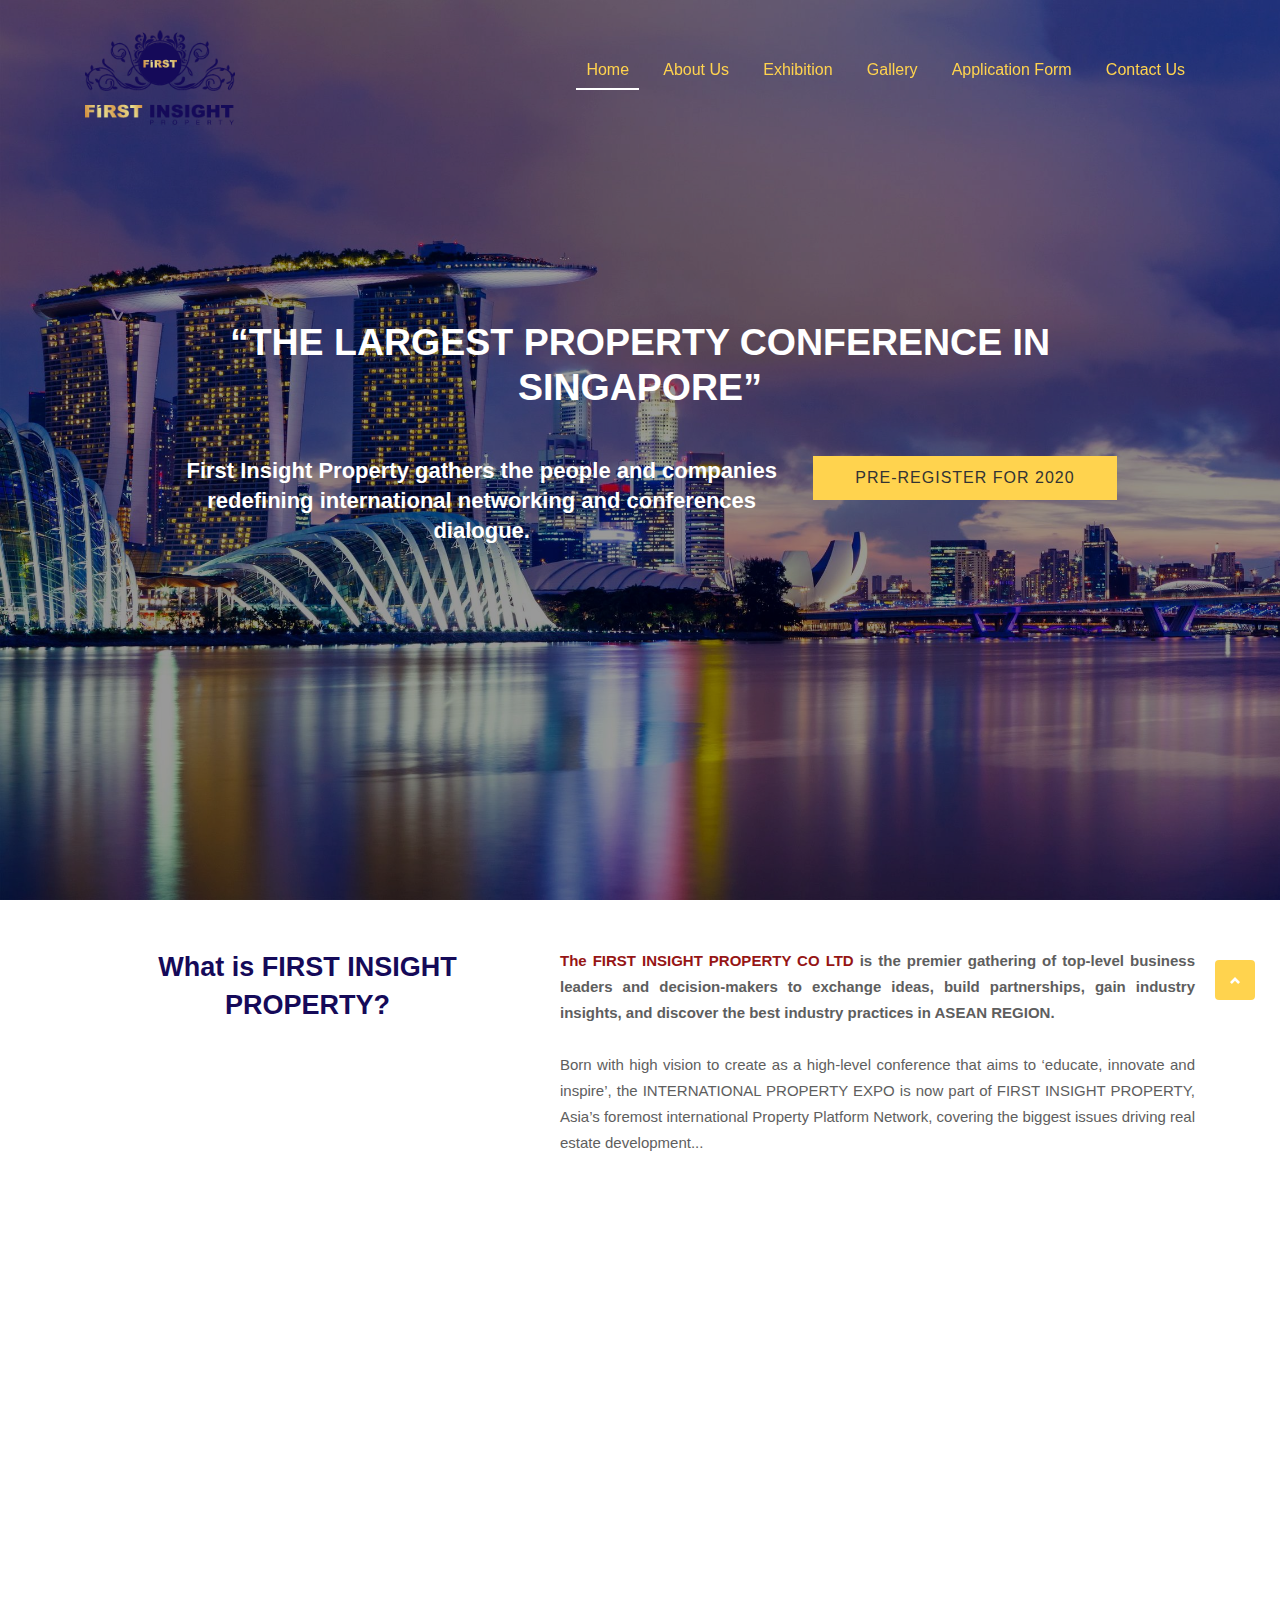
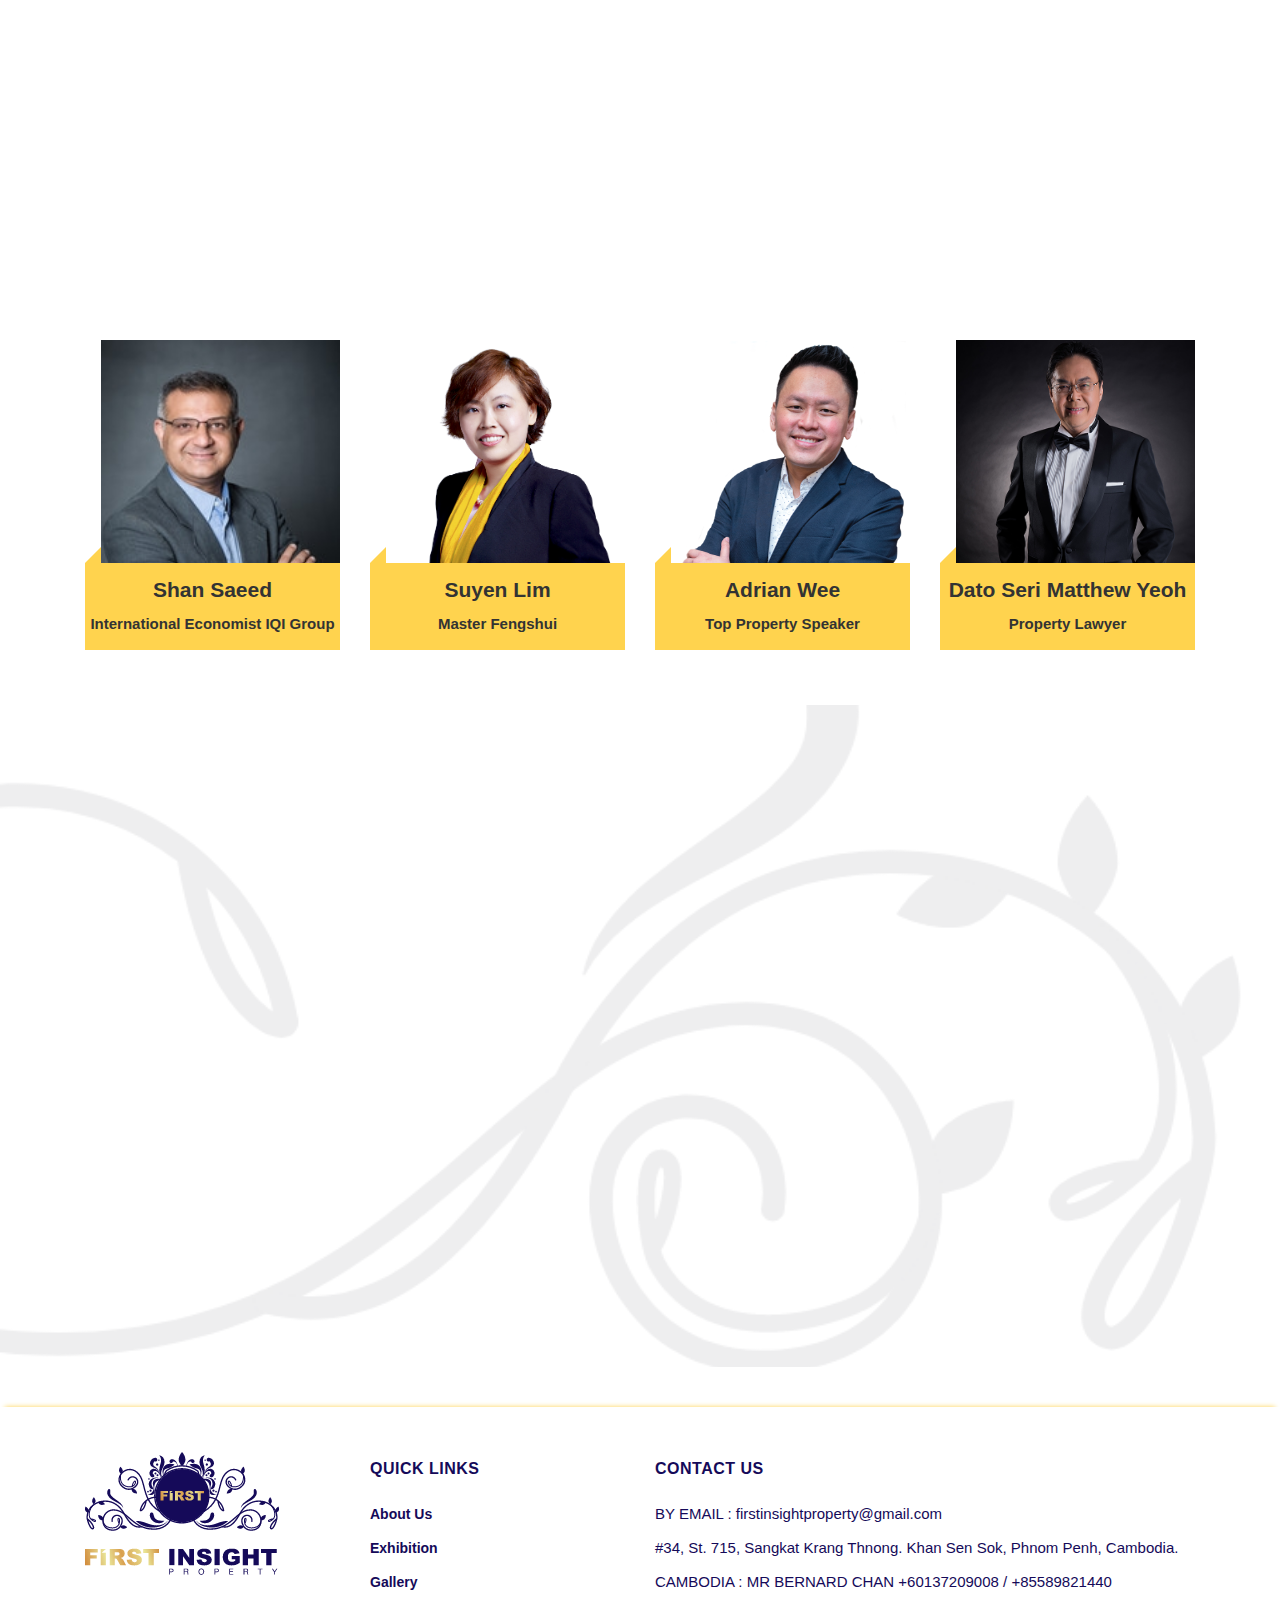
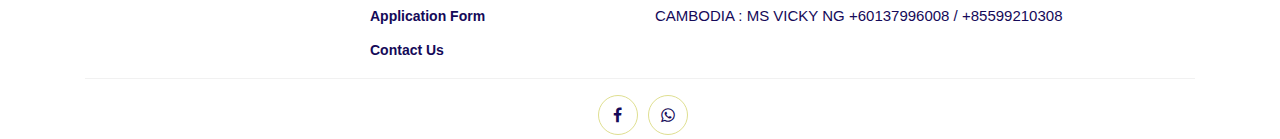
<file: index.html>
<!DOCTYPE html>
<html lang="en">

<!-- Basic -->
<meta charset="utf-8">
<meta http-equiv="X-UA-Compatible" content="IE=edge">

<!-- Mobile Metas -->
<meta name="viewport" content="width=device-width, initial-scale=1, shrink-to-fit=no">

<!-- Site Metas -->
<title>First Insight Property</title>
<meta name="keywords" content="">
<meta name="description" content="">
<meta name="author" content="">


<!-- Site Icons -->
<link rel="shortcut icon" href="assets/images/logo.png" type="image/x-icon" />
<link rel="apple-touch-icon" href="assets/images/apple-touch-icon.png">

<!-- Design fonts -->
<link href="https://fonts.googleapis.com/css?family=Droid+Sans:400,700" rel="stylesheet">

<!-- Bootstrap core CSS -->
<link href="assets/css/bootstrap.css" rel="stylesheet">

<!-- FontAwesome Icons core CSS -->
<link href="assets/css/font-awesome.min.css" rel="stylesheet">


<!-- Custom styles for this template -->
<link rel="stylesheet" href="assets/css/default_style.css">

<!-- Animation styles for this template -->
<link rel="stylesheet" href="assets/css/animate.css">


<!-- Responsive styles for this template -->
<link href="assets/css/responsive.css" rel="stylesheet">

<!-- Colors for this template -->
<link href="assets/css/colors.css" rel="stylesheet">

<!-- Version Garden CSS for this template -->
<link href="assets/css/style.css" rel="stylesheet">
<link href="assets/css/App-form.css" rel="stylesheet">
<link rel="stylesheet" href="assets/css/speakers.css">
<link rel="stylesheet" href="assets/css/header.css">

<!-- script for jQuery -->
<script src="https://ajax.googleapis.com/ajax/libs/jquery/3.4.1/jquery.min.js"></script>

<!-- Link to Owl carousel -->
<link type="text/css" rel="stylesheet" href="assets/Owl carousel/owl.carousel.css">
<link type="text/css" rel="stylesheet" href="assets/Owl carousel/owl.theme.default.min.css">

<!-- Link to Magnific-Popup -->
<link rel="stylesheet" href="assets/Magnific-Popup/magnific-popup.css">


</head>

<body>

    <header id="Header" style="box-shadow: none;">
        <nav class="main-navigation navbar-fixed-top">
            <div class="container clearfix">
                <div class="row">
                    <div class="col-md-12 col-sm-12">
                        <div class="site-logo-wrap animatable bounceInLeft">
                            <a class="logo" href="#"><img src="assets/images/logo.png" alt="First Insight Property"></a>
                        </div>
                        <a href="javascript:void(0)" class="menu-trigger home-page hidden-lg-up"><span>&nbsp;</span></a>
                        <div class="main-menu hidden-md-down">
                            <ul class="menu-list animatable bounceInRight">
                                <li><a class="nav-link active" href="index.html" data-target="">Home</a></li>
                                <li><a class="nav-link" href="about-us.html" data-target="">About Us</a></li>
                                <li><a class="nav-link" href="exhibition.html" data-target="">Exhibition</a></li>
                                <li><a class="nav-link" href="gallery.html" data-target="">Gallery</a></li>
                                <li><a class="nav-link" href="application_form.html" data-target="">Application Form</a></li>
                                <li><a class="nav-link" href="contact-us.html" data-target="">Contact Us</a></li>
                            </ul>
                        </div>
                    </div>
                </div>
            </div>
            <div class="mobile-menu hidden-lg-up">
                <ul class="mobile-menu-list">
                    <li><a class="nav-link active" href="index.html" data-target="">Home</a></li>
                    <li><a class="nav-link" href="about-us.html" data-target="">About Us</a></li>
                    <li><a class="nav-link" href="exhibition.html" data-target="">Exhibition</a></li>
                    <li><a class="nav-link" href="gallery.html" data-target="">Gallery</a></li>
                    <li><a class="nav-link" href="application_form.html" data-target="">Application Form</a></li>
                    <li><a class="nav-link" href="contact-us.html" data-target="">Contact Us</a></li>
                </ul>
            </div>
        </nav>
    </header>

    <section id="HeroBanner">
        <div class="container hero-content wow fadeInUp delay-05s">
            <div class="row">
                <div class="col-md-12 text-center">
                    <h1 style="font-size: 2.5em; font-family: 'Montserrat', sans-serif;">“The largest property conference in Singapore”</p>
                </div>
            </div>
            <div class="row mt-3">
                <div class="col-md-8 col-sm-12 text-center">
                    <h3 style="color: #fff;font-family: 'Montserrat', sans-serif;">First Insight Property gathers the people and companies redefining international networking and conferences dialogue.</h3>
                </div>
                <div class="col-md-4 col-sm-12">
                    <!-- <a href="application_form.html" class="hero-cta" style="width: 100%;">Pre-register for 2020</a> -->
                    <a href="application_form.html"><button type="submit" class="btn btn-submit-banner">Pre-register for 2020</button></a>
                </div>
            </div>
            <div class="row mt-3 text-left">
                <div class="col-md-4 col-sm-12">
                </div>
            </div>
        </div>
    </section>

        <!-- Starting map -->
        <section id="about-us" style="display: flex;align-items: center;">
            <div class="container">

                <div class="row mt-5">
                    <div class="col-md-5 text-center">
                        <h2 style="margin: 0 0 15px;color:#fff;">What is FIRST INSIGHT PROPERTY?</h2>
                    </div>
                    <div class="col-md-7 about-us-content" style="align-items: enter; color:#fff;">
                        <p style="text-align: justify;font-weight: bold;font-family: 'Montserrat', sans-serif;">
                            <span style="color: rgb(150, 21, 21);">The FIRST INSIGHT PROPERTY CO LTD</span> is the premier gathering of top-level business leaders and decision-makers to exchange ideas, build partnerships, gain industry insights, and discover the best industry practices in ASEAN REGION. 
                        </p>
                        <p style="text-align: justify">
                            Born with  high vision to create as a high-level conference that aims to ‘educate, innovate and inspire’, the INTERNATIONAL PROPERTY EXPO  is now part of FIRST INSIGHT PROPERTY, Asia’s foremost international Property Platform Network, covering the biggest issues driving real estate development...
                        </p>
                        <div class="see-more animatable bounceInLeft">
                            <a href="about-us.html" class="button btn-rounded btn-large">Read more</a>
                        </div>
                    </div>
                </div>
    
            </div>
        </section>
        
            <!-- Event Location -->
        <section>
            <div class="container-fluid">
                <div class="mt-5 animatable fadeIn">
                    <div class="latest">
                        <div class="lastest-content text-center">
                            <h2>EVENT LOCATION</h2>
                        </div>
                    </div>
                </div>
                <div class="row animatable moveUp">
                    <div class="col-12" style="padding-right: 0px !important; padding-left: 0px !important;">
                        <iframe style="width: 100%; padding: 0px !important; margin: 0px !important;" src="https://www.google.com/maps/embed?pb=!1m18!1m12!1m3!1d3988.81743338299!2d103.85856391493188!3d1.2834018621423975!2m3!1f0!2f0!3f0!3m2!1i1024!2i768!4f13.1!3m3!1m2!1s0x31da19042950679d%3A0x7e9eb96cc0e8d6f2!2sMarina%20Bay%20Sands%20Singapore!5e0!3m2!1skm!2skh!4v1576836313005!5m2!1skm!2skh" width="600" height="450" frameborder="0" style="border:0;" allowfullscreen=""></iframe>
                    </div>
                </div>
            </div>
        </section>


        <section class="media-gallery">
            <div class="">
                <div class="vdo">
                    <div class="latest animatable fadeInDown" style="padding-top: 50px;">
                        <div class="lastest-content text-center">
                            <h2>SPEAKERS</h2>
                        </div>
                    </div>
                    <div class="container pb-5">

                        <!-- Magnific Popup for Photo -->

                        <div class="row active-with-click">
                            <div class="col-md-3 col-sm-6 col-xs-12 mt-5">
                                <article class="material-card Red">
                                    <h2>
                                        <span>Shan Saeed</span>
                                        <span style="font-size: 15px;">International Economist IQI Group</span>
                                    </h2>
                                    <div class="mc-content">
                                        <div class="img-container bg-full-width" style="background-image: url('assets/images/speakers/shan saeed.jpg');">
                                        </div>
                                    </div>
                                </article>
                            </div>

                            <div class="col-md-3 col-sm-6 col-xs-12 mt-5">
                                <article class="material-card Red">
                                    <h2>
                                        <span>Suyen Lim</span>
                                        <span style="font-size: 15px;">Master Fengshui</span>
                                    </h2>
                                    <div class="mc-content">
                                        <div class="img-container bg-full-width" style="background-image: url('assets/images/speakers/suyen lim.png');">
                                        </div>
                                    </div>
                                </article>
                            </div>

                            <div class="col-md-3 col-sm-6 col-xs-12 mt-5">
                                <article class="material-card Red">
                                    <h2>
                                        <span>Adrian Wee</span>
                                        <span style="font-size: 15px;">Top Property Speaker</span>
                                    </h2>
                                    <div class="mc-content">
                                        <div class="img-container bg-full-width" style="background-image: url('assets/images/speakers/adrian wee.png');">
                                        </div>
                                    </div>
                                </article>
                            </div>

                            <div class="col-md-3 col-sm-6 col-xs-12 mt-5">
                                <article class="material-card Red">
                                    <h2>
                                        <span>Dato Seri Matthew Yeoh</span>
                                        <span style="font-size: 15px;">Property Lawyer</span>
                                    </h2>
                                    <div class="mc-content">
                                        <div class="img-container bg-full-width" style="background-image: url('assets/images/speakers/dato sri matthew yeoh.jpg');">
                                        </div>
                                    </div>
                                </article>
                            </div>
                        </div>
                    </div>
        </section>


        <section class="mt-5">
            <div class="partner" style="background-image: url('assets/images/Main-Partners/Partner-bg.png'); width: 100%;">
                <div class="container">
                    <div class="partner-content animatable bounceInLeft">
                        <h2>MAIN ORGANISER & PARTNERS</h2>
                    </div>

                    <div id="partner-cam-carousel" class="owl-carousel owl-theme animatable bounceInLeft">
                        <div class="item text-center" style="width: 232px; position: relative; margin: 0 auto;">
                            <div class="owlcarousel-bg-item">
                                <a href=""><img src="assets/images/Main-Partners/property-area.png" alt=""></a>
                            </div>
                        </div>
                        <div class="item" style="width: 232px;position: relative; margin: 0 auto;">
                            <div class="owlcarousel-bg-item">
                                <a href=""><img src="assets/images/Main-Partners/homii.png" alt=""></a>
                            </div>
                        </div>
                        <div class="item" style="width: 232px;position: relative; margin: 0 auto;">
                            <div class="owlcarousel-bg-item">
                                <a href=""><img src="assets/images/Main-Partners/theppp.png" alt=""></a>
                            </div>
                        </div>
                        <div class="item" style="width: 232px;position: relative; margin: 0 auto;">
                            <div class="owlcarousel-bg-item">
                                <a href=""><img src="assets/images/Main-Partners/Prince-Real-Estate.jpg" alt=""></a>
                            </div>
                        </div>
                        <div class="item" style="width: 232px;position: relative; margin: 0 auto;">
                            <div class="owlcarousel-bg-item">
                                <a href=""><img src="assets/images/Main-Partners/start bay.jpg" alt=""></a>
                            </div>
                        </div>
                        <div class="item" style="width: 232px;position: relative; margin: 0 auto;">
                            <div class="owlcarousel-bg-item">
                                <a href=""><img src="assets/images/Main-Partners/R&F.png" alt=""></a>
                            </div>
                        </div>
                        <div class="item" style="width: 232px;position: relative; margin: 0 auto;">
                            <div class="owlcarousel-bg-item">
                                <a href=""><img src="assets/images/Main-Partners/aglie.jpg" alt=""></a>
                            </div>
                        </div>
                        <div class="item" style="width: 232px;position: relative; margin: 0 auto;">
                            <div class="owlcarousel-bg-item">
                                <a href=""><img src="assets/images/Main-Partners/Yue tai.jpg" alt=""></a>
                            </div>
                        </div>
                        <div class="item" style="width: 232px;position: relative; margin: 0 auto;">
                            <div class="owlcarousel-bg-item">
                                <a href=""><img src="assets/images/Main-Partners/aming.jpg" alt=""></a>
                            </div>
                        </div>
                    </div>

                <div class="partner-content animatable bounceInRight">
                    <h2>OUR SINGAPORE PARTNER</h2>
                </div>
                <div id="partner-sing-carousel" class="owl-carousel owl-theme animatable bounceInRight">
                    <div class="item text-center" style="width: 232px; position: relative; margin: 0 auto;">
                        <div class="owlcarousel-bg-item">
                            <a href=""><img src="assets/images/Partner-Sing/OrangeTee.png" alt=""></a>
                        </div>
                    </div>
                    <div class="item" style="width: 232px;position: relative; margin: 0 auto;">
                        <div class="owlcarousel-bg-item">
                            <a href=""><img src="assets/images/Partner-Sing/knightfranklogo.svg" alt=""></a>
                        </div>
                    </div>
                    <div class="item" style="width: 232px;position: relative; margin: 0 auto;">
                        <div class="owlcarousel-bg-item">
                            <a href=""><img src="assets/images/Partner-Sing/Huttons.png" alt=""></a>
                        </div>
                    </div>
                    <div class="item" style="width: 232px;position: relative; margin: 0 auto;">
                        <div class="owlcarousel-bg-item">
                            <a href=""><img src="assets/images/Partner-Sing/DWG_Logo_Eng_2019_100px.png" alt=""></a>
                        </div>
                    </div>
                    <div class="item" style="width: 232px;position: relative; margin: 0 auto;">
                        <div class="owlcarousel-bg-item">
                            <a href=""><img src="assets/images/Partner-Sing/Propnex.jpg" alt=""></a>
                        </div>
                    </div>
                    <div class="item" style="width: 232px;position: relative; margin: 0 auto;">
                        <div class="owlcarousel-bg-item">
                            <a href=""><img src="assets/images/Partner-Sing/savills.svg" alt=""></a>
                        </div>
                    </div>
                </div>
            </div>
            </div>

        </section>
        <!-- Ending Partner -->

        <!-- Footer page -->
        <footer class="site-footer">
            <div class="container">
                <div class="row">
                    <div class="col-sm-12 col-md-3 col-sm-12 col-xs-12 logo-footer">
                        <a href=""><img src="assets/images/logo.png" alt=""></a>
                    </div>

                    <div class="col-xs-6 col-md-3 col-sm-12 col-xs-12 quick-link-footer">
                        <h6>Quick Links</h6>
                        <ul class="footer-links">
                            <li><a href="about-us.html">About Us</a></li>
                            <li><a href="exhibition.html">Exhibition</a></li>
                            <li><a href="gallery.html">Gallery</a></li>
                            <li><a href="application_form.html">Application Form</a></li>
                            <li><a href="contact-us.html">Contact Us</a></li>
                        </ul>
                    </div>

                    <div class="col-sm-12 col-md-6 col-sm-12 col-xs-12 contact-us-footer">
                        <h6>Contact Us</h6>
                        <div class="footer-ul">
                            <ul>
                                <li><a href="">BY EMAIL : firstinsightproperty@gmail.com</a></li>
                                <li><a href="">#34, St. 715, Sangkat Krang Thnong. Khan Sen Sok, Phnom Penh, Cambodia.</a></li>
                                <li><a href="">CAMBODIA	:	MR BERNARD CHAN	+60137209008 / +85589821440</a></li>
                                <li><a href="">CAMBODIA	:	MS  VICKY NG	+60137996008 / +85599210308</a></li>
                            </ul>
                        </div>
                    </div>
                </div>
                <hr>
            </div>
            <div class="container">
                <div class="row">
                    <div class="col-md-12 col-sm-12 col-xs-12">
                        <ul class="social-icons text-center">
                            <li><a class="facebook" href="https://web.facebook.com/FIRST-Insight-Property-109238730514876/" target="_blank"><i class="fa fa-facebook"></i></a></li>
                            <li><a class="dribbble" href="https://wa.me/60137209008" target="_blank"><i class="fa fa-whatsapp"></i></a></li>
                        </ul>
                    </div>
                </div>
            </div>
        </footer>

        <div class="dmtop">Scroll to Top</div>

    </!-->

    <script>
        // LightBox Gallery

        $(document).on("click", '[data-toggle="lightbox"]', function(event) {
            event.preventDefault();
            $(this).ekkoLightbox();
        });
    </script>

    <!-- Core JavaScript
    ================================================== -->
    <!-- Script for jQuery 3.4.1 -->
    <script src="assets/js/jquery-3.4.1.min.js"></script>
    <script src="assets/js/jquery.min.js"></script>
    <script src="assets/js/all-plugins.js"></script>
    <script src="assets/js/scroll_animate.js"></script>
    <script src="assets/js/header.js"></script>
    <script src="assets/js/tether.min.js"></script>
    <script src="assets/js/bootstrap.min.js"></script>
    <script src="assets/js/popper.min.js"></script>
    <script src="assets/js/custom.js"></script>
    <script src="assets/js/wow.js"></script>
    <script src="assets/js/function.js"></script>
    <script src="assets/js/App-form.js"></script>
    <script src="assets/js/Magnific_popup.js"></script>

    <!-- script for magnific popup -->
    <script src="assets/Magnific-Popup/jquery.magnific-popup.min.js"></script>

    <!-- script for ajax ------------------------------------------------------------------->
    <!-- <script src="https://cdnjs.cloudflare.com/ajax/libs/jquery/3.4.1/jquery.min.js"></script> -->

    <!-- script to Owl carousel ------------------------------------------------------------------->
    <script src="assets/js/owlCarousel.js"></script>
    <!-- <script src="Owl carousel/jquery.min.js"></script> -->
    <script src="assets/Owl carousel/owl.carousel.min.js"></script>

</body>

</html>
</file>
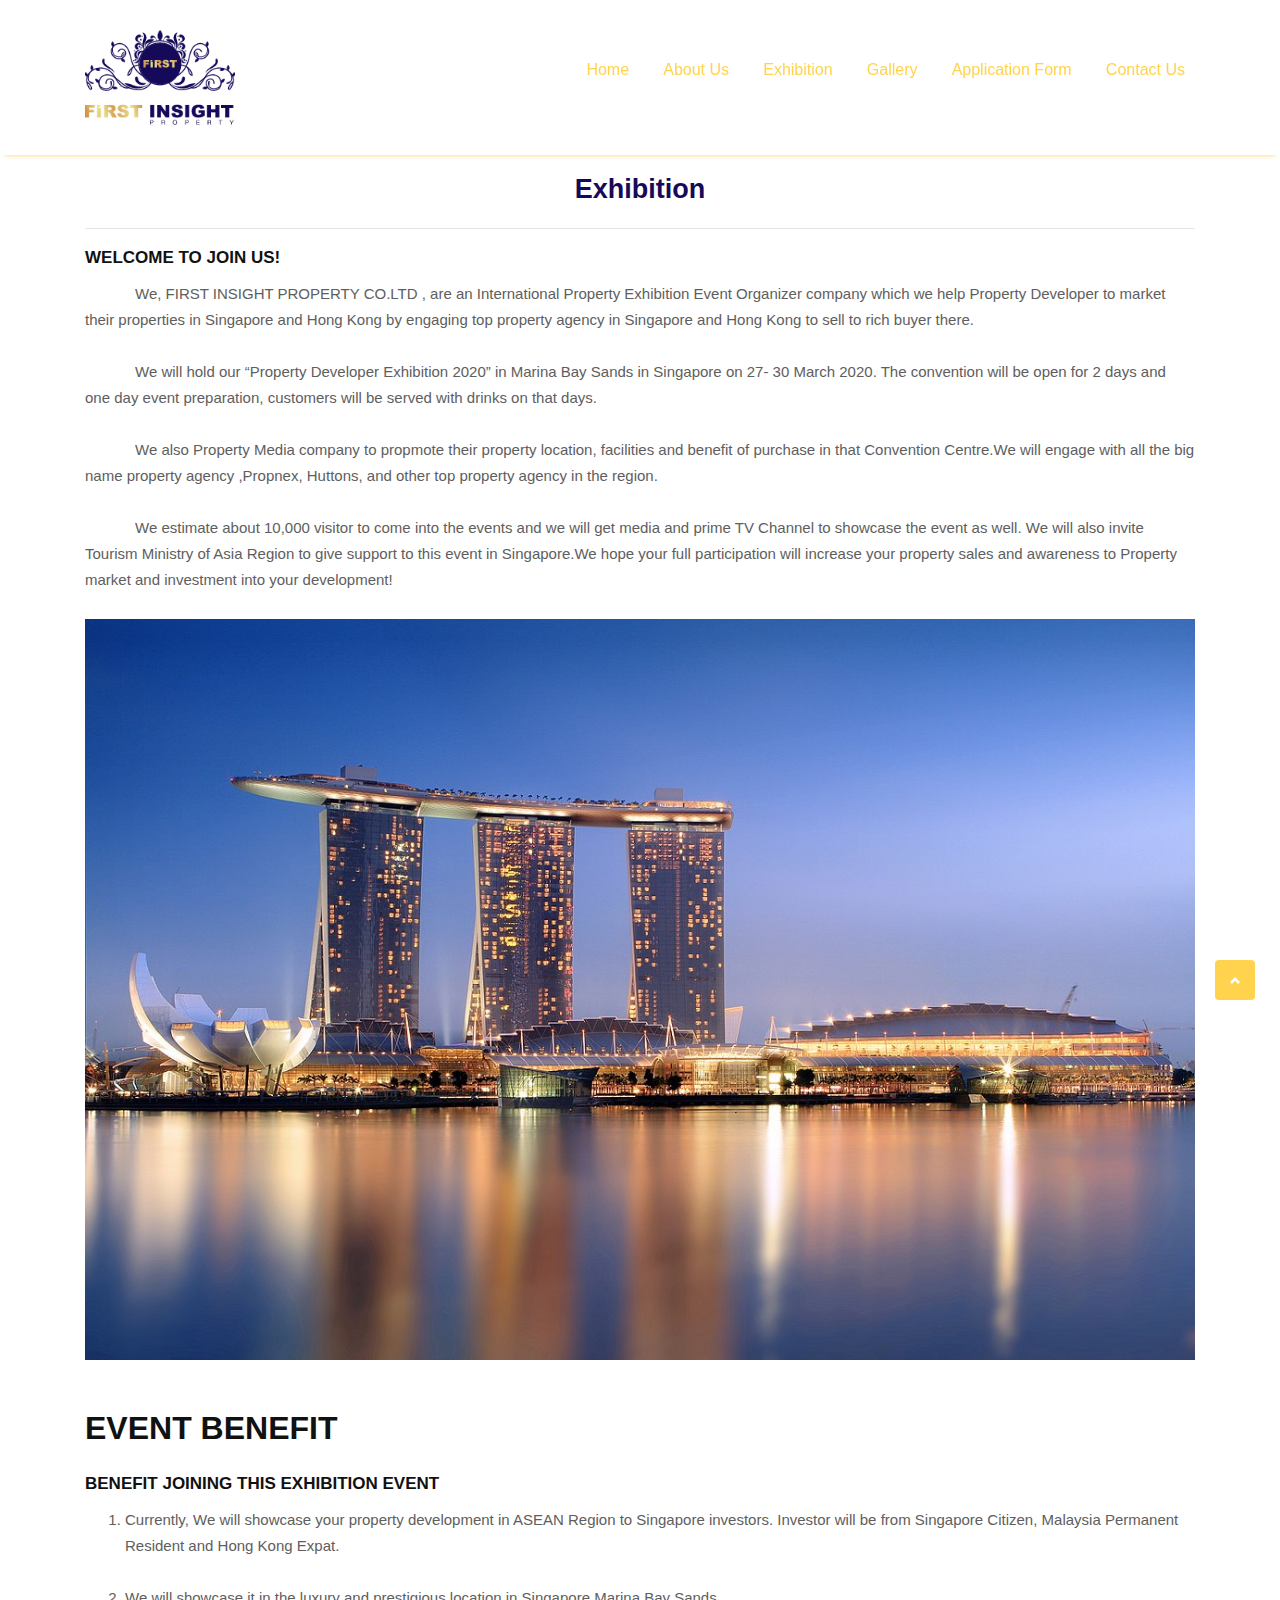
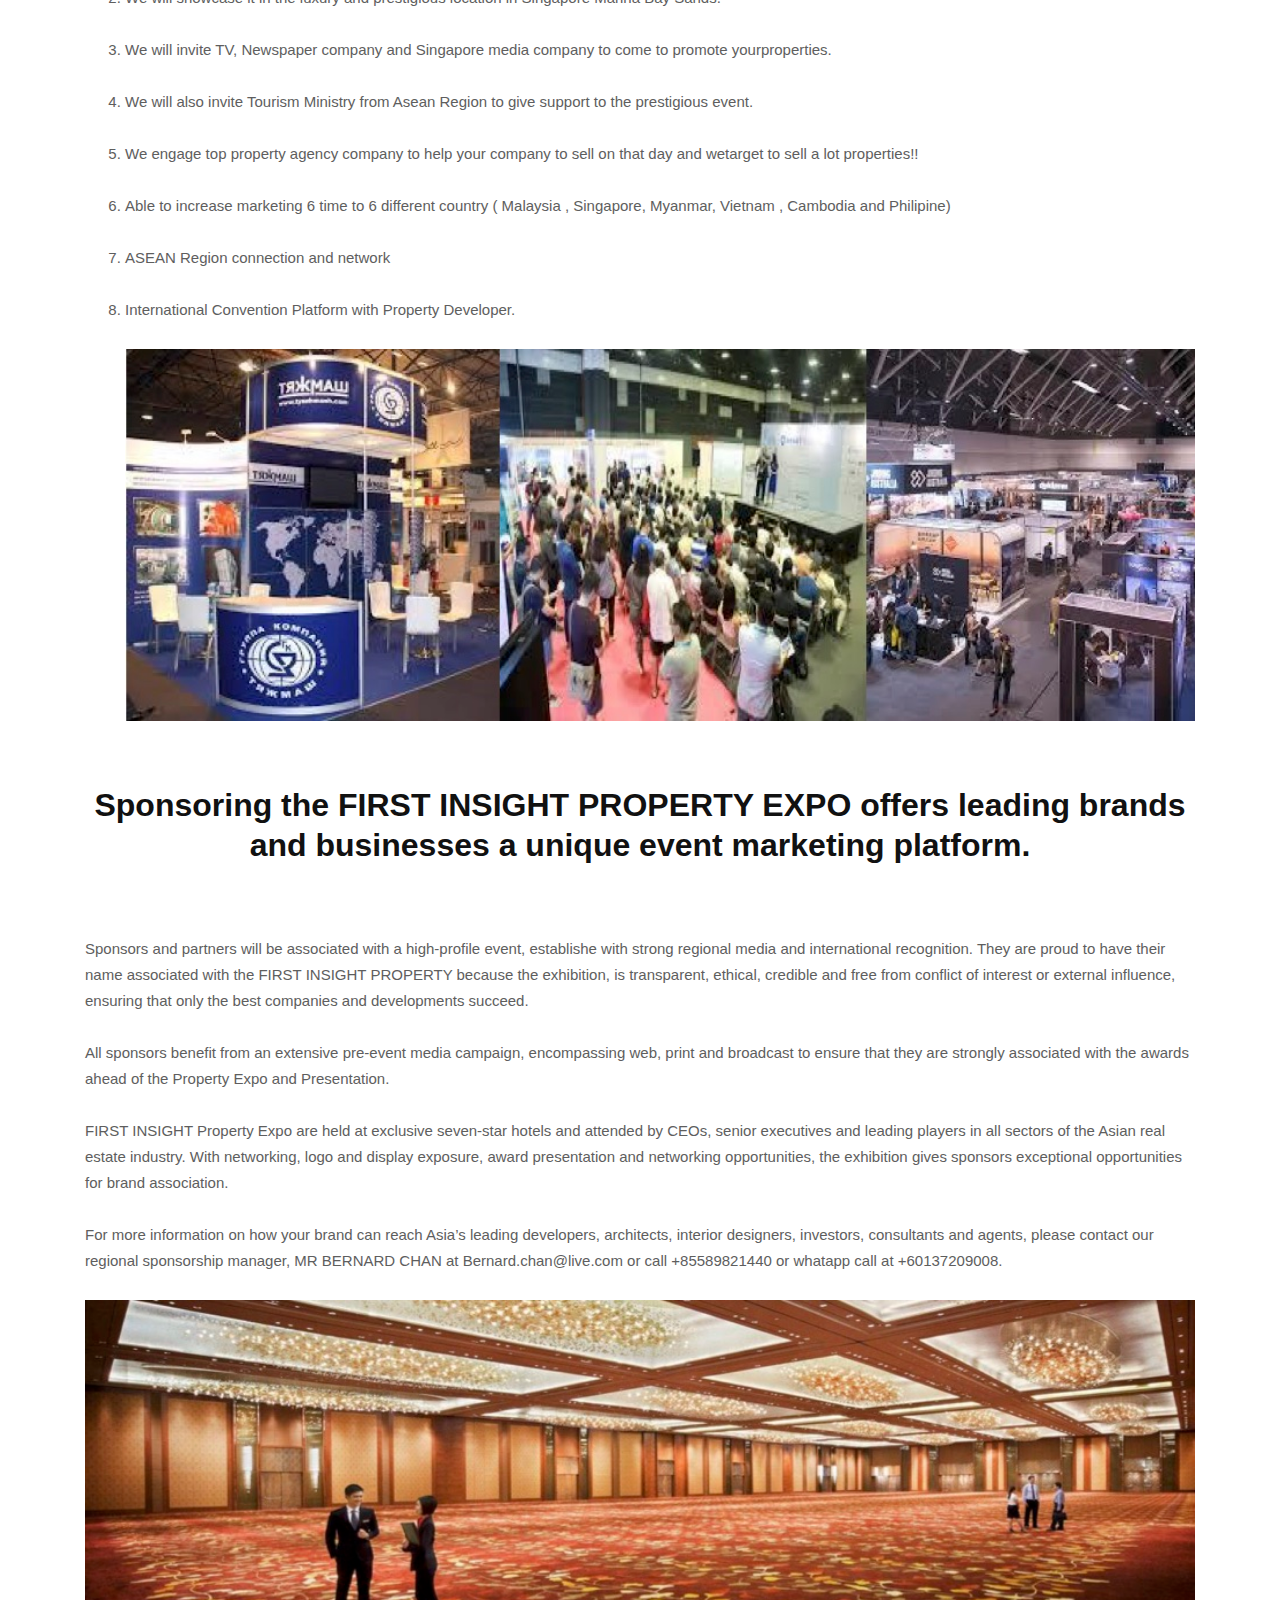
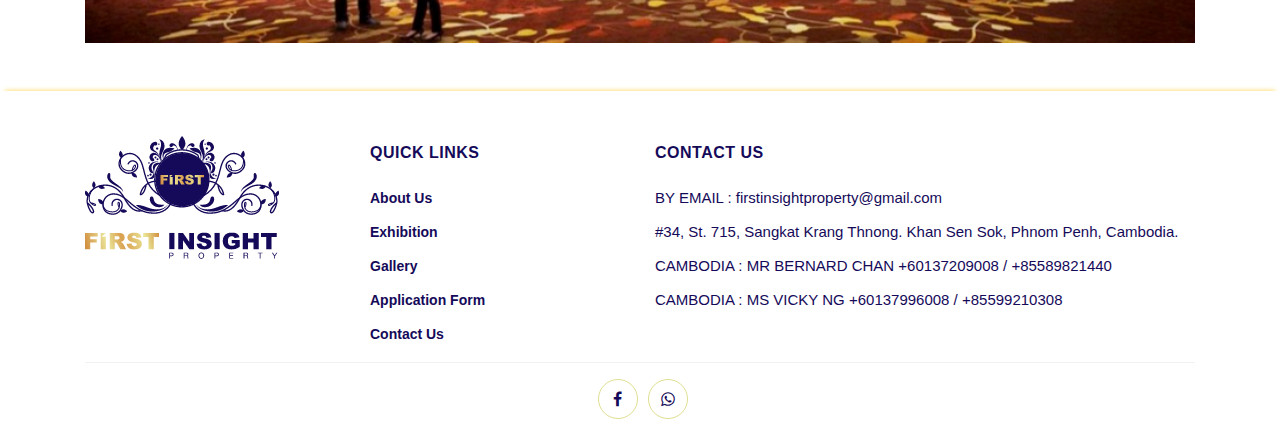
<file: exhibition.html>
<!DOCTYPE html>
<html lang="en">

<!-- Basic -->
<meta charset="utf-8">
<meta http-equiv="X-UA-Compatible" content="IE=edge">

<!-- Mobile Metas -->
<meta name="viewport" content="width=device-width, initial-scale=1, shrink-to-fit=no">

<!-- Site Metas -->
<title>First Insight Property</title>
<meta name="keywords" content="">
<meta name="description" content="">
<meta name="author" content="">


<!-- Site Icons -->
<link rel="shortcut icon" href="assets/images/logo.png" type="image/x-icon" />
<link rel="apple-touch-icon" href="assets/images/apple-touch-icon.png">

<!-- Design fonts -->
<link href="https://fonts.googleapis.com/css?family=Droid+Sans:400,700" rel="stylesheet">

<!-- Bootstrap core CSS -->
<link href="assets/css/bootstrap.css" rel="stylesheet">

<!-- FontAwesome Icons core CSS -->
<link href="assets/css/font-awesome.min.css" rel="stylesheet">

<!-- Custom styles for this template -->
<link rel="stylesheet" href="assets/css/default_style.css">

<!-- Responsive styles for this template -->
<link href="assets/css/responsive.css" rel="stylesheet">

<!-- Colors for this template -->
<link href="assets/css/colors.css" rel="stylesheet">

<!-- Version Garden CSS for this template -->
<link href="assets/css/style.css" rel="stylesheet">
<link rel="stylesheet" href="assets//css/header.css">

<!-- script for jQuery -->
<script src="https://ajax.googleapis.com/ajax/libs/jquery/3.4.1/jquery.min.js"></script>

<!-- Link to Owl carousel -->
<link type="text/css" rel="stylesheet" href="assets/Owl carousel/owl.carousel.css">
<link type="text/css" rel="stylesheet" href="assets/Owl carousel/owl.theme.default.min.css">

<!-- Link to Magnific-Popup -->
<link rel="stylesheet" href="assets/Magnific-Popup/magnific-popup.css">

</head>
<body>

    <header id="Header" class="">
        <nav class="main-navigation">
            <div class="container clearfix">
                <div class="row">
                    <div class="col-md-12 col-sm-12">
                        <div class="site-logo-wrap animatable bounceInLeft">
                            <a class="logo" href="#"><img src="assets/images/logo.png" alt="First Insight Property"></a>
                        </div>
                        <a href="javascript:void(0)" class="menu-trigger index hidden-lg-up"><span>&nbsp;</span></a>
                        <div class="main-menu hidden-md-down">
                            <ul class="menu-list animatable bounceInRight">
                                <li><a class="nav-link active" href="index.html" data-target="">Home</a></li>
                                <li><a class="nav-link" href="about-us.html" data-target="">About Us</a></li>
                                <li><a class="nav-link" href="exhibition.html" data-target="">Exhibition</a></li>
                                <li><a class="nav-link" href="gallery.html" data-target="">Gallery</a></li>
                                <li><a class="nav-link" href="application_form.html" data-target="">Application Form</a></li>
                                <li><a class="nav-link" href="contact-us.html" data-target="">Contact Us</a></li>
                            </ul>
                        </div>
                    </div>
                </div>
            </div>
            <div class="mobile-menu hidden-lg-up">
                <ul class="mobile-menu-list">
                    <li><a class="nav-link" href="index.html" data-target="">Home</a></li>
                    <li><a class="nav-link" href="about-us.html" data-target="">About Us</a></li>
                    <li><a class="nav-link active" href="exhibition.html" data-target="">Exhibition</a></li>
                    <li><a class="nav-link" href="gallery.html" data-target="">Gallery</a></li>
                    <li><a class="nav-link" href="application_form.html" data-target="">Application Form</a></li>
                    <li><a class="nav-link" href="contact-us.html" data-target="">Contact Us</a></li>
                </ul>
            </div>
        </nav>
    </header>

       <div class="container">
            <div class="row" style="margin-top: 170px">
                <div class="col-md-12 text-center animatable bounceIn">
                    <h2>Exhibition</h2>
                    <hr>
                </div>
            </div>

            <div class="row">
                <div class="col-md-12">
                    <h5>WELCOME TO JOIN US!</h5>
                </div>
            </div>
            <div class="row">
                <div class="col-md-12">
                    <p class=""> &nbsp &nbsp &nbsp &nbsp &nbsp &nbsp We, FIRST INSIGHT PROPERTY CO.LTD , are an International Property Exhibition Event Organizer company which we help Property Developer to market their properties in Singapore and Hong Kong by engaging top property agency in Singapore and Hong Kong to sell to rich buyer there.</p>
                    <p>&nbsp &nbsp &nbsp &nbsp &nbsp &nbsp We will hold our “Property Developer Exhibition 2020” in Marina Bay Sands in Singapore on 27- 30 March 2020. The convention will be open for 2 days and one day event preparation, customers will be served with drinks on that days.</p>
                    <p>&nbsp &nbsp &nbsp &nbsp &nbsp &nbsp We also Property Media company to propmote their property location, facilities and benefit of purchase in that Convention Centre.We will engage with all the big name property agency ,Propnex, Huttons, and other top property agency in the region.</p>
                    <p>&nbsp &nbsp &nbsp &nbsp &nbsp &nbsp We estimate about 10,000 visitor to come into the events and we will get media and prime TV Channel to showcase the event as well. We will also invite Tourism Ministry of Asia Region to give support to this event in Singapore.We hope your full participation will increase your property sales and awareness to Property market and investment into your development!</p>
                </div>
            </div>

            <div class="row">
                <div class="col-md-12">
                    <img class="w-100" src="assets/images/exhibition-image-1.jpg" alt="">
                </div>
            </div>

            <div class="row mt-5">
                <div class="col-md-12">
                    <h1>EVENT BENEFIT</h1>
                    <h5>BENEFIT JOINING THIS EXHIBITION EVENT</h5>
                    <ol>
                        <li>
                            <p>
                                Currently, We will showcase your property development in ASEAN Region to Singapore investors. Investor will be from Singapore Citizen, Malaysia Permanent Resident and Hong Kong Expat.
                            </p>
                        </li>
                        <li>
                            <p>
                                We will showcase it in the luxury and prestigious location in Singapore Marina Bay Sands.
                            </p>
                        </li>
                        <li>
                            <p>
                                We will invite TV, Newspaper company and Singapore media company to come to promote yourproperties.
                            </p>
                        </li>
                        <li>
                            <p>
                                We will also invite Tourism Ministry from Asean Region to give support to the prestigious event.
                            </p>
                        </li>
                        <li>
                            <p>
                                We engage top property agency company to help your company to sell on that day and wetarget to sell a lot properties!!                            
                            </p>
                        </li>
                        <li>
                            <p>
                                Able to increase marketing 6 time to 6 different country ( Malaysia , Singapore, Myanmar, Vietnam , Cambodia and Philipine)                           
                            </p>
                        </li>
                        <li>
                            <p>
                                ASEAN Region connection and network                        
                            </p>
                        </li>
                        <li>
                            <p>
                                International Convention Platform with Property Developer.                     
                            </p>
                        </li>
                        <li style="list-style-type: none;">
                            <img class="w-100" src="assets/images/exhibition-image-2.jpg" alt="">
                        </li>
                    </ol>
                </div>
            </div>

            <div class="row mt-5">
                <div class="col-md-12 text-center">
                    <h1>Sponsoring the FIRST INSIGHT PROPERTY EXPO offers leading brands and businesses a unique event marketing platform.</h1>
                </div>
            </div>
            <div class="row mt-5">
                <div class="col-md-12">
                    <p>Sponsors and partners will be associated with a high-profile event, establishe with strong regional media and international recognition. They are proud to have their name associated with the FIRST INSIGHT PROPERTY because the exhibition, is transparent, ethical, credible and free from conflict of interest or external influence, ensuring that only the best companies and developments succeed.</p>
                    <p>All sponsors benefit from an extensive pre-event media campaign, encompassing web, print and broadcast to ensure that they are strongly associated with the awards ahead of the Property Expo and Presentation.</p>
                    <p>FIRST INSIGHT Property Expo are held at exclusive seven-star hotels and attended by CEOs, senior executives and leading players in all sectors of the Asian real estate industry. With networking, logo and display exposure, award presentation and networking opportunities, the exhibition gives sponsors exceptional opportunities for brand association.</p>
                    <p>For more information on how your brand can reach Asia’s leading developers, architects, interior designers, investors, consultants and agents, please contact our regional sponsorship manager, MR BERNARD CHAN at Bernard.chan@live.com or call +85589821440 or whatapp call at +60137209008.</p>
                </div>
            </div>

            <div class="row">
                <div class="col-md-12">
                    <img class="w-100" src="assets/images/exhibition-image-3.jpg" alt="">
                </div>
            </div>
        </div>

    <!-- Footer page -->
    <footer class="site-footer mt-5">
            <div class="container">
              <div class="row">
                <div class="col-sm-12 col-md-3 col-sm-12 col-xs-12 logo-footer">
                    <a href=""><img src="assets/images/logo.png" alt=""></a>
                </div>
      
                <div class="col-xs-6 col-md-3 col-sm-12 col-xs-12 quick-link-footer">
                    <h6>Quick Links</h6>
                    <ul class="footer-links">
                        <li><a href="about-us.html">About Us</a></li>
                        <li><a href="exhibition.html">Exhibition</a></li>
                        <li><a href="gallery.html">Gallery</a></li>
                        <li><a href="application_form.html">Application Form</a></li>
                        <li><a href="contact-us.html">Contact Us</a></li>
                    </ul>
                </div>
      
                <div class="col-sm-12 col-md-6 col-sm-12 col-xs-12 contact-us-footer">
                    <h6>Contact Us</h6>
                    <div class="footer-ul">
                        <ul>
                            <li><a href="">BY EMAIL : firstinsightproperty@gmail.com</a></li>
                            <li><a href="">#34, St. 715, Sangkat Krang Thnong. Khan Sen Sok, Phnom Penh, Cambodia.</a></li>
                            <li><a href="">CAMBODIA	:	MR BERNARD CHAN	+60137209008 / +85589821440</a></li>
                            <li><a href="">CAMBODIA	:	MS  VICKY NG	+60137996008 / +85599210308</a></li>
                        </ul>
                    </div>
                </div>
               </div>
               <hr>
            </div>
            <div class="container">
                <div class="row">
                <div class="col-md-12 col-sm-12 col-xs-12">
                    <ul class="social-icons text-center">
                        <li><a class="facebook" href="https://web.facebook.com/FIRST-Insight-Property-109238730514876/" target="_blank"><i class="fa fa-facebook"></i></a></li>
                        <li><a class="dribbble" href="https://wa.me/60137209008" target="_blank"><i class="fa fa-whatsapp"></i></a></li>
                    </ul>
                </div>
                </div>
            </div>
    </footer>

        <div class="dmtop">Scroll to Top</div>
        
    </div>

    <!-- Core JavaScript
    ================================================== -->
    <script src="assets/js/jquery-3.4.1.min.js"></script>
    <script src="assets/js/jquery.min.js"></script>
    <script src="assets/js/all-plugins.js"></script>
    <script src="assets/js/scroll_animate.js"></script>
    <script src="assets/js/header.js"></script>
    <script src="assets/js/tether.min.js"></script>
    <script src="assets/js/bootstrap.min.js"></script>
    <script src="assets/js/popper.min.js"></script>
    <script src="assets/js/custom.js"></script>
    <script src="assets/js/function.js"></script>
    <script src="assets/js/Magnific_popup.js"></script>

    <!-- script for magnific popup -->
    <script src="assets/Magnific-Popup/jquery.magnific-popup.min.js"></script>
</body>
</html>
</file>
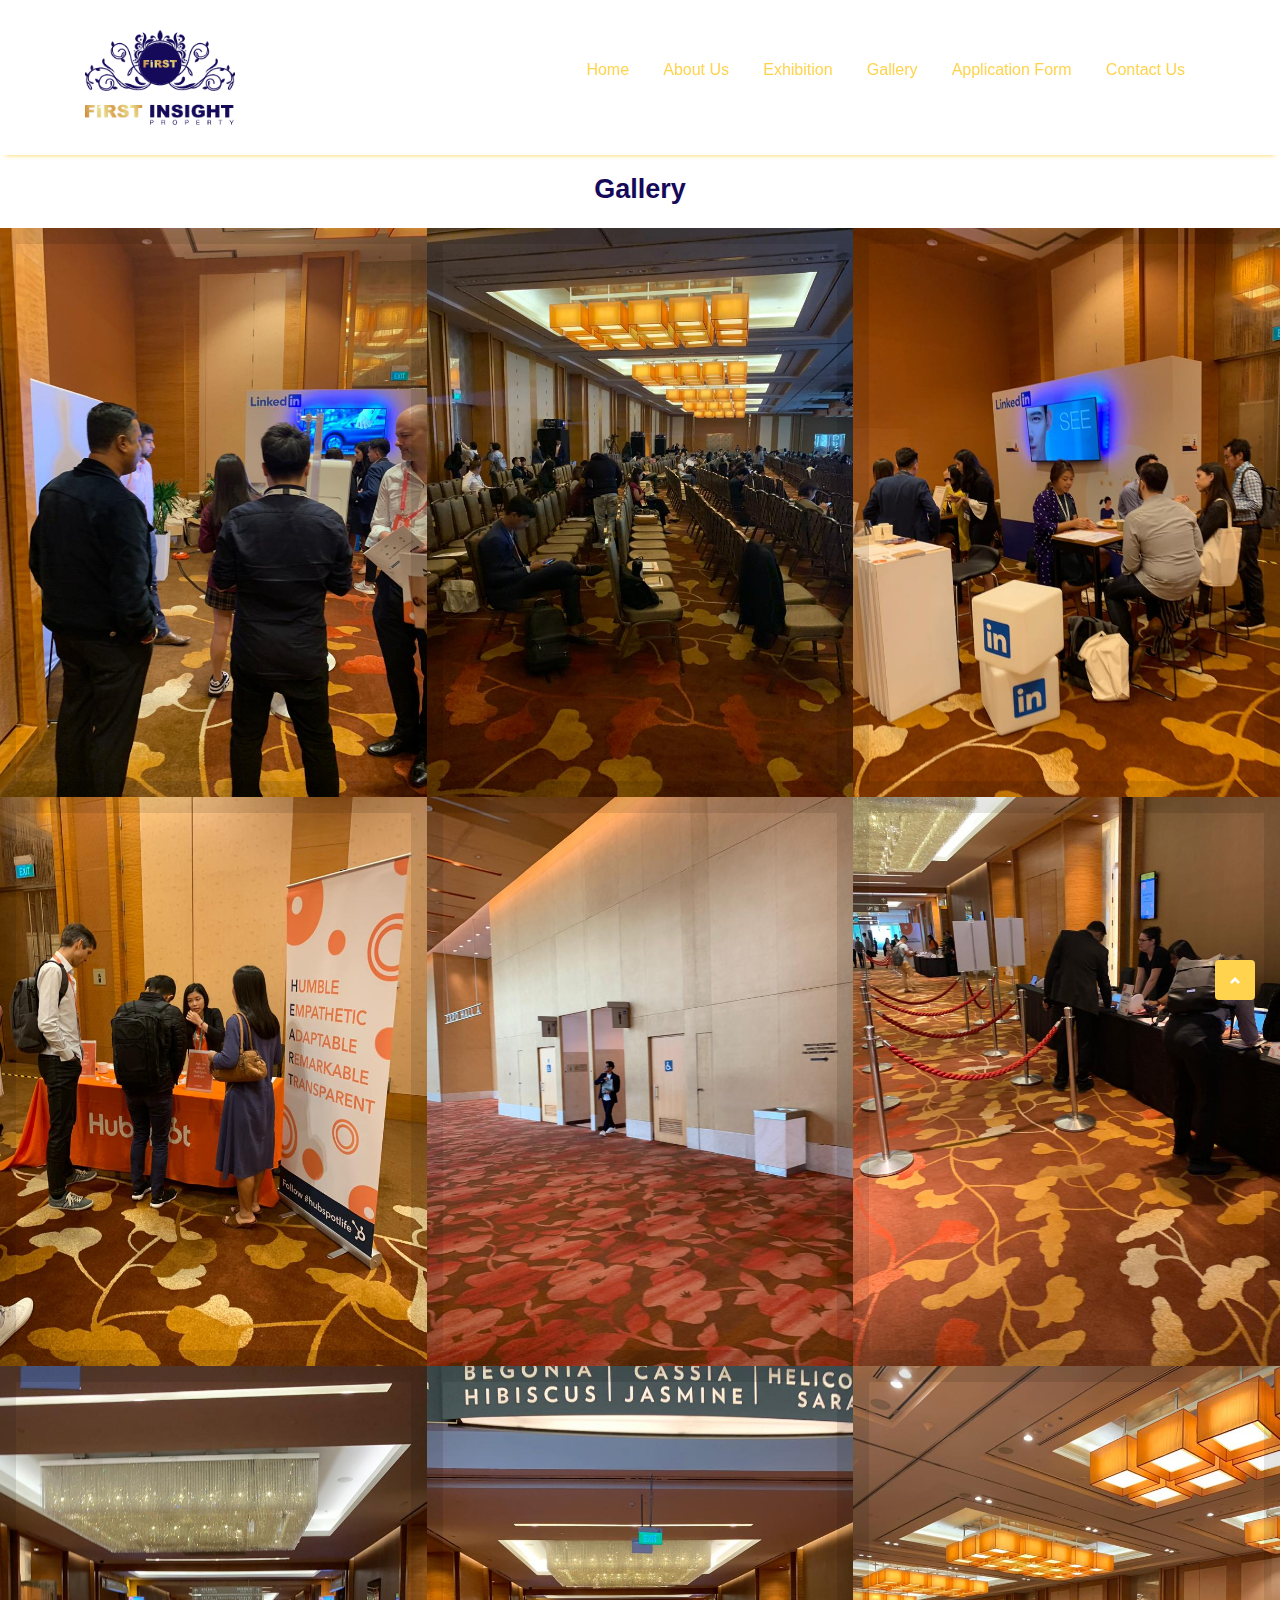
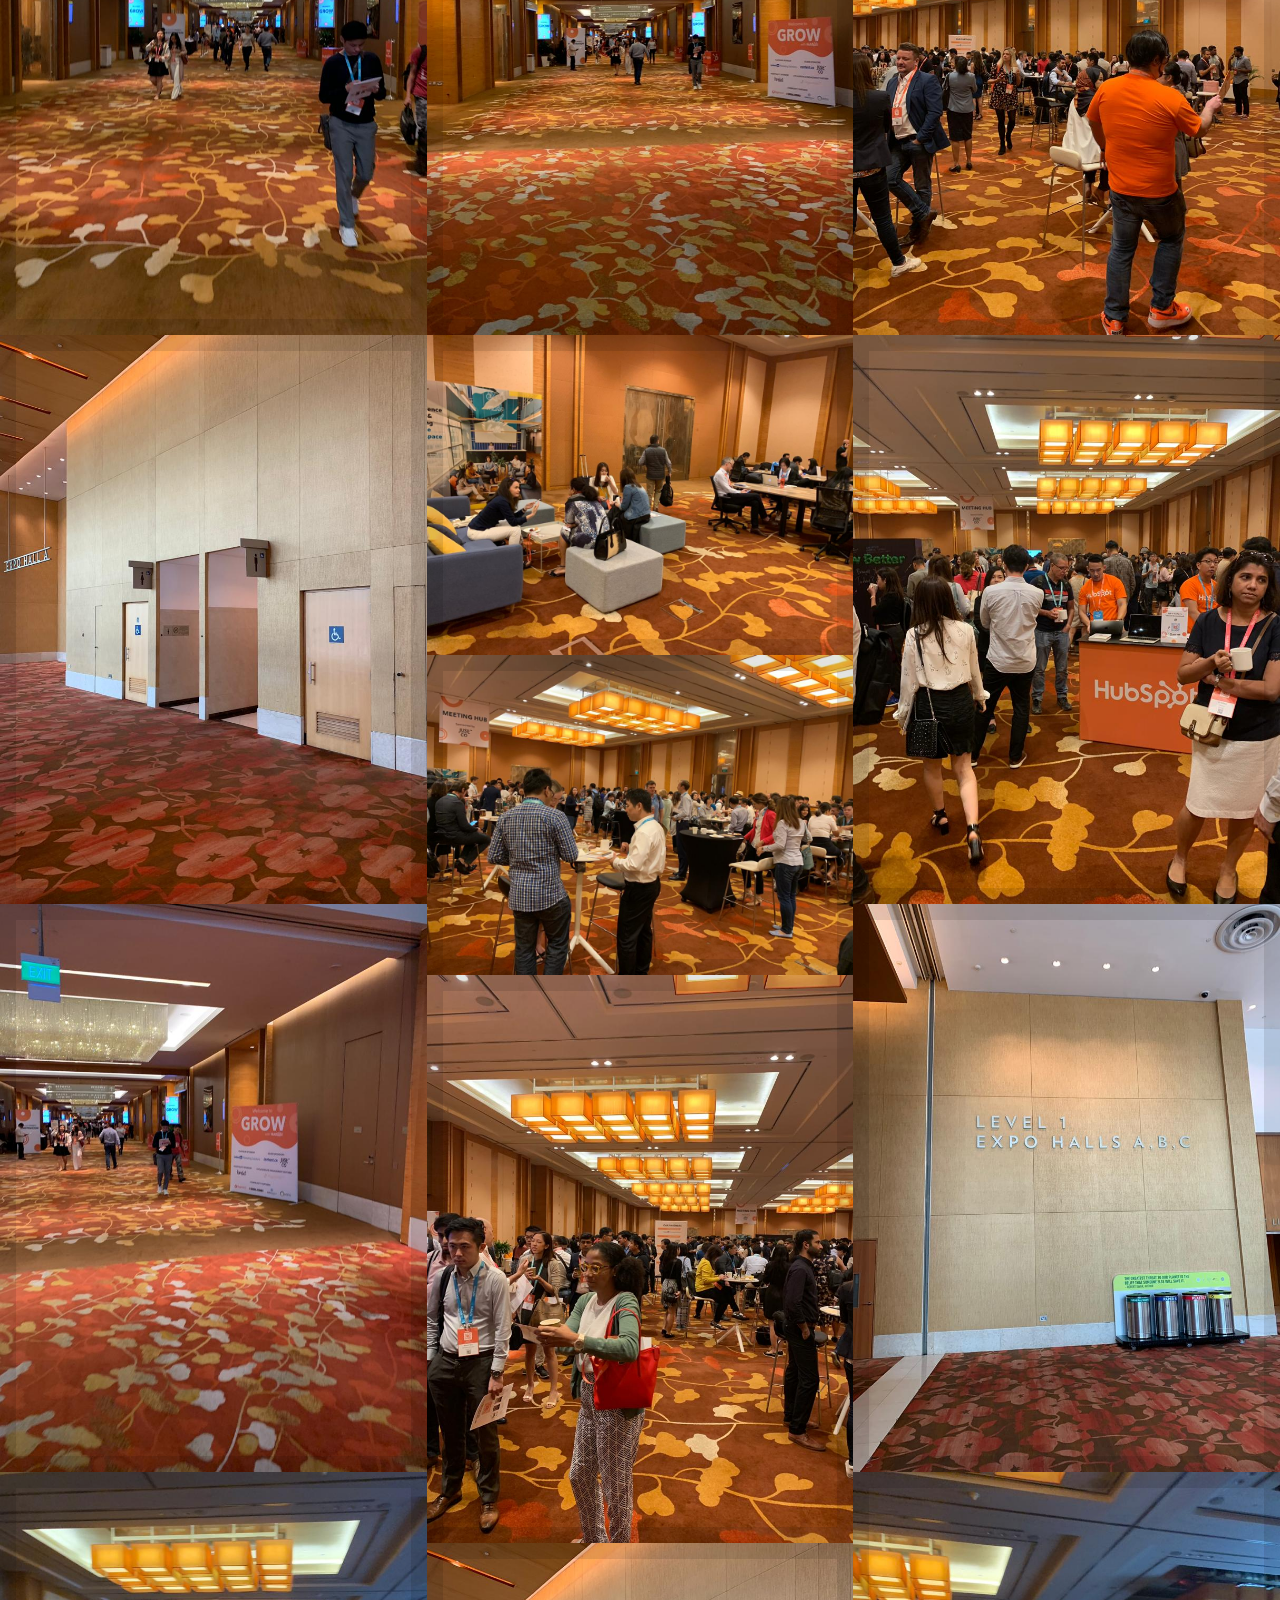
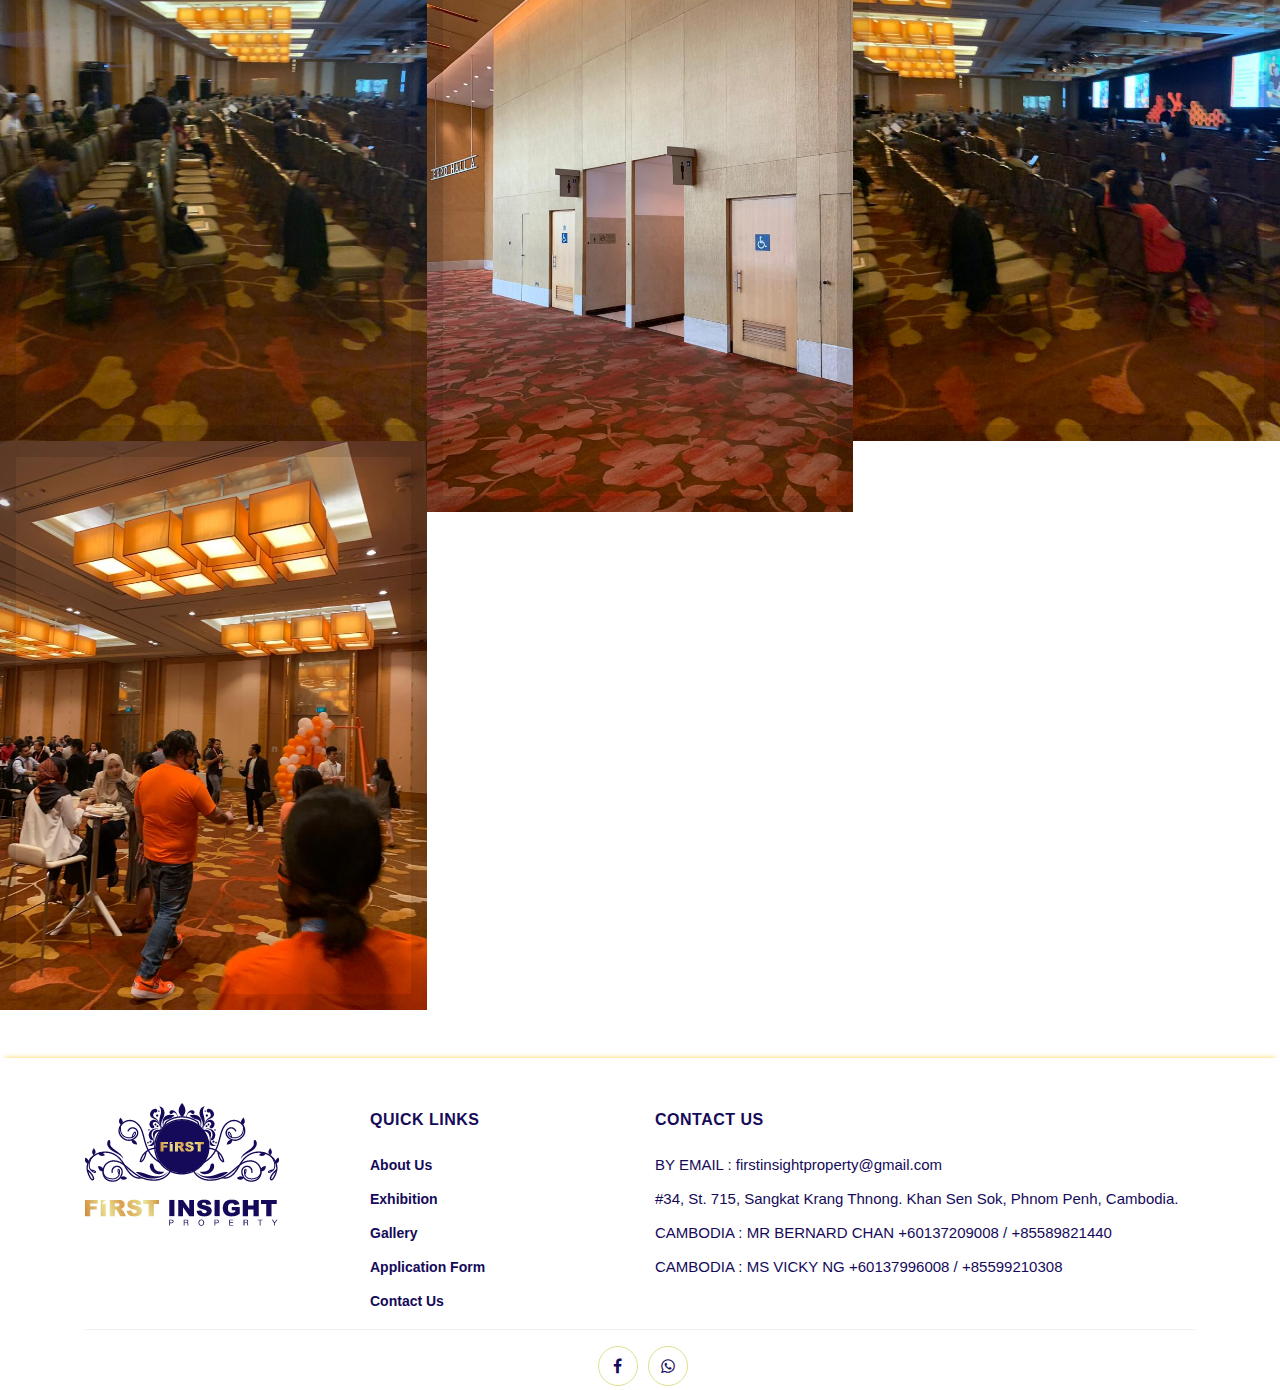
<file: gallery.html>
<!DOCTYPE html>
<html lang="en">

<!-- Basic -->
<meta charset="utf-8">
<meta http-equiv="X-UA-Compatible" content="IE=edge">

<!-- Mobile Metas -->
<meta name="viewport" content="width=device-width, initial-scale=1, shrink-to-fit=no">

<!-- Site Metas -->
<title>First Insight Property</title>
<meta name="keywords" content="">
<meta name="description" content="">
<meta name="author" content="">


<!-- Site Icons -->
<link rel="shortcut icon" href="assets/images/logo.png" type="image/x-icon" />
<link rel="apple-touch-icon" href="assets/images/apple-touch-icon.png">

<!-- Design fonts -->
<link href="https://fonts.googleapis.com/css?family=Droid+Sans:400,700" rel="stylesheet">

<!-- Bootstrap core CSS -->
<link href="assets/css/bootstrap.css" rel="stylesheet">

<!-- FontAwesome Icons core CSS -->
<link href="assets/css/font-awesome.min.css" rel="stylesheet">

<!-- Custom styles for this template -->
<link rel="stylesheet" href="assets/css/default_style.css">
<link rel="stylesheet" href="assets//css/header.css">

<!-- Responsive styles for this template -->
<link href="assets/css/responsive.css" rel="stylesheet">

<!-- Colors for this template -->
<link href="assets/css/colors.css" rel="stylesheet">

<!-- Version Garden CSS for this template -->
<link href="assets/css/style.css" rel="stylesheet">
<link rel="stylesheet" href="assets/css/gallery.css">
<link rel="stylesheet" href="assets/css/speakers.css">
<link rel="stylesheet" href="assets//css/header.css">

<!-- script for jQuery -->
<script src="https://ajax.googleapis.com/ajax/libs/jquery/3.4.1/jquery.min.js"></script>

<!-- Link to Owl carousel -->
<link type="text/css" rel="stylesheet" href="assets/Owl carousel/owl.carousel.css">
<link type="text/css" rel="stylesheet" href="assets/Owl carousel/owl.theme.default.min.css">

<!-- Link to Magnific-Popup -->
<link rel="stylesheet" href="assets/Magnific-Popup/magnific-popup.css">

</head>
<body>

    <header id="Header" class="">
        <nav class="main-navigation">
            <div class="container clearfix">
                <div class="row">
                    <div class="col-md-12 col-sm-12">
                        <div class="site-logo-wrap animatable bounceInLeft">
                            <a class="logo" href="#"><img src="assets/images/logo.png" alt="First Insight Property"></a>
                        </div>
                        <a href="javascript:void(0)" class="menu-trigger index hidden-lg-up"><span>&nbsp;</span></a>
                        <div class="main-menu hidden-md-down">
                            <ul class="menu-list animatable bounceInRight">
                                <li><a class="nav-link active" href="index.html" data-target="">Home</a></li>
                                <li><a class="nav-link" href="about-us.html" data-target="">About Us</a></li>
                                <li><a class="nav-link" href="exhibition.html" data-target="">Exhibition</a></li>
                                <li><a class="nav-link" href="gallery.html" data-target="">Gallery</a></li>
                                <li><a class="nav-link" href="application_form.html" data-target="">Application Form</a></li>
                                <li><a class="nav-link" href="contact-us.html" data-target="">Contact Us</a></li>
                            </ul>
                        </div>
                    </div>
                </div>
            </div>
            <div class="mobile-menu hidden-lg-up">
                <ul class="mobile-menu-list">
                    <li><a class="nav-link" href="index.html" data-target="">Home</a></li>
                    <li><a class="nav-link" href="about-us.html" data-target="">About Us</a></li>
                    <li><a class="nav-link" href="exhibition.html" data-target="">Exhibition</a></li>
                    <li><a class="nav-link active" href="gallery.html" data-target="">Gallery</a></li>
                    <li><a class="nav-link" href="application_form.html" data-target="">Application Form</a></li>
                    <li><a class="nav-link" href="contact-us.html" data-target="">Contact Us</a></li>
                </ul>
            </div>
        </nav>
    </header>

    <div class="container">
        <div class="row" style="margin-top: 170px">
            <div class="col-md-12 text-center animatable bounceIn">
                <h2>Gallery</h2>
            </div>
        </div>
    </div>

        <article class='gallery'>
            <a class='gallery-link' href='assets/images/galllery/gallery1.jpg'>
            <figure class='gallery-image'>
                <img height='1400' src='assets/images/galllery/gallery1.jpg' width='1400'>
                <figcaption>Photo caption</figcaption>
            </figure>
            </a>
            <a class='gallery-link' href='assets/images/galllery/gallery2.jpg'>
            <figure class='gallery-image'>
                <img height='1200' src='assets/images/galllery/gallery2.jpg' width='1400'>
                <figcaption>Photo caption</figcaption>
            </figure>
            </a>
            <a class='gallery-link' href='assets/images/galllery/gallery3.jpg'>
            <figure class='gallery-image'>
                <img height='1400' src='assets/images/galllery/gallery3.jpg' width='1000'>
                <figcaption>Photo caption</figcaption>
            </figure>
            </a>
            <a class='gallery-link' href='assets/images/galllery/gallery14.jpg'>
            <figure class='gallery-image'>
                <img height='1000' src='assets/images/galllery/gallery14.jpg' width='1200'>
                <figcaption>Photo caption</figcaption>
            </figure>
            </a>
            <a class='gallery-link' href='assets/images/galllery/gallery5.jpg'>
            <figure class='gallery-image'>
                <img height='1200' src='assets/images/galllery/gallery5.jpg' width='1400'>
                <figcaption>Photo caption</figcaption>
            </figure>
            </a>
            <a class='gallery-link' href='assets/images/galllery/gallery6.jpg'>
            <figure class='gallery-image'>
                <img height='1000' src='assets/images/galllery/gallery6.jpg' width='1600'>
                <figcaption>Photo caption</figcaption>
            </figure>
            </a>
            <a class='gallery-link' href='assets/images/galllery/gallery7.jpg'>
            <figure class='gallery-image'>
                <img height='1400' src='assets/images/galllery/gallery7.jpg' width='1600'>
                <figcaption>Photo caption</figcaption>
            </figure>
            </a>
            <a class='gallery-link' href='assets/images/galllery/gallery8.jpg'>
            <figure class='gallery-image'>
                <img height='1600' src='assets/images/galllery/gallery8.jpg' width='1000'>
                <figcaption>Photo caption</figcaption>
            </figure>
            </a>
            <a class='gallery-link' href='assets/images/galllery/gallery9.jpg'>
            <figure class='gallery-image'>
                <img height='1000' src='assets/images/galllery/gallery9.jpg' width='1000'>
                <figcaption>Photo caption</figcaption>
            </figure>
            </a>
            <a class='gallery-link' href='assets/images/galllery/gallery10.jpg'>
            <figure class='gallery-image'>
                <img height='1000' src='assets/images/galllery/gallery10.jpg' width='1000'>
                <figcaption>Photo caption</figcaption>
            </figure>
            </a>
            <a class='gallery-link' href='assets/images/galllery/gallery11.jpg'>
            <figure class='gallery-image'>
                <img height='1000' src='assets/images/galllery/gallery11.jpg' width='1000'>
                <figcaption>Photo caption</figcaption>
            </figure>
            </a>
            <a class='gallery-link' href='assets/images/galllery/gallery12.jpg'>
            <figure class='gallery-image'>
                <img height='1000' src='assets/images/galllery/gallery12.jpg' width='1000'>
                <figcaption>Photo caption</figcaption>
            </figure>
            </a>
            <a class='gallery-link' href='assets/images/galllery/gallery13.jpg'>
            <figure class='gallery-image'>
                <img height='1000' src='assets/images/galllery/gallery13.jpg' width='1000'>
                <figcaption>Photo caption</figcaption>
            </figure>
            </a>
            <a class='gallery-link' href='assets/images/galllery/gallery14.jpg'>
            <figure class='gallery-image'>
                <img height='1000' src='assets/images/galllery/gallery14.jpg' width='1000'>
                <figcaption>Photo caption</figcaption>
            </figure>
            </a>
            <a class='gallery-link' href='assets/images/galllery/gallery15.jpg'>
            <figure class='gallery-image'>
                <img height='1000' src='assets/images/galllery/gallery15.jpg' width='1000'>
                <figcaption>Photo caption</figcaption>
            </figure>
            </a>
            <a class='gallery-link' href='assets/images/galllery/gallery16.jpg'>
            <figure class='gallery-image'>
                <img height='1000' src='assets/images/galllery/gallery16.jpg' width='1000'>
                <figcaption>Photo caption</figcaption>
            </figure>
            </a>
            <a class='gallery-link' href='assets/images/galllery/gallery17.jpg'>
            <figure class='gallery-image'>
                <img height='1000' src='assets/images/galllery/gallery17.jpg' width='1000'>
                <figcaption>Photo caption</figcaption>
            </figure>
            </a>
            <a class='gallery-link' href='assets/images/galllery/gallery18.jpg'>
            <figure class='gallery-image'>
                <img height='1000' src='assets/images/galllery/gallery18.jpg' width='1000'>
                <figcaption>Photo caption</figcaption>
            </figure>
            </a>
            <a class='gallery-link' href='assets/images/galllery/gallery19.jpg'>
            <figure class='gallery-image'>
                <img height='1000' src='assets/images/galllery/gallery19.jpg' width='1000'>
                <figcaption>Photo caption</figcaption>
            </figure>
            </a>
            <a class='gallery-link' href='assets/images/galllery/gallery20.jpg'>
            <figure class='gallery-image'>
                <img height='1000' src='assets/images/galllery/gallery20.jpg' width='1000'>
                <figcaption>Photo caption</figcaption>
            </figure>
            </a>
        </article>

    <!-- Footer page -->
    <footer class="site-footer mt-5">
            <div class="container">
              <div class="row">
                <div class="col-sm-12 col-md-3 col-sm-12 col-xs-12 logo-footer">
                    <a href=""><img src="assets/images/logo.png" alt=""></a>
                </div>
      
                <div class="col-xs-6 col-md-3 col-sm-12 col-xs-12 quick-link-footer">
                    <h6>Quick Links</h6>
                    <ul class="footer-links">
                        <li><a href="about-us.html">About Us</a></li>
                        <li><a href="exhibition.html">Exhibition</a></li>
                        <li><a href="gallery.html">Gallery</a></li>
                        <li><a href="application_form.html">Application Form</a></li>
                        <li><a href="contact-us.html">Contact Us</a></li>
                    </ul>
                </div>
      
                <div class="col-sm-12 col-md-6 col-sm-12 col-xs-12 contact-us-footer">
                    <h6>Contact Us</h6>
                    <div class="footer-ul">
                        <ul>
                            <li><a href="">BY EMAIL : firstinsightproperty@gmail.com</a></li>
                            <li><a href="">#34, St. 715, Sangkat Krang Thnong. Khan Sen Sok, Phnom Penh, Cambodia.</a></li>
                            <li><a href="">CAMBODIA	:	MR BERNARD CHAN	+60137209008 / +85589821440</a></li>
                            <li><a href="">CAMBODIA	:	MS  VICKY NG	+60137996008 / +85599210308</a></li>
                        </ul>
                    </div>
                </div>
               </div>
               <hr>
            </div>
            <div class="container">
                <div class="row">
                <div class="col-md-12 col-sm-12 col-xs-12">
                    <ul class="social-icons text-center">
                        <li><a class="facebook" href="https://web.facebook.com/FIRST-Insight-Property-109238730514876/" target="_blank"><i class="fa fa-facebook"></i></a></li>
                        <li><a class="dribbble" href="https://wa.me/60137209008" target="_blank"><i class="fa fa-whatsapp"></i></a></li>
                    </ul>
                </div>
                </div>
            </div>
    </footer>

        <div class="dmtop">Scroll to Top</div>
        
    </div>

    <script>

    // LightBox Gallery
    
    $(document).on("click", '[data-toggle="lightbox"]', function(event) {
        event.preventDefault();
        $(this).ekkoLightbox();
    });

    </script>

    <!-- Core JavaScript
    ================================================== -->
    <!-- Script for jQuery 3.4.1 -->
    <script src="assets/js/jquery-3.4.1.min.js"></script>
    <script src="assets/js/jquery.min.js"></script>
    <script src="assets/js/all-plugins.js"></script>
    <script src="assets/js/scroll_animate.js"></script>
    <script src="assets/js/header.js"></script>
    <script src="assets/js/tether.min.js"></script>
    <script src="assets/js/bootstrap.min.js"></script>
    <!-- <script src="assets/js/popper.min.js"></script> -->
    <script src="assets/js/custom.js"></script>
    <script src="assets/js/Magnific_popup.js"></script>

    <!-- script for magnific popup -->
    <script src="assets/Magnific-Popup/jquery.magnific-popup.min.js"></script>
</body>
</html>
</file>
<file: assets/css/default_style.css>
/**************************************

    File Name: style.css
    Template Name: Forest Time
    Created By: HTML.Design
    http://themeforest.net/user/wpdestek

**************************************/

/**************************************
    Table of Content
    
    1. BASIC
    2. HEADER
    3. SECTION
    4. FOOTER
    5. PAGES
    6. BLOG
    7. WIDGETS
**************************************/

/* BASIC 
**************************************/

body {
    font-size: 15px;
    line-height: 10px;
    background-color: #ffffff;
}

h1,
h2,
h3,
h4,
h5,
body,
p,
.topbar-section,
.navbar-inverse .navbar-nav .nav-link,
.header .dropdown-menu,
.navbar-nav .nav-link {
    font-family: 'Roboto', serif;
}

h1,
h2,
h3,
h4,
h5,
h6 {
    font-weight: 700;
    line-height: 1.4;
    color: #111111;
}

h1:hover a,
h2:hover a,
h3:hover a,
h4:hover a,
h5:hover a,
h6:hover a {
    text-decoration: underline !important;
    color: #111111 !important;
}

h1 {
    font-size: 32px;
    line-height: 40px;
    margin-bottom: 23px
}

h2 {
    font-size: 27px;
    line-height: 38px;
    margin-bottom: 20px
}

h3 {
    font-size: 22px;
    line-height: 30px;
    margin-bottom: 17px
}

h4 {
    font-size: 19px;
    line-height: 29px;
    margin-bottom: 14px
}

h5 {
    font-size: 17px;
    line-height: 25px;
    margin-bottom: 11px
}

h6 {
    font-size: 16px;
    line-height: 24px;
    margin-bottom: 11px
}

a {
    color: #111111;
}

body,
p {
    color: #5e5e5e;
}

p {
    margin-bottom: 26px;
    font-size: 15px;
    line-height: 26px;
}

a {
    text-decoration: none !important;
}

.blockquote {
    border: 1px solid #edeff2;
    background: #fff none repeat scroll 0 0;
    border-left: 4px solid #eceeef;
    font-size: 1.1rem;
    font-style: italic;
    margin-bottom: 1.5rem;
    border-radius: 0 !important;
    padding: 2rem;
}


/* HEADER 
**************************************/

.header {
    padding: 0.4rem 0;
    position: relative;
    background-color: #ffffff;
}

.navbar-inverse .navbar-nav .nav-link,
.navbar-nav .nav-link {
    font-size: 15px;
    font-weight: 500;
    line-height: 1;
    padding: 0.9rem 0 0.8rem;
    text-transform: capitalize;
    color: #fff;
}

.dropdown-toggle::after {
    display: inline-block;
    width: auto;
    height: auto;
    margin-left: 0.5em;
    margin-top: 0rem;
    vertical-align: middle;
    content: "\f107";
    border: 0;
    font-family: 'FontAwesome';
}

.navbar-toggleable-md .navbar-nav .nav-link {
    padding-left: 2.8rem;
    padding-right: 2.8rem;
}

.header-section {
    padding: 3rem 0 1.5rem;
    background-color: #ffffff;
}

.logo img {
    max-width: 324px;
    max-width: 100%;
    margin: auto;
    text-align: center;
    display: block;
}

.navbar-nav {
    margin: 0;
}

.header .dropdown-menu {
    padding: 0;
    box-shadow: none;
    border-radius: 0;
    min-width: 240px;
    margin-top: 15px !important;
    border-color: #edeff2;
}

.header .dropdown ul li {
    border-bottom: 1px solid #f5f5f5;
}

.header .dropdown-item {
    font-weight: 400;
    text-transform: capitalize;
    font-size: 14px;
    padding: 4px 1.8rem;
}

.header .dropdown-item:hover,
.header .dropdown-item:focus {
    color: #121212 !important;
    background-color: #edeff2;
}

.header .dropdown ul li:last-child {
    border-bottom: 0;
}

.header .dropdown-item span {
    position: absolute;
    right: 20px;
    top: 2px;
}

.header-section {
    margin-bottom: 0;
}

.topsocial .fa {
    margin-right: 0.5rem;
    font-size: 15px;
}

.topbar-section {
    display: block;
    position: relative;
    background-color: #ffffff;
    padding: 1rem 2rem;
    font-size: 14px;
    border-bottom: 1px dashed #e2e2e2;
}

.topbar-section a {
    color: rgba(0, 0, 0, 0.8) !important;
}

.topbar-section a:focus,
.topbar-section a:hover {
    color: rgba(0, 0, 0, 1) !important;
}

.topbar-section .list-inline {
    margin: 0;
    padding: 0;
}

.topbar-section .tooltip-inner {
    margin-top: 10px !important;
}

.topbar-section .list-inline-item {
    padding: 0 0.4rem !important;
}

.topmenu i {
    padding-right: 0.3rem;
}

.menu-large {
    overflow: hidden;
    position: static !important;
}

.dropdown-menu.megamenu {
    margin-top: 7px !important;
    left: 0;
    right: 0;
    width: 100%;
}

.dropdown-menu .dropdown-menu {
    margin-top: -1px !important
}

.mega-menu-content {
    position: relative;
    padding: 0;
    background-color: #ffffff;
}

.tab-details {
    padding: 2rem 0;
}

.tab-details .blog-meta h4 {
    font-size: 14px;
    margin: 0;
    padding: 0.5rem 0 0;
    line-height: 1.4;
}

.menucat {
    position: absolute;
    bottom: 0;
    left: 0;
    background-color: #111111;
    font-size: 11px;
    padding: 0.3rem 0.6rem;
    line-height: 1;
    color: #ffffff;
}

.post-media:hover .menucat {
    display: none;
}

.post-media img {
    width: 100%;
}


/* Style the tab */

div.tab {
    float: left;
    padding: 2rem 0;
    border-right: 1px solid #e1e3e6;
    width: 20%;
    background-color: #edeff2;
}


/* Style the buttons inside the tab */

div.tab button {
    display: block;
    background-color: inherit;
    color: black;
    padding: 0.5rem 1rem;
    width: 100%;
    border: 0;
    outline: none;
    text-align: right;
    cursor: pointer;
    -webkit-transition: all .3s ease-in-out;
    -moz-transition: all .3s ease-in-out;
    -ms-transition: all .3s ease-in-out;
    -o-transition: all .3s ease-in-out;
    transition: all .3s ease-in-out;
    color: #121212;
    font-size: 15px;
    font-weight: 500;
    border-bottom: 1px solid transparent;
    line-height: 1;
    text-transform: capitalize;
}


/* Change background color of buttons on hover */

div.tab button:hover,
div.tab button.active {
    background-color: #ffffff;
    border-right: 0 solid #e1e3e6;
    border-bottom: 1px solid #e1e3e6;
    border-left: 0 solid #e1e3e6;
}

div.tab button:hover {
    border-top: 0;
}


/* Style the tab content */

.tabcontent {
    float: left;
    padding: 0 1rem;
    display: none;
    width: 80%;
    border-left: none;
}

.tabcontent.active {
    display: block;
}

.header .navbar-nav .has-submenu.menu-large ul li {
    background: url(images/menubg.jpg) repeat-y center center #ffffff !important;
}

.tab-details {
    padding: 0;
}

.tabcontent {
    border-left: medium none;
    display: none;
    float: left;
    padding: 2rem 1.5rem 0;
    width: 80%;
}


/* SECTIONS
**************************************/

.section {
    padding: 4rem 0;
    display: block;
    position: relative;
    background-color: #ffffff;
}

.section.lb {
    background-color: #edeff2;
}

.section.lb .single-post-media {
    margin-bottom: 0;
}

.embed-responsive-item {
    padding: 0.4rem !important;
    display: block;
    background-color: #fff;
}

.first-section {
    padding: 0;
    border-bottom: 0;
}

.first-section .container-fluid {
    padding: 0 3px;
}

.section-title h3 {
    display: block;
    margin: 0 0 1.5rem;
    padding: 0;
    line-height: 1;
}

.section-title h3 a {
    border-radius: 3px;
    color: #fff !important;
    font-size: 16px;
    line-height: 1;
    padding: 0.1rem 1.3rem;
}

.lightbg {
    background-color: #f8e1f8;
}

.nopad {
    padding: 0 !important;
    margin: 0 !important;
}

.nopad img {
    width: 100%;
}

.item-h2,
.item-h1 {
    height: 100% !important;
    height: auto !important;
}

.pitem {
    padding: 1rem !important;
}

.pitem img {
    width: 100%;
}

.isotope-item {
    z-index: 2;
    padding: 0;
}

.isotope-hidden.isotope-item {
    pointer-events: none;
    z-index: 1;
}

.isotope,
.isotope .isotope-item {
    /* change duration value to whatever you like */
    -webkit-transition-duration: 0.8s;
    -moz-transition-duration: 0.8s;
    transition-duration: 0.8s;
}

.isotope {
    -webkit-transition-property: height, width;
    -moz-transition-property: height, width;
    transition-property: height, width;
}

.isotope .isotope-item {
    -webkit-transition-property: -webkit-transform, opacity;
    -moz-transition-property: -moz-transform, opacity;
    transition-property: transform, opacity;
}

.portfolio .blog-meta span {
    border-radius: 3px;
}

.portfolio .blog-meta small::after,
.portfolio .blog-meta small a {
    color: #a3a5a8 !important;
    letter-spacing: 0.1rem;
}

.portfolio .blog-meta span a {
    color: #fff !important;
    line-height: 1;
    padding: 0.2rem 1rem;
    font-size: 12px;
    margin: 1rem 0 0;
    display: inline-block;
}

.portfolio .blog-meta h4 {
    margin: 0;
    font-size: 20px;
    padding: 0.4rem 0 0.2rem;
}

.center-side,
.left-side,
.right-side {
    float: left;
    width: 33.33333%;
}

.post-media img,
.masonry-box img {
    -webkit-transition: all .3s ease-in-out;
    -moz-transition: all .3s ease-in-out;
    -ms-transition: all .3s ease-in-out;
    -o-transition: all .3s ease-in-out;
    transition: all .3s ease-in-out;
    -webkit-transform: scale(1);
    -moz-transform: scale(1);
    -ms-transform: scale(1);
    -o-transform: scale(1);
    transform: scale(1);
}

.post-media:hover img,
.masonry-box:hover img {
    -webkit-transform: scale(1.1);
    -moz-transform: scale(1.1);
    -ms-transform: scale(1.1);
    -o-transform: scale(1.1);
    transform: scale(1.1);
}

.masonry-box img,
.masonry-box {
    width: 100%;
}

.masonry-box {
    border: 0.34rem solid #fff;
}

.small-box {
    width: 50%;
    float: left;
}

.masonry-box .blog-meta h4 {
    padding: 0.2rem 0;
}

.masonry-box .blog-meta span {
    background-color: #111111;
    border-radius: 3px;
    font-size: 12px;
    padding: 0.1rem 1rem;
}


/* FOOTER
**************************************/

.footer .widget-title {
    display: table;
    font-size: 18px;
    line-height: 1;
    margin: 0 0 2rem;
    padding: 0 0 0.5rem;
}

.footer {
    padding: 4rem 0 4rem;
    background: url(images/footer.png) repeat-x center bottom #edeff2;
}

.footer.wb {
    background-color: #ffffff;
}

.footer.wb .hovereffect {
    opacity: 0.1;
    background-color: rgba(0, 0, 0, 0.0.1);
}

.demos h4 a {
    color: #000000 !important;
    font-size: 21px;
}

.demos .btn {
    padding: 0.6rem 1.5rem;
}

.demos p {
    padding: 0 0 1.5rem;
    margin: 0;
}

.section.demos {
    background-color: #ffffff;
}

.demos .col-lg-10 .row {
    padding: 2.5rem 1.5rem !important;
    background-color: #ffffff;
    border: 1px dashed #e2e2e2;
}

.demos .invis1 {
    margin: 2rem 0;
}

.footer ul {
    padding: 0;
    margin: 0;
    list-style: none;
}

.footer ul li {
    margin-bottom: 0.3rem;
}

.footer ul li:last-child {
    margin-bottom: 0;
}

.footer .fa-star {
    font-size: 12px;
}

.footer h5,
.footer ul li a {
    color: #111111;
}

.demos .blog-meta h4 {
    font-size: 28px;
    padding: 0 0 1rem;
}

.footer a,
.footer p,
.blog-list-widget small {
    color: rgba(0, 0, 0, 0.6) !important;
}

.footer-text .fa {
    font-size: 21px;
    margin: 0 0.3rem;
}

.dmtop {
    background-color: #ffffff;
    background-image: url(../images/arrow.png);
    background-position: 50% 50%;
    background-repeat: no-repeat;
    z-index: 9999;
    width: 40px;
    height: 40px;
    text-indent: -99999px;
    border-radius: 10%;
    position: fixed;
    bottom: -100px;
    right: 25px;
    cursor: pointer;
    transition: all .7s ease-in-out;
    overflow: auto;
}


/* PAGES 
**************************************/

.notfound h2 {
    font-family: Comic Sans MS;
    font-size: 140px;
    padding: 0 0 1.7rem;
    margin: 0;
    line-height: 1;
    font-weight: bold;
}

.notfound h3 {
    font-size: 40px;
    padding: 0 0 0.6rem;
    margin: 0;
}

.notfound p {
    padding: 1rem 0 1.4rem;
    margin-bottom: 0;
}

.sitemap-wrapper {
    margin-bottom: 2rem;
    position: relative;
    border: 1px dashed #dadada;
    padding: 2rem;
}

.sitemap-wrapper .year {
    position: absolute;
    padding: 0 1rem;
    background-color: #ffffff;
    top: -12px;
}

.sitemap-text {
    margin: 1rem 0;
    font-weight: 500;
}

.sitemap-wrapper small {
    display: block;
    font-size: 11px;
    padding: 0;
    margin: 0 0 0.5rem;
    line-height: 1;
    text-transform: uppercase;
}

.breadcrumb {
    background-color: transparent;
    border-radius: 0;
    list-style: outside none none;
    margin-bottom: 0;
    text-align: right;
    padding: 0;
}

.breadcrumb-item {
    float: none;
    font-size: 12px;
    display: inline-block;
}

.page-link {
    background-color: #edeff2 !important;
    border: 0 dashed #e2e2e2;
    border-radius: 0;
    color: #a3a5a8 !important;
    display: block;
    font-size: 14px;
    line-height: 1;
    margin-left: 6px;
    padding: 0.8rem 0.8rem;
    position: relative;
    text-transform: capitalize;
}

.page-link:hover,
.page-link:focus {
    color: #111 !important;
}

.page-item:first-child .page-link {
    margin-left: 0;
    border-radius: 0;
}

.page-item:last-child .page-link {
    border-radius: 0;
}

.page-title {
    padding: 3rem 0;
    background-color: #edeff2;
}

.page-title small {
    color: #a3a5a8;
    display: inline-block;
    font-size: 13px;
    font-style: italic;
    letter-spacing: 1px;
    line-height: 1;
    margin-bottom: 0;
    margin-top: -1px;
    padding-bottom: 0;
    padding-left: 0.5rem;
    vertical-align: middle;
}

.page-title i {
    border-radius: 40px;
    display: inline-block;
    font-size: 14px;
    height: 40px;
    line-height: 40px;
    margin-right: 0.3rem;
    margin-top: -0.4rem;
    text-align: center;
    vertical-align: middle;
    width: 40px;
}

.page-title h2 {
    font-size: 24px;
    line-height: 1;
    padding: 0;
    margin: 0;
}


/* BLOG 
**************************************/

.carousel-indicators li {
    max-width: 13px;
    height: 13px; 
    border-radius: 50%;
    background-color: #fff;
}
.carousel-indicators li.active {
    background-color: #150A59 !important;
}

.tag-cloud-single span {
    background: #ddd none repeat scroll 0 0;
    border-radius: 3px;
    color: #ffffff;
    display: inline-block !important;
    margin-right: 0.5rem !important;
    padding: 0 1rem;
}

.post-sharing {
    display: block;
    width: 100%;
    position: relative;
    margin: 1rem 0 0;
}

.gp-button.btn-primary:hover,
.gp-button.btn-primary:focus,
.gp-button.btn-primary {
    border-color: #DA5333 !important;
    background-color: #DA5333 !important;
}

.fb-button.btn-primary:focus,
.fb-button.btn-primary:hover,
.fb-button.btn-primary {
    background-color: #3B5998 !important;
    border-color: #3B5998 !important;
}

.tw-button.btn-primary:hover,
.tw-button.btn-primary:focus,
.tw-button.btn-primary {
    background-color: #00B6F1 !important;
    border-color: #00B6F1 !important;
}

.tw-button i,
.fb-button i {
    margin-right: 0.5rem;
}

.post-sharing .btn {
    padding: 0.3rem 1.6rem;
    border-radius: 3px;
    color: #ffffff !important;
}

.post-sharing .btn:hover {
    opacity: 0.9;
}

.gp-button {
    padding: 0.8rem 1rem !important;
}

.post-sharing span,
.post-sharing li {
    display: inline-block !important;
}

.single-post-media {
    display: block;
    position: relative;
    overflow: hidden;
    margin-bottom: 2rem;
}

.single-post-media img {
    width: 100%;
}

.blog-title-area {
    display: block;
    position: relative;
    padding: 0;
    margin-bottom: 3rem;
}

.blog-title-area .breadcrumb {
    float: none;
    text-align: left;
    padding: 0;
    color: #a3a5a8;
    margin: 0;
}

.blog-title-area.text-center .breadcrumb {
    text-align: center;
}

.blog-title-area .blog-meta a {
    font-size: 10px;
    font-weight: 500;
    letter-spacing: 1px;
    text-transform: uppercase;
}

.blog-title-area .breadcrumb-item.active,
.blog-title-area .breadcrumb-item + .breadcrumb-item::before,
.blog-title-area .blog-meta small,
.blog-title-area a {
    color: #a3a5a8;
}

.blog-title-area span {
    margin: 0.5rem 0;
    display: block;
}

.blog-title-area span a {
    padding: 0 1rem;
    color: #ffffff !important;
    border-radius: 3px;
}

.blog-title-area h3 {
    font-size: 41px;
    line-height: 50px;
    margin-bottom: 7px;
    margin-top: 0;
    overflow-wrap: break-word;
}

.user_name {
    font-size: 16px;
    font-weight: 500;
}

.comments-list p {
    margin-bottom: 1rem
}

.tag-cloud-single a,
.comments-list .media-right,
.comments-list small {
    color: #999 !important;
    font-size: 11px;
    letter-spacing: 2px;
    margin-top: 5px;
    padding-left: 10px;
    text-transform: uppercase;
}

.comments-list .media {
    padding: 1rem;
    margin-bottom: 15px;
}

.media-body .btn-primary {
    padding: 5px 15px !important;
    font-size: 11px !important;
}

.last-child {
    margin-bottom: 0 !important;
}

.comments-list img {
    max-width: 80px;
    margin-right: 30px;
}

.prevnextpost .float-right {
    margin-left: 1rem;
}

.prevnextpost .w-100 {
    margin-bottom: 0 !important;
    padding-bottom: 0;
}

.prevnextpost .float-left {
    margin-right: 1rem;
}

.authorbox a {
    font-weight: bold;
}

.authorbox p {
    font-style: italic;
    margin-bottom: 1rem;
}

.small-title {
    background: #edeff2 none repeat scroll 0 0;
    font-size: 16px;
    left: 5%;
    line-height: 1;
    margin: 0;
    padding: 0.6rem 1.5rem;
    position: absolute;
    text-align: center;
    top: -18px;
}

.custombox {
    position: relative;
    padding: 3rem 2rem;
    border: 1px dashed #dadada;
}

.pp {
    padding-left: 5%;
    padding-right: 5%;
}

.pp .float-left {
    margin: 0 2rem 1rem -3rem;
}

.pp a {
    font-weight: bold;
}

.img-fullwidth {
    width: 100%;
    margin-bottom: 2rem;
}

.check {
    padding-bottom: 0;
    margin-bottom: 25px;
    list-style: none
}

.check li:before {
    font-family: FontAwesome;
    content: "\f105";
    padding-right: 0.5rem;
    color: #111111;
}

.page-wrapper .banner-spot {
    padding: 0.4rem;
    background-image: none;
}

.banner-spot {
    background: #edeff2 url("images/ads-bg.png") no-repeat scroll center right / auto 100%;
    clear: both;
    display: block;
    height: auto;
    margin: 0 auto;
    padding: 15px;
    position: relative;
}

.banner-img img {
    margin: auto;
    text-align: center;
    max-width: 768px;
    float: none;
    width: 100%;
    display: block;
}

.blog-meta h4 {
    padding: 1rem 0 0.5rem;
    margin: 0;
    font-size: 21px;
}

.blog-meta.big-meta h4 {
    padding: 1rem 0 0.6rem;
    margin: 0;
    font-size: 28px;
}

.blog-meta.big-meta p {
    margin-bottom: 0.5rem;
    padding-bottom: 0;
}

.blog-meta small {
    font-size: 11px;
    display: inline-block;
    margin-bottom: 0;
    padding-bottom: 0;
    color: #111111;
    font-weight: bold;
    text-transform: uppercase;
    margin-right: 0.5rem;
}

.blog-meta small:after {
    content: "/";
    padding-left: 1rem;
}

.blog-meta small:last-child:after {
    content: ""
}

hr.invis {
    border: 0;
    margin: 2rem 0;
}

hr.invis1 {
    border: 0;
    margin: 4rem 0;
}

hr.invis2 {
    border: 0;
    margin: 6rem 0;
}

hr.invis3 {
    border: 0;
    margin: 0;
}

.post-media {
    position: relative;
    overflow: hidden;
}

.shadoweffect {
    position: absolute;
    top: 0;
    opacity: 0;
    left: 0;
    right: 0;
    bottom: 0;
    background: -moz-linear-gradient(0deg, rgba(0, 0, 0, 1) 0%, rgba(0, 0, 0, 0.1) 30%);
    background: -webkit-linear-gradient(0deg, rgba(0, 0, 0, 1) 0%, rgba(0, 0, 0, 0.1) 30%);
    background: linear-gradient(0deg, rgba(0, 0, 0, 1) 0%, rgba(0, 0, 0, 0.1) 30%);
    filter: progid: DXImageTransform.Microsoft.gradient( startColorstr='#000000', endColorstr='#00000000', GradientType=1);
    -webkit-transition: all .3s ease-in-out;
    -moz-transition: all .3s ease-in-out;
    -ms-transition: all .3s ease-in-out;
    -o-transition: all .3s ease-in-out;
    transition: all .3s ease-in-out;
    -webkit-transform: scale(1);
    -moz-transform: scale(1);
    -ms-transform: scale(1);
    -o-transform: scale(1);
    transform: scale(1);
    zoom: 1;
    filter: alpha(opacity=100);
    opacity: 1;
}

.shadow-desc {
    position: absolute;
    bottom: 0;
    padding: 1rem 1.5rem;
}

.shadow-desc .blog-meta small::after,
.shadow-desc .blog-meta a,
.shadow-desc .blog-meta h4 a {
    color: #ffffff !important;
}

.small-box .shadow-desc h4 {
    font-size: 16px;
    line-height: 1.3;
}

.small-box .shadow-desc {
    padding: 1rem;
}

.hovereffect {
    position: absolute;
    top: 0;
    opacity: 0;
    left: 0;
    right: 0;
    bottom: 0;
    background-color: rgba(0, 0, 0, 0.2);
    -webkit-transition: all .3s ease-in-out;
    -moz-transition: all .3s ease-in-out;
    -ms-transition: all .3s ease-in-out;
    -o-transition: all .3s ease-in-out;
    transition: all .3s ease-in-out;
    zoom: 1;
    filter: alpha(opacity=0);
    opacity: 0.5;
    background: -moz-linear-gradient(0deg, rgba(0, 0, 0, 1) 0%, rgba(0, 0, 0, 0.1) 50%);
    background: -webkit-linear-gradient(0deg, rgba(0, 0, 0, 1) 0%, rgba(0, 0, 0, 0.1) 50%);
    background: linear-gradient(0deg, rgba(0, 0, 0, 1) 0%, rgba(0, 0, 0, 0.1) 50%);
    filter: progid: DXImageTransform.Microsoft.gradient( startColorstr='#000000', endColorstr='#00000000', GradientType=1);
}

.post-media:hover .hovereffect span::before,
.post-media:hover .hovereffect {
    visibility: visible;
    zoom: 1;
    filter: alpha(opacity=100);
    opacity: 1;
}

.hovereffect span::before {
    width: 90px;
    text-align: center;
    left: 0;
    right: 0;
    top: 45%;
    margin: -2rem auto;
    visibility: hidden;
    position: absolute;
    height: 90px;
    display: block;
    content: url(images/hover.png);
    -webkit-transition: all .3s ease-in-out;
    -moz-transition: all .3s ease-in-out;
    -ms-transition: all .3s ease-in-out;
    -o-transition: all .3s ease-in-out;
    transition: all .3s ease-in-out;
    -webkit-transform: scale(1);
    -moz-transform: scale(1);
    -ms-transform: scale(1);
    -o-transform: scale(1);
    transform: scale(1);
    zoom: 1;
    filter: alpha(opacity=0);
    opacity: 0;
}

.hovereffect span.videohover::before {
    content: url(images/videohover.png);
}

.blog-list .blog-meta.big-meta h4 {
    margin-left: -20%;
    margin-top: 1rem;
    background-color: #ffffff;
    padding: 1rem 1.5rem 1rem;
}

.blog-custom-build .blog-meta {
    margin: -4rem 3rem 0;
    z-index: 11;
    padding: 2rem 2rem;
    position: relative;
    background-color: #ffffff;
    border-radius: 3px 3px 0 0;
    border-bottom: 1px solid #edeff2;
}

.blog-custom-build .blog-meta.big-meta h4 {
    font-size: 28px;
    margin: 0;
    padding: 0 0 1rem;
}

.blog-custom-build .post-sharing .btn {
    padding: 0.7rem 1rem !important;
}

.blog-custom-build .post-sharing {
    margin: 0 0 1.5rem;
    padding: 0;
}

.blog-grid-system .blog-meta.big-meta h4 {
    font-size: 21px;
}

.blog-video-system .col-md-12,
.blog-grid-system .col-md-6 {
    margin-bottom: 3rem;
}

.blog-video-system .blog-meta.big-meta h4 {
    padding: 1rem 0;
    font-size: 24px;
}

.blog-video-system .btn {
    margin-top: 1rem;
}


/* WIDGETS 
**************************************/

.sidebar .widget {
    position: relative;
    display: block;
    margin-bottom: 3rem;
}

.sidebar .banner-spot {
    background-image: none;
    padding: 5px;
}

.sidebar .instagram-wrapper a {
    width: 33.3333%;
    margin: 0;
    float: left;
    border-right: 5px solid #ffffff;
    border-bottom: 5px solid #ffffff;
}

.wb {
    background-color: #ffffff;
    border-top: 1px dashed #dadada;
}

.form-wrapper h4 {
    margin-bottom: 1.5rem;
}

.form-wrapper .form-control {
    background: #fff none repeat scroll 0 0;
    border: 1px dashed #dadada;
    border-radius: 0;
    font-size: 14px;
    font-weight: 400;
    line-height: 1;
    letter-spacing: 0.3px;
    margin-bottom: 1.4rem;
    min-height: 50px;
    text-transform: none;
}

.form-wrapper .btn i {
    padding-left: 0.5rem;
}

.form-wrapper textarea {
    min-height: 120px !important;
    padding-top: 1rem
}

.search-form .form-control {
    border-radius: 0;
    margin-bottom: 1.4rem;
    border: 1px solid #edeff2;
    font-size: 12px;
    min-height: 45px;
    text-transform: none;
    font-weight: 400;
}

.search-form .form-control {
    margin: 0;
    min-width: 240px;
    border-right: 0;
}

.search-form .btn:hover,
.search-form .btn:focus,
.search-form .btn {
    padding: 0;
    border-color: #edeff2 !important;
    height: 45px;
    position: absolute;
    border-radius: 0 !important;
    background-color: #edeff2 !important;
    right: 0;
    color: #a3a5a8 !important;
    width: 45px;
    line-height: 45px;
    margin-left: 0
}

.sidebar .widget ul {
    list-style: none;
    margin: 0;
    padding: 0;
}

.sidebar .blog-list-widget img {
    width: 55px;
    padding: 0;
}

.sidebar .blog-list-widget .mb-1 {
    font-size: 15px;
}

.sidebar a {
    color: rgba(0, 0, 0, 0.6);
}

.sidebar .widget-title {
    display: block;
    font-size: 18px;
    margin: 0 0 2rem;
    padding: 0;
    line-height: 1;
}

.footer-text img {
    max-width: 290px;
}

.footer-text p {
    margin-bottom: 0;
    padding: 1rem 0 1.2rem;
}

.blog-list-widget img {
    background: #fff none repeat scroll 0 0;
    margin-right: 15px;
    max-width: 80px;
    padding: 4px;
}

.blog-list-widget .list-group-item {
    padding: 0;
    border: 0;
    margin: 0;
    background-color: transparent;
}

.blog-list-widget .w-100 {
    margin-bottom: 1rem;
    display: block;
}

.blog-list-widget .w-100.last-item {
    margin-bottom: 0;
}

.blog-list-widget .mb-1 {
    font-size: 16px;
    font-weight: 500;
    line-height: 1.5;
    margin-bottom: 0rem !important;
}

.blog-list-widget small {
    font-size: 10px;
    font-weight: 500;
    letter-spacing: 1px;
    text-transform: uppercase;
}

.newsletter-widget h4 {
    font-size: 2.4rem;
    padding: 0;
    margin: 0 0 1.5rem;
}

.newsletter-widget p {
    color: rgba(0, 0, 0, 0.4);
    font-size: 18px;
    padding: 0;
    margin: 0 0 2rem;
}

.newsletter-widget .form-inline {
    display: block;
}

.newsletter-widget .form-inline .form-control {
    background-color: rgba(255, 255, 255, 0.9);
    border: 1px solid #dbdde0;
    border-radius: 0;
    box-shadow: none;
    display: inline-block;
    font-size: 14px;
    height: 56px;
    padding-left: 1.5rem;
    line-height: 1;
    letter-spacing: 0.3px;
    vertical-align: middle;
    width: 400px;
}

.card-block {
    -moz-box-flex: 1;
    background: #202020 none repeat scroll 0 0;
    padding: 1.25rem 3rem;
    border-radius: 0 !important;
}

.top-search .btn:hover,
.top-search .btn:focus,
.top-search .btn {
    position: absolute;
    right: 4%;
    border: 0 !important;
    border-left: 1px solid #555555 !important;
    color: #555555 !important;
    font-size: 24px;
    background-color: transparent !important;
    height: 54px;
    padding-left: 1rem;
    padding-right: 1rem;
}

.top-search .newsletter-widget .form-inline .form-control {
    background: rgba(0, 0, 0, 0) none repeat scroll 0 0;
    border: 0 none;
    color: #555555;
    font-size: 24px;
    width: 100%;
}

.form-wrapper .newsletter-widget .form-inline .form-control::-webkit-input-placeholder {
    color: #a2abb1;
    opacity: 1;
}

.form-wrapper .form-control::-moz-placeholder {
    color: #a2abb1;
    opacity: 1;
}

.form-wrapper .form-control:-ms-input-placeholder {
    color: #a2abb1;
    opacity: 1;
}

.form-wrapper .form-control::placeholder {
    color: #a2abb1;
    opacity: 1;
}

.top-search .form-inline .form-control::-webkit-input-placeholder {
    color: #555555;
    opacity: 1;
}

.top-search .newsletter-widget .form-inline .form-control::-moz-placeholder {
    color: #555555;
    opacity: 1;
}

.top-search .newsletter-widget .form-inline .form-control:-ms-input-placeholder {
    color: #555555;
    opacity: 1;
}

.top-search .newsletter-widget .form-inline .form-control::placeholder {
    color: #555555;
    opacity: 1;
}

.newsletter-widget .form-inline .form-control::-webkit-input-placeholder {
    color: #a2abb1;
    opacity: 1;
}

.newsletter-widget .form-inline .form-control::-moz-placeholder {
    color: #a2abb1;
    opacity: 1;
}

.newsletter-widget .form-inline .form-control:-ms-input-placeholder {
    color: #a2abb1;
    opacity: 1;
}

.newsletter-widget .form-inline .form-control::placeholder {
    color: #a2abb1;
    opacity: 1;
}

.newsletter-widget .btn {
    height: 54px;
    border-radius: 0;
    border: 0;
}

.newsletter-widget .btn i {
    padding-left: 0.5rem
}

.btn {
    background-color: #111111;
    border: 0 none;
    border-radius: 0;
    font-size: 14px;
    font-weight: bold;
    padding: 0.8rem 2rem;
    text-transform: none;
}

.link-widget li {
    padding: 0.4rem 0.2rem 0.6rem;
    text-transform: capitalize;
    line-height: 1;
    font-weight: 500;
    position: relative;
    margin: 0;
    border-bottom: 1px dashed #dadada;
}

.link-widget li:last-child {
    border-bottom: 0 dashed #dadada;
}

.link-widget li span {
    position: absolute;
    right: 0;
}

.loader {
    display: block;
    margin: 20px auto 0;
    vertical-align: middle;
}

#preloader {
    width: 100%;
    height: 100%;
    top: 0;
    right: 0;
    bottom: 0;
    left: 0;
    background: #fff;
    z-index: 11000;
    position: fixed;
    display: block
}

.preloader {
    position: absolute;
    margin: 0 auto;
    left: 1%;
    right: 1%;
    top: 47%;
    width: 65px;
    height: 65px;
    background: center center no-repeat none;
    background-size: 65px 65px;
    -webkit-border-radius: 50%;
    -moz-border-radius: 50%;
    -ms-border-radius: 50%;
    -o-border-radius: 50%;
    border-radius: 50%
}
</file>
<file: assets/css/responsive.css>
/**************************************

    File Name: responsive.css
    Template Name: Forest Time
    Created By: HTML.Design
    http://themeforest.net/user/wpdestek

**************************************/


/* RESPONSIVE 
**************************************/

@media (max-width: 1156px) {
    .small-box .shadow-desc h4 {
        font-size: 14px;
    }
}
@media (max-width: 1130px) {
    #HeroBanner .hero-content .hero-cta{
        font-size: 18px !important;
    }
    #HeroBanner .container.hero-content{
        padding: 0px 10em !important;
    }
    #HeroBanner .hero-content p{
        font-size: 2em !important;
    }
}
@media (max-width: 943px) {
    #HeroBanner .hero-content .hero-cta{
        font-size: 14px !important;
    }
}

@media (max-width: 1047px) {
    .topbar-section .list-inline-item {
        padding: 0 0.2rem !important;
    }
}

@media (max-width: 989px) {
    .search-form .btn:hover,
    .search-form .btn:focus,
    .search-form .btn {
        position: relative;
    }
    .custombox .blog-list-widget,
    .custombox .blog-box {
        margin: 1rem 0;
    }
    .sidebar,
    .footer .widget {
        margin: 1.5rem 0;
    }
    .center-side,
    .left-side,
    .right-side {
        float: left;
        width: 50%;
    }
}

@media (max-width: 768px) {
    .post-sharing .btn {
        padding: 0.6rem !important;
    }
    .blog-custom-build .down-mobile,
    .blog-title-area .down-mobile {
        display: none !important;
    }
    .newsletter-widget .form-inline .form-control {
        width: 100%;
    }
    .newsletter-widget .btn {
        display: block;
        width: 100%;
        margin-top: 0.5rem;
    }
    .blog-list .blog-meta.big-meta h4 {
        background-color: #ffffff;
        margin-left: 0;
        margin-top: 1rem;
        padding: 1rem 0;
    }
    .logo-footer, .quick-link-footer, .contact-us-footer{
        text-align: center;
    }
    .video-banner-icon-play{
        width: 0;
        height: 0;
    }
    .carousel-caption h3{
        font-size: 14px !important;
    }
    .carousel-caption .btn-large{
        padding: 10px 20px !important;
    }
    .about-us-bg{
        width: 100% !important;
    }
    .carousel-item {
        height: auto;
    }
    #HeroBanner .container.hero-content{
        padding: 1em !important;
    }
    
}

@media (max-width: 766px){
    .login-box{
        height: 750px !important;
    }
    #HeroBanner .container.hero-content{
        padding: 0px 5em !important;
    }
    #HeroBanner .hero-content p{
        font-size: 24px !important;
    }
}

@media (max-width: 728px) {
    .center-side,
    .left-side,
    .right-side {
        float: left;
        width: 100%;
    }
    .shadow-desc {
        bottom: 0;
        padding: 1rem 0.8rem;
        position: absolute;
    }
    .blog-meta h4 {
        font-size: 18px;
    }
}
@media (max-width: 648px) {
    #HeroBanner .hero-content p{
        text-align: center !important;
    }
}

@media (max-width: 590px) {
    .comment-list .media {
        float: none !important;
        width: 100%;
        display: block;
    }
    .blog-title-area {
        text-align: center;
    }
    .pp .float-right,
    .pp .float-left {
        width: 100%;
        margin: 1rem 0;
    }
    .blog-title-area h3 {
        font-size: 34px;
    }
    .section-title {
        margin-top: 1rem;
    }
    .footer-text img,
    .small-box {
        float: none;
        width: 100%;
    }
    .topbar-section .text-right {
        text-align: center !important;
    }
    .blog-meta.big-meta h4 {
        font-size: 21px;
    }
    .top-search .newsletter-widget .form-inline .form-control {
        font-size: 16px;
    }
    .card-block {
        padding: 1rem 0.5rem;
    }
    .newsletter-widget .btn:hover,
    .newsletter-widget .btn:focus,
    .newsletter-widget .btn {
        border: 0 none !important;
        font-size: 17px !important;
        padding: 1.3rem 1rem !important;
    }
    .email-top.mobile{
        display: block !important;
        padding-top: 5px;
        margin: 0 auto;
    }
    .email-top.mobile a{
        text-align: center;
    }
    .email-top.desktop{
        display: none !important;
    }
    .app-form{
        width: 100% !important;
    }
    .app-form h3{
        font-size: 16px;
    }
    .group label{
        font-size: 14px !important;
    }
    
}
@media (max-width: 592px){
    #HeroBanner .container.hero-content{
        padding: 0px 10px !important;
    }
}
@media (max-width: 575px){
#ContactUs .add-title {
    text-align: center;
    margin: 0 0 30px;
}
}

/* @media (max-width: 640px){
    .video-banner-icon-play{
        width: 5em !important;
        height: 5em !important;
    }
} */

@media (min-width: 992px) {
    .header .dropdown-menu {
        margin-top: 13px;
    }
    .header .navbar-nav .has-submenu {
        position: relative;
    }
    .header .navbar-nav .has-submenu:hover > ul {
        visibility: visible;
        opacity: 1;
        top: 100%;
    }
    .header .navbar-nav .has-submenu:hover > ul li ul {
        margin-top: -1px;
    }
    .header .navbar-nav .has-submenu ul {
        -webkit-transition: visibility 0.35s ease-in-out, opacity 0.35s ease-in-out, top 0.35s ease-in-out, bottom 0.35s ease-in-out, left 0.35s ease-in-out, right 0.35s ease-in-out;
        -moz-transition: visibility 0.35s ease-in-out, opacity 0.35s ease-in-out, top 0.35s ease-in-out, bottom 0.35s ease-in-out, left 0.35s ease-in-out, right 0.35s ease-in-out;
        -o-transition: visibility 0.35s ease-in-out, opacity 0.35s ease-in-out, top 0.35s ease-in-out, bottom 0.35s ease-in-out, left 0.35s ease-in-out, right 0.35s ease-in-out;
        transition: visibility 0.35s ease-in-out, opacity 0.35s ease-in-out, top 0.35s ease-in-out, bottom 0.35s ease-in-out, left 0.35s ease-in-out, right 0.35s ease-in-out;
    }
    .header .navbar-nav .has-submenu .dropdown-menu {
        min-width: 220px;
        padding: 0;
        -webkit-border-radius: 0;
        -moz-border-radius: 0;
        border-radius: 0;
    }
    .header .navbar-nav .has-submenu > ul {
        position: absolute;
        top: 130%;
        visibility: hidden;
        display: block;
        opacity: 0;
        left: 0;
    }
    .header .navbar-nav .has-submenu > ul.start-right {
        right: 0;
        left: auto;
    }
    .header .navbar-nav .has-submenu > ul li {
        position: relative;
    }
    .header .navbar-nav .has-submenu > ul li:hover > ul {
        visibility: visible;
        opacity: 1;
        left: 100%;
    }
    .header .navbar-nav .has-submenu > ul li:hover > ul.show-right {
        right: 100%;
    }
    .header .navbar-nav .has-submenu > ul li ul {
        position: absolute;
        top: 0;
        visibility: hidden;
        display: block;
        opacity: 0;
        left: 130%;
    }
    .header .navbar-nav .has-submenu > ul li ul.show-right {
        right: 130%;
        left: auto;
    }
}
@media (max-width: 992px) {
    .video-banner-icon-play{
        width: 3em !important;
        height: 3em !important;
    }
    .email-language{
        text-align: center !important;
    }
    .lb-header a{
        font-size: 13px !important;
        text-align: center !important;
        display: inline-block;
    }
    #HeroBanner .container.hero-content{
        padding: 0px 3em !important;
    }
}
@media (max-width: 500px) {
    #HeroBanner .container.hero-content{
        padding: 0px 1em !important;
    }
}
</file>
<file: assets/css/colors.css>
/**************************************

    File Name: colors.css
    Template Name: Forest Time
    Created By: HTML.Design
    http://themeforest.net/user/wpdestek

**************************************/


/* COLORS 
**************************************/

.authorbox p a,
.pp a,
.sitemap-wrapper small,
.fa-user-circle-o,
.footer h5:hover,
a:hover,
a:focus,
.navbar-nav .nav-link:hover,
.navbar-nav .nav-link:focus,
.navbar-inverse .navbar-nav .active > .nav-link,
.navbar-inverse .navbar-nav .nav-link.active,
.navbar-inverse .navbar-nav .nav-link.open,
.navbar-inverse .navbar-nav .open > .nav-link {
    color: #3197d6 !important;
}

.dmtop,
.search-form .btn:hover,
.search-form .btn:focus,
.search-form .btn {
    color: #ffffff !important;
    background-color: #3197d6 !important;
}

.tag-cloud-single span,
.page-title i,
.btn:hover,
.sitemap-wrapper .year,
.btn:focus,
.navbar-inverse .navbar-toggler {
    color: #ffffff !important;
    background-color: #3197d6;
}

.blockquote {
    border-left-color: #3197d6;
}

.footer .widget-title {
    border-color: #3197d6;
}


/* OTHER COLORS 
**************************************/

.navbar-nav .nav-link.active.color-pink-hover,
.navbar-nav .nav-link.color-pink-hover:hover,
.navbar-nav .nav-link.color-pink-hover:focus {
    color: #deacca !important;
}

.page-title .bg-pink,
.portfolio .blog-meta span.bg-pink,
.masonry-box:hover .blog-meta span.bg-pink,
.color-pink a {
    background-color: #deacca !important;
}

.navbar-nav .nav-link.active.color-aqua-hover,
.navbar-nav .nav-link.color-aqua-hover:hover,
.navbar-nav .nav-link.color-aqua-hover:focus {
    color: #2ad2c9 !important;
}

.page-title .bg-aqua,
.masonry-box:hover .blog-meta span.bg-aqua,
.color-aqua a {
    background-color: #2ad2c9 !important;
}

.navbar-nav .nav-link.active.color-green-hover,
.navbar-nav .nav-link.color-green-hover:hover,
.navbar-nav .nav-link.color-green-hover:focus {
    color: #150A59 !important;
}

.page-title .bg-green,
.masonry-box:hover .blog-meta span.bg-green,
.color-green a {
    background-color: #150A59 !important;
}

.navbar-nav .nav-link.active.color-red-hover,
.navbar-nav .nav-link.color-red-hover:hover,
.navbar-nav .nav-link.color-red-hover:focus {
    color: #ed1b2e !important;
}

.page-title .bg-red,
.masonry-box:hover .blog-meta span.bg-red,
.color-red a {
    background-color: #ed1b2e !important;
}

.navbar-nav .nav-link.active.color-yellow-hover,
.navbar-nav .nav-link.color-yellow-hover:hover,
.navbar-nav .nav-link.color-yellow-hover:focus {
    color: #ffb900 !important;
}

.page-title .bg-yellow,
.masonry-box:hover .blog-meta span.bg-yellow,
.color-yellow a {
    background-color: #ffb900 !important;
}

.navbar-nav .nav-link.active.color-grey-hover,
.navbar-nav .nav-link.color-grey-hover:hover,
.navbar-nav .nav-link.color-grey-hover:focus {
    color: #6f1683 !important;
}

.portfolio .blog-meta span.bg-grey,
.page-title .bg-grey,
.masonry-box:hover .blog-meta span.bg-grey,
.color-grey a {
    background-color: #6f1683 !important;
}

.fa-star-o,
.fa-star {
    color: #fbb034;
}

.topsocial .fa.fa-facebook {
    color: #4b6ea9;
}

.topsocial .fa.fa-google-plus {
    color: #e86142;
}

.topsocial .fa.fa-twitter {
    color: #1ab2f5;
}

.topsocial .fa.fa-linkedin {
    color: #0088c0;
}

.fa-bolt,
.topsocial .fa.fa-pinterest {
    color: #d73533;
}

.topsocial .fa.fa-youtube {
    color: #d44638;
}

.topsocial .fa.fa-instagram {
    color: #405de6;
}

.topsocial .fa.fa-flickr {
    color: #ff0084;
}

.footer.wb .btn {
    color: rgba(255, 255, 255, 1) !important;
}
</file>
<file: assets/css/style.css>
/**************************************

    File Name: garden.css
    Template Name: Forest Time
    Created By: HTML.Design
    http://themeforest.net/user/wpdestek

**************************************/
@import url("https://fonts.googleapis.com/css?family=Titillium+Web&display=swap");
h1,
h2,
h3,
h4,
h5,
body,
p,
.topbar-section,
.navbar-inverse .navbar-nav .nav-link,
.header .dropdown-menu,
.navbar-nav .nav-link {
  font-family: 'Montserrat', sans-serif;
}

h2 {
  color: #150A59 !important;
}

.topbar-section {
  border: 0;
}

.blog-list .blog-meta.big-meta h4 {
  margin-left: 0;
  margin-top: 0;
  padding: 1rem 0;
}

.footer {
  background-image: none;
}

.blog-list-widget .mb-1 {
  font-weight: bold;
}

.newsletter-widget .form-inline .form-control {
  height: 54px;
}

.dropdown-menu {
  border: 0;
}

.navbar-inverse .navbar-nav .nav-link, .navbar-nav .nav-link {
  font-weight: 400;
}

.blog-meta span {
  background-color: #111111;
  border-radius: 3px;
  font-size: 12px;
  padding: 0.1rem 1rem;
}

#Map p iframe {
  width: 100%;
}

.header .dropdown-item:hover,
.header .dropdown-item:focus,
.blog-meta span,
.blog-meta span a,
.footer p,
.footer a,
.page-link,
.page-link:hover,
.topbar-section a:hover,
.topbar-section a:focus,
.topbar-section a,
.topbar-section i {
  color: #ffffff !important;
}

.header {
  padding: 0 !important;
}

.footer {
  background-color: #ccc5c5 !important;
}

.footer-content a, .footer-content ul li a {
  color: #150A59 !important;
}

.footer-content ul li {
  padding: 2px 0 2px 0;
}

.small-title,
.page-title .bg-green, .masonry-box:hover .blog-meta span.bg-green, .color-green a,
.navbar-toggler,
.masonry-box:hover .blog-meta span.bg-aqua,
.blog-meta span.bg-aqua,
.search-form, .search-form, .search-form,
.dropdown-item:hover,
.dropdown-item:focus,
.dmtop,
.page-link,
.topbar-section {
  color: #ffffff !important;
  background-color: #FFD34E !important;
  border-color: #FFD34E !important;
}

.navbar-toggler {
  outline: none !important;
}

.authorbox p a,
.pp a,
a:hover,
a:focus,
.footer .fa:hover,
.footer a:hover,
.navbar-nav .nav-link.active.color-green-hover,
.navbar-nav .nav-link.color-green-hover:hover,
.navbar-nav .nav-link.color-green-hover:focus {
  color: #b1a8a8 !important;
  /*border-bottom: 1px solid #fff;*/
}

.navbar-nav .nav-item a {
  color: #FFF;
  text-decoration: none;
  font: 20px Raleway;
  margin: 0px 10px;
  padding: 10px 10px;
  position: relative;
  z-index: 0;
  cursor: pointer;
}

.navbar-nav .nav-item a:before,
.navbar-nav .nav-item a:after {
  position: absolute;
  left: 0px;
  width: 100%;
  height: 2px;
  background: #FFF;
  content: "";
  opacity: 0;
  -webkit-transition: all 0.3s;
  transition: all 0.3s;
}

.navbar-nav .nav-item a:before {
  top: 0px;
  -webkit-transform: translateY(10px);
          transform: translateY(10px);
}

.navbar-nav .nav-item a:after {
  bottom: 0px;
  -webkit-transform: translateY(-10px);
          transform: translateY(-10px);
}

.navbar-nav .nav-item a:hover:before,
.navbar-nav .nav-item a:hover:after {
  opacity: 1;
  -webkit-transform: translateY(0px);
          transform: translateY(0px);
}

.current-menu a {
  color: #ea4c89 !important;
}

.carousel-caption {
  text-align: left !important;
  position: relative;
  top: 10%;
  left: 10%;
}

.display-4 {
  font-size: 2em !important;
}

.lead {
  color: #fff;
  margin-top: 50px !important;
}

.carousel-control-prev, .carousel-control-next {
  display: none !important;
}

.carousel-caption h3 {
  color: #fff;
}

.carousel-caption {
  padding-bottom: 80px;
}

.btn-transparent {
  background: transparent;
  color: #fff;
  border: 2px solid #fff;
}

.btn-transparent:hover {
  background-color: #fff;
}

.btn-rounded {
  border-radius: 70px;
}

.btn-large {
  padding: 11px 45px;
  font-size: 18px;
}

/**
 * Change animation duration
 */
/* Style Button */
.one {
  border-color: #150A59;
  color: #fff;
  -webkit-box-shadow: 0 0 40px 40px #150A59 inset, 0 0 0 0 #150A59;
          box-shadow: 0 0 40px 40px #150A59 inset, 0 0 0 0 #150A59;
  -webkit-transition: all 150ms ease-in-out;
  transition: all 150ms ease-in-out;
  margin: 0 auto;
}

.one:hover {
  -webkit-box-shadow: 0 0 10px 0 #150A59 inset, 0 0 10px 4px #150A59;
          box-shadow: 0 0 10px 0 #150A59 inset, 0 0 10px 4px #150A59;
}

.about-us-content .see-more a {
  border: 1px solid #150A59;
  color: #333;
}

.about-us-bg {
  width: 600px;
  position: relative;
  margin: 0 auto;
}

.about-us-title-image {
  position: relative;
  text-align: center;
  z-index: 999;
  top: 70%;
  color: #fff;
}

.cards {
  display: -webkit-box;
  display: -ms-flexbox;
  display: flex;
  -ms-flex-wrap: wrap;
      flex-wrap: wrap;
  list-style: none;
  margin: 0;
  padding: 0;
}

.cards__item {
  display: -webkit-box;
  display: -ms-flexbox;
  display: flex;
}

@media (min-width: 40rem) {
  .cards__item {
    width: 50%;
  }
}

@media (min-width: 56rem) {
  .cards__item {
    width: 33.3333%;
  }
}

.card {
  background-color: white;
  border-radius: 0.25rem;
  -webkit-box-shadow: 0 20px 40px -14px rgba(0, 0, 0, 0.25);
          box-shadow: 0 20px 40px -14px rgba(0, 0, 0, 0.25);
  display: -webkit-box;
  display: -ms-flexbox;
  display: flex;
  -webkit-box-orient: vertical;
  -webkit-box-direction: normal;
      -ms-flex-direction: column;
          flex-direction: column;
  overflow: hidden;
}

.card__content {
  display: -webkit-box;
  display: -ms-flexbox;
  display: flex;
  -webkit-box-flex: 1;
      -ms-flex: 1 1 auto;
          flex: 1 1 auto;
  -webkit-box-orient: vertical;
  -webkit-box-direction: normal;
      -ms-flex-direction: column;
          flex-direction: column;
  padding: 1rem;
}

.card__image {
  background-position: center center;
  background-repeat: no-repeat;
  background-size: cover;
  border-top-left-radius: 0.25rem;
  border-top-right-radius: 0.25rem;
  -webkit-transition: all 0.5s ease-in-out;
  transition: all 0.5s ease-in-out;
  overflow: hidden;
  position: relative;
}

.card__image::before {
  content: "";
  display: block;
  padding-top: 56.25%;
}

@media (min-width: 40rem) {
  .card__image::before {
    padding-top: 66.6%;
  }
}

.card_date_detail {
  background-color: #150A59;
  font-family: 'Titillium Web', Arial, Helvetica, 'Nimbus Sans L', sans-serif;
  font-size: 12px;
  line-height: 20px;
  font-weight: 600;
  font-style: normal;
  text-transform: none;
  text-decoration: none;
  padding: 2px 13px;
  position: absolute;
  left: auto;
  border-radius: 4px;
  -webkit-box-shadow: 0 1px 1px 0 rgba(0, 0, 0, 0.05);
          box-shadow: 0 1px 1px 0 rgba(0, 0, 0, 0.05);
  color: #fff;
}

.card_date {
  background-color: #150A59;
  font-family: 'Titillium Web', Arial, Helvetica, 'Nimbus Sans L', sans-serif;
  font-size: 12px;
  line-height: 20px;
  font-weight: 600;
  font-style: normal;
  text-transform: none;
  text-decoration: none;
  padding: 2px 13px;
  position: absolute;
  left: auto;
  right: 10px;
  bottom: 10px;
  border-radius: 4px;
  -webkit-box-shadow: 0 1px 1px 0 rgba(0, 0, 0, 0.05);
          box-shadow: 0 1px 1px 0 rgba(0, 0, 0, 0.05);
}

.card_date span {
  color: #fff;
}

.card__title {
  width: 100%;
}

.card__title h4 a {
  color: #150A59 !important;
  display: inline-block;
  position: relative;
  text-decoration: none !important;
}

.card__title h4 a:hover {
  -webkit-mask-image: linear-gradient(-75deg, rgba(0, 0, 0, 0.6) 30%, #000 50%, rgba(0, 0, 0, 0.6) 70%);
  -webkit-mask-size: 200%;
  -webkit-animation: shine 1.5s infinite;
          animation: shine 1.5s infinite;
}

@-webkit-keyframes shine {
  from {
    -webkit-mask-position: 150%;
  }
  to {
    -webkit-mask-position: -50%;
  }
}

.card__text {
  -webkit-box-flex: 1;
      -ms-flex: 1 1 auto;
          flex: 1 1 auto;
  font-size: 0.875rem;
  line-height: 1.5;
  margin-bottom: 1.25rem;
}

.news__text p {
  padding: 0px;
  margin: 1rem;
  -webkit-box-sizing: border-box;
          box-sizing: border-box;
  font-size: 16px;
  line-height: 2.2rem;
  color: #333333;
  font-family: HelveticaNeue-Light, 'Helvetica Neue Light', 'Helvetica Neue', Helvetica, Arial, sans-serif, DefaultFont;
  background-color: rgba(255, 255, 255, 0.8);
}

.btn--block {
  background-color: white;
  border: 1px solid #cccccc;
  color: gray-dark;
  padding: 0.5rem;
  text-transform: lowercase;
  display: block;
  width: 100%;
}

.btn--block:hover {
  border: 1px solid #150A59;
}

.partner {
  background-position: center center;
  background-repeat: no-repeat;
  background-attachment: scroll;
  background-size: cover;
  margin: 40px 0;
  width: 100%;
  overflow: hidden;
}

.partner-content {
  text-align: center;
  width: 94%;
  max-width: 1300px;
  margin: 0 auto;
  padding-top: 20px;
}

.partner-content h2 {
  font-size: 25px;
}

.owlcarousel-bg-item {
  line-height: 180px;
  height: 180px;
  margin: 0 0 2px;
  vertical-align: middle;
  position: relative;
  text-align: center;
  border-radius: 4px;
}

.owlcarousel-bg-item:hover {
  background: #fff;
}

.owlcarousel-bg-item a {
  display: block;
  line-height: 180px;
  height: 100%;
}

.owlcarousel-bg-item a img {
  display: inline-block;
  padding: 20px 20px 40px;
  max-width: 100%;
  max-height: 100%;
  height: auto;
  width: auto;
  vertical-align: middle;
}

.owlcarousel-bg-item span {
  display: block;
  width: 100%;
  position: absolute;
  left: 0;
  bottom: 25px;
  text-align: center;
  opacity: 0;
  font-size: 16px;
  line-height: 22px;
  font-weight: 600;
}

.active {
  opacity: 1 !important;
}

.owl-nav button {
  outline: none;
}

.owl-nav button:hover {
  background-color: #150A59 !important;
}

.owl-nav span {
  color: #150A59;
  font-size: 30px;
  display: inline-block;
  width: 26px;
  height: 26px;
  vertical-align: middle;
  position: relative;
  text-align: center;
  border-width: 1px;
  border-style: solid;
  border-radius: 50%;
  -webkit-box-shadow: 0 0 0 1px rgba(255, 255, 255, 0.5);
          box-shadow: 0 0 0 1px rgba(255, 255, 255, 0.5);
  border-color: #e4e4e4;
  background-color: #ffffff;
  padding: 5px;
}

.owl-dots span {
  width: 15px !important;
  height: 15px !important;
}

.owl-dots button {
  outline: none;
}

.owl-dots .owl-dot span {
  background-color: #bdb5b5 !important;
}

.owl-dots .owl-dot.active span {
  background-color: #150A59 !important;
}

.lastest {
  background: transparent;
  margin: 0;
  padding: 0;
  vertical-align: baseline;
  outline: none;
}

.vdo {
  background-position: center;
  background-repeat: no-repeat;
  background-size: cover;
  position: relative;
  max-width: 100%;
}

.bg-full-width {
  background-position: top;
  background-repeat: no-repeat;
  background-size: cover;
  position: relative;
  max-width: 100%;
  height: 300px;
}

.gallery a {
  display: block;
  position: relative;
  overflow: hidden;
}

.gallery .photo img {
  width: 100%;
  height: auto;
  -webkit-transition: all 0.5s ease-in-out;
  transition: all 0.5s ease-in-out;
}

.gallery .video img {
  width: 100%;
  height: auto;
}

.video-banner-icon-play {
  position: absolute;
  left: 50%;
  top: 50%;
  display: block;
  width: 4em !important;
  height: 4em !important;
  -webkit-transform: translateX(-50%) translateY(-50%) scale(1);
          transform: translateX(-50%) translateY(-50%) scale(1);
  -webkit-transition: all 0.2s ease-out 0.05s;
  transition: all 0.2s ease-out 0.05s;
}

@media (min-width: 641px) {
  .video-banner-icon-play {
    width: 4.5em;
    height: 4.5em;
  }
}

.video-banner-icon-play:hover {
  -webkit-transform: translateX(-50%) translateY(-50%) scale(1.2);
          transform: translateX(-50%) translateY(-50%) scale(1.2);
  backgound: #330099;
}

.see-more {
  position: relative;
  width: 100%;
}

.see-more a {
  display: block;
  width: 200px;
  margin: 2em auto 0em;
  text-align: center;
  font-size: 16px;
  color: #fff;
  line-height: 1;
  position: relative;
  font-weight: 700;
}

.see-more a::after {
  content: '\2192';
  opacity: 0;
  position: absolute;
  font-size: 20px;
  top: 50%;
  -webkit-transform: translate(0, -50%);
          transform: translate(0, -50%);
  -webkit-transition: all 0.3s;
  transition: all 0.3s;
}

.see-more a:hover::after {
  -webkit-transform: translate(5px, -50%);
          transform: translate(5px, -50%);
  opacity: 1;
}

.site-footer {
  background-position: center;
  background-repeat: no-repeat;
  background-size: cover;
  position: relative;
  padding: 45px 0 0px;
  font-size: 15px;
  line-height: 24px;
  color: #737373;
  -webkit-box-shadow: 0 -5px 5px -5px #FFD34E;
          box-shadow: 0 -5px 5px -5px #FFD34E;
  -webkit-box-sizing: border-box;
          box-sizing: border-box;
}

.site-footer hr {
  border-top-color: #e4e4e4;
  opacity: 0.5;
}

.site-footer hr.small {
  margin: 20px 0;
}

.site-footer h6 {
  color: #150A59;
  font-size: 16px;
  text-transform: uppercase;
  margin-top: 5px;
  letter-spacing: 0.5px;
}

.site-footer a, .site-footer a p {
  color: #150A59 !important;
}

.footer-links {
  padding-left: 0;
  list-style: none;
}

.footer-links li {
  display: block;
  padding-top: 10px;
}

.footer-links a {
  color: #150A59;
  font-size: 14px;
  line-height: 20px;
  font-weight: 600;
  font-style: normal;
  text-transform: none;
  text-decoration: none;
}

.footer-links a:hover {
  color: #807777 !important;
}

.footer-links a:active, .footer-links a:focus, .footer-links a:hover {
  color: #fff;
  text-decoration: none;
}

.footer-links.inline li {
  display: inline-block;
}

.site-footer .social-icons {
  text-align: right;
}

.site-footer .social-icons a {
  width: 40px;
  height: 40px;
  line-height: 40px;
  margin-left: 6px;
  margin-right: 0;
  border-radius: 100%;
  border: 0.5px solid #dfdf90;
  background-color: #fff;
}

.copyright-text {
  margin: 0;
  color: #cccccc !important;
}

@media (max-width: 991px) {
  .site-footer [class^=col-] {
    margin-bottom: 30px;
  }
}

@media (max-width: 767px) {
  .site-footer {
    padding-bottom: 0;
  }
  .site-footer .copyright-text, .site-footer .social-icons {
    text-align: center;
  }
}

.social-icons {
  padding-left: 0;
  margin-bottom: 0;
  list-style: none;
}

.social-icons li {
  display: inline-block;
  margin-bottom: 4px;
}

.social-icons li.title {
  margin-right: 15px;
  text-transform: uppercase;
  color: #fff;
  font-weight: 700;
  font-size: 13px;
}

.social-icons a {
  background-color: #fff;
  color: #333;
  font-size: 16px;
  display: inline-block;
  line-height: 44px;
  width: 44px;
  height: 44px;
  text-align: center;
  margin-right: 8px;
  border-radius: 100%;
  -webkit-transition: all .2s linear;
  transition: all .2s linear;
}

.social-icons a:active, .social-icons a:focus, .social-icons a:hover {
  color: #fff;
  background-color: #29aafe;
}

.social-icons.size-sm a {
  line-height: 34px;
  height: 34px;
  width: 34px;
  font-size: 14px;
}

.social-icons a.facebook:hover {
  background-color: #3b5998;
}

.social-icons a.twitter:hover {
  background-color: #00aced;
}

.social-icons a.linkedin:hover {
  background-color: #007bb6;
}

.social-icons a.dribbble:hover {
  background-color: #ea4c89;
}

@media (max-width: 767px) {
  .social-icons li.title {
    display: block;
    margin-right: 0;
    font-weight: 600;
  }
}

.footer-ul > ul {
  list-style: none;
  padding: 0;
}

.footer-ul ul li {
  padding-top: 10px;
}

.block {
  height: 5em;
  line-height: 5em;
  width: 10em;
  background: #464646;
  color: #fdfdfd;
  text-align: center;
  margin: 1em auto;
  text-shadow: 0 0 1px #333;
  /* so one can see fadeBgColor properly */
}

.animatable {
  /* initially hide animatable objects */
  visibility: hidden;
  /* initially pause animatable objects their animations */
  -webkit-animation-play-state: paused;
          animation-play-state: paused;
}

/* show objects being animated */
.animated {
  visibility: visible;
  -webkit-animation-fill-mode: both;
          animation-fill-mode: both;
  -webkit-animation-duration: 1s;
          animation-duration: 1s;
  -webkit-animation-play-state: running;
          animation-play-state: running;
}

/* CSS Animations (extracted from http://glifo.uiparade.com/) */
@-webkit-keyframes fadeInDown {
  0% {
    opacity: 0;
    -webkit-transform: translateY(-20px);
  }
  100% {
    opacity: 1;
    -webkit-transform: translateY(0);
  }
}

@keyframes fadeInDown {
  0% {
    opacity: 0;
    -webkit-transform: translateY(-20px);
            transform: translateY(-20px);
  }
  100% {
    opacity: 1;
    -webkit-transform: translateY(0);
            transform: translateY(0);
  }
}

@-webkit-keyframes fadeIn {
  0% {
    opacity: 0;
  }
  60% {
    opacity: 0;
  }
  20% {
    opacity: 0;
  }
  100% {
    opacity: 1;
  }
}

@keyframes fadeIn {
  0% {
    opacity: 0;
  }
  60% {
    opacity: 0;
  }
  20% {
    opacity: 0;
  }
  100% {
    opacity: 1;
  }
}

@-webkit-keyframes bounceInLeft {
  0% {
    opacity: 0;
    -webkit-transform: translateX(-2000px);
            transform: translateX(-2000px);
  }
  60% {
    -webkit-transform: translateX(20px);
            transform: translateX(20px);
  }
  80% {
    -webkit-transform: translateX(-5px);
            transform: translateX(-5px);
  }
  100% {
    opacity: 1;
    -webkit-transform: translateX(0);
            transform: translateX(0);
  }
}

@keyframes bounceInLeft {
  0% {
    opacity: 0;
    -webkit-transform: translateX(-2000px);
            transform: translateX(-2000px);
  }
  60% {
    -webkit-transform: translateX(20px);
            transform: translateX(20px);
  }
  80% {
    -webkit-transform: translateX(-5px);
            transform: translateX(-5px);
  }
  100% {
    opacity: 1;
    -webkit-transform: translateX(0);
            transform: translateX(0);
  }
}

@-webkit-keyframes bounceInRight {
  0% {
    opacity: 0;
    -webkit-transform: translateX(2000px);
            transform: translateX(2000px);
  }
  60% {
    -webkit-transform: translateX(-20px);
            transform: translateX(-20px);
  }
  80% {
    -webkit-transform: translateX(5px);
            transform: translateX(5px);
  }
  100% {
    opacity: 1;
    -webkit-transform: translateX(0);
            transform: translateX(0);
  }
}

@keyframes bounceInRight {
  0% {
    opacity: 0;
    -webkit-transform: translateX(2000px);
            transform: translateX(2000px);
  }
  60% {
    -webkit-transform: translateX(-20px);
            transform: translateX(-20px);
  }
  80% {
    -webkit-transform: translateX(5px);
            transform: translateX(5px);
  }
  100% {
    opacity: 1;
    -webkit-transform: translateX(0);
            transform: translateX(0);
  }
}

@-webkit-keyframes fadeInUp {
  0% {
    opacity: 0;
    -webkit-transform: translateY(20px);
            transform: translateY(20px);
  }
  100% {
    opacity: 1;
    -webkit-transform: translateY(0);
            transform: translateY(0);
  }
}

@keyframes fadeInUp {
  0% {
    opacity: 0;
    -webkit-transform: translateY(20px);
            transform: translateY(20px);
  }
  100% {
    opacity: 1;
    -webkit-transform: translateY(0);
            transform: translateY(0);
  }
}

@-webkit-keyframes bounceIn {
  0% {
    opacity: 0;
    -webkit-transform: scale(0.3);
            transform: scale(0.3);
  }
  50% {
    -webkit-transform: scale(1.05);
            transform: scale(1.05);
  }
  70% {
    -webkit-transform: scale(0.9);
            transform: scale(0.9);
  }
  100% {
    opacity: 1;
    -webkit-transform: scale(1);
            transform: scale(1);
  }
}

@keyframes bounceIn {
  0% {
    opacity: 0;
    -webkit-transform: scale(0.3);
            transform: scale(0.3);
  }
  50% {
    -webkit-transform: scale(1.05);
            transform: scale(1.05);
  }
  70% {
    -webkit-transform: scale(0.9);
            transform: scale(0.9);
  }
  100% {
    opacity: 1;
    -webkit-transform: scale(1);
            transform: scale(1);
  }
}

@-webkit-keyframes moveUp {
  0% {
    opacity: 1;
    -webkit-transform: translateY(40px);
            transform: translateY(40px);
  }
  100% {
    opacity: 1;
    -webkit-transform: translateY(0);
            transform: translateY(0);
  }
}

@keyframes moveUp {
  0% {
    opacity: 1;
    -webkit-transform: translateY(40px);
            transform: translateY(40px);
  }
  100% {
    opacity: 1;
    -webkit-transform: translateY(0);
            transform: translateY(0);
  }
}

@-webkit-keyframes fadeBgColor {
  0% {
    background: none;
  }
  70% {
    background: none;
  }
  100% {
    background: #464646;
  }
}

@keyframes fadeBgColor {
  0% {
    background: none;
  }
  70% {
    background: none;
  }
  100% {
    background: #464646;
  }
}

.animated.animationDelay {
  -webkit-animation-delay: .4s;
          animation-delay: .4s;
}

.animated.animationDelayMed {
  -webkit-animation-delay: 1.2s;
          animation-delay: 1.2s;
}

.animated.animationDelayLong {
  -webkit-animation-delay: 1.6s;
          animation-delay: 1.6s;
}

.animated.fadeBgColor {
  -webkit-animation-name: fadeBgColor;
          animation-name: fadeBgColor;
}

.animated.bounceIn {
  -webkit-animation-name: bounceIn;
          animation-name: bounceIn;
}

.animated.bounceInRight {
  -webkit-animation-name: bounceInRight;
          animation-name: bounceInRight;
}

.animated.bounceInLeft {
  -webkit-animation-name: bounceInLeft;
          animation-name: bounceInLeft;
}

.animated.fadeIn {
  -webkit-animation-name: fadeIn;
          animation-name: fadeIn;
}

.animated.fadeInDown {
  -webkit-animation-name: fadeInDown;
          animation-name: fadeInDown;
}

.animated.fadeInUp {
  -webkit-animation-name: fadeInUp;
          animation-name: fadeInUp;
}

.animated.moveUp {
  -webkit-animation-name: moveUp;
          animation-name: moveUp;
}

.app-form {
  width: 500px;
  margin: 0 auto;
  background-color: red;
  padding: 15px 35px 45px;
  background-color: #fff;
  border: 1px solid rgba(0, 0, 0, 0.1);
  color: #150A59;
  -webkit-box-shadow: 0 0 5px 2px;
          box-shadow: 0 0 5px 2px;
  border-radius: 10px;
}

.group {
  position: relative;
  margin-bottom: 30px;
}

input {
  font-size: 18px;
  padding: 10px 10px 10px 5px;
  display: block;
  width: 100%;
  border: none;
  border-bottom: 1px solid #757575;
  background: transparent;
}

input:focus {
  outline: none;
}

/* LABEL ======================================= */
label {
  color: #999;
  font-size: 18px;
  font-weight: normal;
  position: absolute;
  pointer-events: none;
  left: 5px;
  top: 10px;
  -webkit-transition: 0.2s ease all;
  transition: 0.2s ease all;
}

/* active state */
input:focus ~ label, input:valid ~ label {
  top: -20px;
  font-size: 14px;
  color: #150A59;
}

/* BOTTOM BARS ================================= */
.bar {
  position: relative;
  display: block;
  width: 100%;
}

.bar:before, .bar:after {
  content: '';
  height: 2px;
  width: 0;
  bottom: 1px;
  position: absolute;
  background: #150A59;
  -webkit-transition: 0.2s ease all;
  transition: 0.2s ease all;
}

.bar:before {
  left: 50%;
}

.bar:after {
  right: 50%;
}

/* active state */
input:focus ~ .bar:before, input:focus ~ .bar:after {
  width: 50%;
}

/* HIGHLIGHTER ================================== */
.highlight {
  position: absolute;
  height: 60%;
  width: 100px;
  top: 25%;
  left: 0;
  pointer-events: none;
  opacity: 0.5;
}

/* active state */
input:focus ~ .highlight {
  -webkit-animation: inputHighlighter 0.3s ease;
          animation: inputHighlighter 0.3s ease;
}

/* ANIMATIONS ================ */
@-webkit-keyframes inputHighlighter {
  from {
    background: #150A59;
  }
  to {
    width: 0;
    background: transparent;
  }
}

@keyframes inputHighlighter {
  from {
    background: #150A59;
  }
  to {
    width: 0;
    background: transparent;
  }
}

.login-container {
  display: block;
  border-radius: 10px;
  position: relative;
  z-index: 0;
  margin: 1rem auto 0;
  padding: 5rem 4rem 2rem 4rem;
  width: 100%;
  min-height: 680px;
  -webkit-box-shadow: 0px 2px 2px 2px #150A59;
          box-shadow: 0px 2px 2px 2px #150A59;
}

.login-container:after {
  content: '';
  display: inline-block;
  position: absolute;
  z-index: 0;
  top: 0;
  right: 0;
  bottom: 0;
  left: 0;
}

.form-login {
  position: relative;
  z-index: 1;
}

.login-nav {
  position: relative;
  padding: 0;
  margin: 0 0 6em 1rem;
  text-align: center;
}

.login-nav__item {
  list-style: none;
  display: inline-block;
}

.login-nav__item + .login-nav__item {
  margin-left: 2.25rem;
}

.login-nav__item a {
  position: relative;
  color: #150A59;
  text-decoration: none;
  text-transform: uppercase;
  font-weight: 500;
  font-size: 1.25rem;
  padding-bottom: .5rem;
  -webkit-transition: .20s all ease;
  transition: .20s all ease;
}

.login-nav__item.active a,
.login-nav__item a:hover {
  color: #150A59;
  -webkit-transition: .15s all ease;
  transition: .15s all ease;
}

.login-nav__item a:after {
  content: '';
  display: inline-block;
  height: 10px;
  background-color: white;
  position: absolute;
  right: 100%;
  bottom: -1px;
  left: 0;
  border-radius: 50%;
  -webkit-transition: .15s all ease;
  transition: .15s all ease;
}

.login-nav__item a:hover:after,
.login-nav__item.active a:after {
  background-color: #1161ed;
  height: 2px;
  right: 0;
  bottom: 2px;
  border-radius: 0;
  -webkit-transition: .20s all ease;
  transition: .20s all ease;
}
/*# sourceMappingURL=style.css.map */
</file>
<file: assets/css/App-form.css>
.login-box {
  position: relative;
  margin: 10px auto;
  width: 100%;
  height: 450px;
  background-color: #fff;
  padding: 10px;
  border-radius: 3px;
  -webkit-box-shadow: 0 16px 24px 2px rgba(0, 0, 0, 0.14), 0 6px 30px 5px rgba(0, 0, 0, 0.12), 0 8px 10px -5px rgba(0, 0, 0, 0.2);
          box-shadow: 0 16px 24px 2px rgba(0, 0, 0, 0.14), 0 6px 30px 5px rgba(0, 0, 0, 0.12), 0 8px 10px -5px rgba(0, 0, 0, 0.2);
}

.lb-header {
  position: relative;
  color: #00415d;
  margin: 20px 0 0 5px;
  padding-bottom: 10px;
  text-align: center;
  height: 28px;
}

.lb-header a {
  width: 100%;
  padding: 0 20px;
  text-decoration: none;
  color: #666;
  font-family: "Helvetica Neue",Helvetica,Arial,sans-serif;
  font-weight: bold;
  font-size: 15px;
  -webkit-transition: all 0.1s linear;
  transition: all 0.1s linear;
  text-align: center;
  padding: 12px;
  font-size: 12px;
  text-transform: uppercase;
  -webkit-font-smoothing: subpixel-antialiased;
  background-color: #150A59;
  top: -4px;
  left: 0px;
  border-radius: 4px;
  color: #FFFFFF;
  cursor: pointer;
  font-weight: 500;
  -webkit-box-shadow: 0 6px 10px -10px rgba(79, 101, 197, 0.56), 0 4px 25px 0px rgba(197, 194, 194, 0.12), 0 8px 10px -5px rgba(244, 67, 54, 0.2);
          box-shadow: 0 6px 10px -10px rgba(79, 101, 197, 0.56), 0 4px 25px 0px rgba(197, 194, 194, 0.12), 0 8px 10px -5px rgba(244, 67, 54, 0.2);
}

.lb-header .active {
  color: #fff;
  font-size: 1em;
}

.social-login {
  position: relative;
  float: left;
  width: 100%;
  height: auto;
  padding: 10px 0 15px 0;
  border-bottom: 1px solid #eee;
}

.social-login a {
  position: relative;
  float: left;
  width: calc(40% - 8px);
  text-decoration: none;
  color: #fff;
  border: 1px solid rgba(0, 0, 0, 0.05);
  padding: 12px;
  border-radius: 2px;
  font-size: 12px;
  text-transform: uppercase;
  margin: 0 3%;
  text-align: center;
}

.social-login a i {
  position: relative;
  float: left;
  width: 20px;
  top: 2px;
}

.social-login a:first-child {
  background-color: #49639F;
}

.social-login a:last-child {
  background-color: #DF4A32;
}

.company-detail, .participation, .payment {
  position: relative;
  float: left;
  width: 100%;
  height: auto;
  margin-top: 20px;
  text-align: center;
}

.btn-submit {
  color: #150A59;
  cursor: pointer;
  font-size: 16px;
  font-weight: 400;
  line-height: 45px;
  margin: 0 0 2em;
  max-width: 160px;
  position: relative;
  text-decoration: none;
  text-transform: uppercase;
  width: 100%;
  border: 1px solid #150A59 !important;
}

.btn-submit-hover {
  border: 0 solid;
  -webkit-box-shadow: inset 0 0 20px rgba(255, 255, 255, 0);
          box-shadow: inset 0 0 20px rgba(255, 255, 255, 0);
  outline: 1px solid;
  outline-color: rgba(255, 255, 255, 0.5);
  outline-offset: 0px;
  text-shadow: none;
  -webkit-transition: all 1250ms cubic-bezier(0.19, 1, 0.22, 1);
  transition: all 1250ms cubic-bezier(0.19, 1, 0.22, 1);
}

.btn-submit-hover:hover {
  border: 1px solid;
  -webkit-box-shadow: inset 0 0 20px red, 0 0 20px #da5c5c;
          box-shadow: inset 0 0 20px red, 0 0 20px #da5c5c;
  outline-color: #dd4949;
  outline-offset: 15px;
  text-shadow: 1px 1px 2px #427388;
}

input[type=radio] {
  opacity: 0;
}

.chk {
  height: 30px !important;
  width: 30px !important;
  position: absolute;
  left: 0;
  top: 0;
}

.box1 {
  margin: 0 auto;
  clear: none;
  color: #b1b1b1;
}

.box1 p {
  margin-left: 4%;
}

.bump {
  margin-left: 25px;
  position: relative;
}

/* Checkmark style starts */

@-webkit-keyframes dothabottomcheck {
  0% {
    height: 0;
  }
  100% {
    height: 15px;
  }
}

@keyframes dothabottomcheck {
  0% {
    height: 0;
  }
  100% {
    height: 15px;
  }
}

@keyframes dothatopcheck {
  0% {
    height: 0;
  }
  50% {
    height: 0;
  }
  100% {
    height: 30px;
  }
}

@-webkit-keyframes dothatopcheck {
  0% {
    height: 0;
  }
  50% {
    height: 0;
  }
  100% {
    height: 30px;
  }
}

.check-box {
  height: 30px;
  width: 30px;
  background-color: transparent;
  border: 2px solid #838383;
  border-radius: 5px;
  position: relative;
  display: inline-block;
  -webkit-box-sizing: border-box;
  box-sizing: border-box;
  -webkit-transition: border-color ease 0.2s;
  transition: border-color ease 0.2s;
  cursor: pointer;
}

.check-box::before,
.check-box::after {
  -webkit-box-sizing: border-box;
  box-sizing: border-box;
  position: absolute;
  height: 0;
  width: 5px;
  background-color: #f4c015;
  display: inline-block;
  -webkit-transform-origin: left top;
  transform-origin: left top;
  border-radius: 2px;
  content: ' ';
  -webkit-transition: opacity ease .5;
  transition: opacity ease .5;
}

.check-box::before {
  top: 20px;
  left: 15px;
  -webkit-box-shadow: 0 0 0 3px #ffffff;
          box-shadow: 0 0 0 3px #ffffff;
  -webkit-transform: rotate(-135deg);
  transform: rotate(-135deg);
}

.check-box::after {
  top: 10px;
  left: 4px;
  -webkit-transform: rotate(-45deg);
  transform: rotate(-45deg);
}

input[type=radio]:checked + .check-box,
.check-box.checked {
  border-color: #f4c015;
}

input[type=radio]:checked + .check-box::after,
.check-box.checked::after {
  height: 10px;
  -webkit-animation: dothabottomcheck 0.2s ease 0s forwards;
  animation: dothabottomcheck 0.2s ease 0s forwards;
}

input[type=radio]:checked + .check-box::before,
.check-box.checked::before {
  height: 60px;
  -webkit-animation: dothatopcheck 0.4s ease 0s forwards;
  animation: dothatopcheck 0.4s ease 0s forwards;
}

.grey {
  color: #333333 !important;
}

.btn.submit {
  background: transparent;
  width: 40% !important;
  border-radius: 10px !important;
  border: 1.5px solid gold;
  font-family: 'Montserrat', sans-serif;
}

.btn.submit:hover {
  background: gold !important;
  color: #FFF;
}
/*# sourceMappingURL=App-form.css.map */
</file>
<file: assets/css/speakers.css>
.fa-spin-fast {
  -webkit-animation: fa-spin-fast 0.2s infinite linear;
          animation: fa-spin-fast 0.2s infinite linear;
}

@-webkit-keyframes fa-spin-fast {
  0% {
    -webkit-transform: rotate(0deg);
            transform: rotate(0deg);
  }
  100% {
    -webkit-transform: rotate(359deg);
            transform: rotate(359deg);
  }
}

@keyframes fa-spin-fast {
  0% {
    -webkit-transform: rotate(0deg);
            transform: rotate(0deg);
  }
  100% {
    -webkit-transform: rotate(359deg);
            transform: rotate(359deg);
  }
}

.material-card {
  position: relative;
  height: 0;
  padding-bottom: calc(100% - 16px);
  margin-bottom: 30px;
}

.material-card h2 {
  position: absolute;
  top: calc(100% - 16px);
  left: 0;
  width: 100%;
  padding: 10px 0px;
  color: #fff;
  font-size: 1.4em;
  line-height: 1.6em;
  margin: 0;
  z-index: 1;
  -webkit-transition: all 0.3s;
  transition: all 0.3s;
}

.material-card h2 span {
  display: block;
  color: #333 !important;
}

.material-card h2 strong {
  font-weight: 400;
  display: block;
  font-size: 0.8em;
}

.material-card h2:before,
.material-card h2:after {
  content: ' ';
  position: absolute;
  left: 0;
  top: -16px;
  width: 0;
  border: 8px solid;
  -webkit-transition: all 0.3s;
  transition: all 0.3s;
}

.material-card h2:after {
  top: auto;
  bottom: 0;
}

@media screen and (max-width: 767px) {
  .material-card.mc-active {
    padding-bottom: 0;
    height: auto;
  }
}

.material-card.mc-active h2 {
  top: 0;
  padding: 10px 16px 10px 90px;
}

.material-card.mc-active h2:before {
  top: 0;
}

.material-card.mc-active h2:after {
  bottom: -16px;
}

.material-card .mc-content {
  position: absolute;
  right: 0;
  top: 0;
  bottom: 16px;
  left: 16px;
  -webkit-transition: all 0.3s;
  transition: all 0.3s;
}

.material-card .mc-btn-action {
  position: absolute;
  right: 16px;
  top: 15px;
  border-radius: 50%;
  border: 5px solid;
  width: 54px;
  height: 54px;
  line-height: 44px;
  text-align: center;
  color: #fff;
  cursor: pointer;
  z-index: 20;
  -webkit-transition: all 0.3s;
  transition: all 0.3s;
}

.material-card.mc-active .mc-btn-action {
  top: 62px;
}

.material-card .mc-description {
  position: absolute;
  top: 100%;
  right: 30px;
  left: 30px;
  bottom: 54px;
  overflow: hidden;
  opacity: 0;
  filter: alpha(opacity=0);
  -webkit-transition: all 1.2s;
  transition: all 1.2s;
}

.material-card .mc-footer {
  height: 0;
  overflow: hidden;
  -webkit-transition: all 0.3s;
  transition: all 0.3s;
}

.material-card .mc-footer h4 {
  position: absolute;
  top: 200px;
  left: 30px;
  padding: 0;
  margin: 0;
  font-size: 16px;
  font-weight: 700;
  -webkit-transition: all 1.4s;
  transition: all 1.4s;
}

.material-card .mc-footer a {
  display: block;
  float: left;
  position: relative;
  width: 52px;
  height: 52px;
  margin-left: 5px;
  margin-bottom: 15px;
  font-size: 28px;
  color: #fff;
  line-height: 52px;
  text-decoration: none;
  top: 200px;
}

.material-card .mc-footer a:nth-child(1) {
  -webkit-transition: all 0.5s;
  transition: all 0.5s;
}

.material-card .mc-footer a:nth-child(2) {
  -webkit-transition: all 0.6s;
  transition: all 0.6s;
}

.material-card .mc-footer a:nth-child(3) {
  -webkit-transition: all 0.7s;
  transition: all 0.7s;
}

.material-card .mc-footer a:nth-child(4) {
  -webkit-transition: all 0.8s;
  transition: all 0.8s;
}

.material-card .mc-footer a:nth-child(5) {
  -webkit-transition: all 0.9s;
  transition: all 0.9s;
}

.material-card .img-container {
  overflow: hidden;
  position: absolute;
  left: 0;
  top: 0;
  width: 100%;
  height: 100%;
  z-index: 3;
  -webkit-transition: all 0.3s;
  transition: all 0.3s;
}

.material-card.mc-active .img-container {
  border-radius: 50%;
  left: 0;
  top: 12px;
  width: 60px;
  height: 60px;
  z-index: 20;
}

.material-card.mc-active .mc-content {
  padding-top: 5.6em;
}

@media screen and (max-width: 767px) {
  .material-card.mc-active .mc-content {
    position: relative;
    margin-right: 16px;
  }
}

.material-card.mc-active .mc-description {
  top: 50px;
  padding-top: 5.6em;
  opacity: 1;
  filter: alpha(opacity=100);
}

@media screen and (max-width: 767px) {
  .material-card.mc-active .mc-description {
    position: relative;
    top: auto;
    right: auto;
    left: auto;
    padding: 50px 30px 70px 30px;
    bottom: 0;
  }
}

.material-card.mc-active .mc-footer {
  overflow: visible;
  position: absolute;
  top: calc(100% - 16px);
  left: 16px;
  right: 0;
  height: 82px;
  padding-top: 15px;
  padding-left: 25px;
}

.material-card.mc-active .mc-footer a {
  top: 0;
}

.material-card.mc-active .mc-footer h4 {
  top: -32px;
}

.material-card.Red h2 {
  background-color: #FFD34E;
  text-align:center;
}

.material-card.Red h2:after {
  border-top-color: #FFD34E;
  border-right-color: #FFD34E;
  border-bottom-color: transparent;
  border-left-color: transparent;
}

.material-card.Red h2:before {
  border-top-color: transparent;
  border-right-color: #FFD34E;
  border-bottom-color: #FFD34E;
  border-left-color: transparent;
}

.material-card.Red.mc-active h2:before {
  border-top-color: transparent;
  border-right-color: #F44336;
  border-bottom-color: #F44336;
  border-left-color: transparent;
}

.material-card.Red.mc-active h2:after {
  border-top-color: #B71C1C;
  border-right-color: #B71C1C;
  border-bottom-color: transparent;
  border-left-color: transparent;
}

.material-card.Red .mc-btn-action {
  background-color: #F44336;
}

.material-card.Red .mc-btn-action:hover {
  background-color: #B71C1C;
}

.material-card.Red .mc-footer h4 {
  color: #B71C1C;
}

.material-card.Red .mc-footer a {
  background-color: #B71C1C;
}

.material-card.Red.mc-active .mc-content {
  background-color: #FFEBEE;
}

.material-card.Red.mc-active .mc-footer {
  background-color: #FFCDD2;
}

.material-card.Red.mc-active .mc-btn-action {
  border-color: #FFEBEE;
}

.material-card.Blue-Grey h2 {
  background-color: #607D8B;
}

.material-card.Blue-Grey h2:after {
  border-top-color: #607D8B;
  border-right-color: #607D8B;
  border-bottom-color: transparent;
  border-left-color: transparent;
}

.material-card.Blue-Grey h2:before {
  border-top-color: transparent;
  border-right-color: #263238;
  border-bottom-color: #263238;
  border-left-color: transparent;
}

.material-card.Blue-Grey.mc-active h2:before {
  border-top-color: transparent;
  border-right-color: #607D8B;
  border-bottom-color: #607D8B;
  border-left-color: transparent;
}

.material-card.Blue-Grey.mc-active h2:after {
  border-top-color: #263238;
  border-right-color: #263238;
  border-bottom-color: transparent;
  border-left-color: transparent;
}

.material-card.Blue-Grey .mc-btn-action {
  background-color: #607D8B;
}

.material-card.Blue-Grey .mc-btn-action:hover {
  background-color: #263238;
}

.material-card.Blue-Grey .mc-footer h4 {
  color: #263238;
}

.material-card.Blue-Grey .mc-footer a {
  background-color: #263238;
}

.material-card.Blue-Grey.mc-active .mc-content {
  background-color: #ECEFF1;
}

.material-card.Blue-Grey.mc-active .mc-footer {
  background-color: #CFD8DC;
}

.material-card.Blue-Grey.mc-active .mc-btn-action {
  border-color: #ECEFF1;
}

.material-card.Pink h2 {
  background-color: #E91E63;
}

.material-card.Pink h2:after {
  border-top-color: #E91E63;
  border-right-color: #E91E63;
  border-bottom-color: transparent;
  border-left-color: transparent;
}

.material-card.Pink h2:before {
  border-top-color: transparent;
  border-right-color: #880E4F;
  border-bottom-color: #880E4F;
  border-left-color: transparent;
}

.material-card.Pink.mc-active h2:before {
  border-top-color: transparent;
  border-right-color: #E91E63;
  border-bottom-color: #E91E63;
  border-left-color: transparent;
}

.material-card.Pink.mc-active h2:after {
  border-top-color: #880E4F;
  border-right-color: #880E4F;
  border-bottom-color: transparent;
  border-left-color: transparent;
}

.material-card.Pink .mc-btn-action {
  background-color: #E91E63;
}

.material-card.Pink .mc-btn-action:hover {
  background-color: #880E4F;
}

.material-card.Pink .mc-footer h4 {
  color: #880E4F;
}

.material-card.Pink .mc-footer a {
  background-color: #880E4F;
}

.material-card.Pink.mc-active .mc-content {
  background-color: #FCE4EC;
}

.material-card.Pink.mc-active .mc-footer {
  background-color: #F8BBD0;
}

.material-card.Pink.mc-active .mc-btn-action {
  border-color: #FCE4EC;
}

.material-card.Purple h2 {
  background-color: #9C27B0;
}

.material-card.Purple h2:after {
  border-top-color: #9C27B0;
  border-right-color: #9C27B0;
  border-bottom-color: transparent;
  border-left-color: transparent;
}

.material-card.Purple h2:before {
  border-top-color: transparent;
  border-right-color: #4A148C;
  border-bottom-color: #4A148C;
  border-left-color: transparent;
}

.material-card.Purple.mc-active h2:before {
  border-top-color: transparent;
  border-right-color: #9C27B0;
  border-bottom-color: #9C27B0;
  border-left-color: transparent;
}

.material-card.Purple.mc-active h2:after {
  border-top-color: #4A148C;
  border-right-color: #4A148C;
  border-bottom-color: transparent;
  border-left-color: transparent;
}

.material-card.Purple .mc-btn-action {
  background-color: #9C27B0;
}

.material-card.Purple .mc-btn-action:hover {
  background-color: #4A148C;
}

.material-card.Purple .mc-footer h4 {
  color: #4A148C;
}

.material-card.Purple .mc-footer a {
  background-color: #4A148C;
}

.material-card.Purple.mc-active .mc-content {
  background-color: #F3E5F5;
}

.material-card.Purple.mc-active .mc-footer {
  background-color: #E1BEE7;
}

.material-card.Purple.mc-active .mc-btn-action {
  border-color: #F3E5F5;
}

.material-card.Deep-Purple h2 {
  background-color: #673AB7;
}

.material-card.Deep-Purple h2:after {
  border-top-color: #673AB7;
  border-right-color: #673AB7;
  border-bottom-color: transparent;
  border-left-color: transparent;
}

.material-card.Deep-Purple h2:before {
  border-top-color: transparent;
  border-right-color: #311B92;
  border-bottom-color: #311B92;
  border-left-color: transparent;
}

.material-card.Deep-Purple.mc-active h2:before {
  border-top-color: transparent;
  border-right-color: #673AB7;
  border-bottom-color: #673AB7;
  border-left-color: transparent;
}

.material-card.Deep-Purple.mc-active h2:after {
  border-top-color: #311B92;
  border-right-color: #311B92;
  border-bottom-color: transparent;
  border-left-color: transparent;
}

.material-card.Deep-Purple .mc-btn-action {
  background-color: #673AB7;
}

.material-card.Deep-Purple .mc-btn-action:hover {
  background-color: #311B92;
}

.material-card.Deep-Purple .mc-footer h4 {
  color: #311B92;
}

.material-card.Deep-Purple .mc-footer a {
  background-color: #311B92;
}

.material-card.Deep-Purple.mc-active .mc-content {
  background-color: #EDE7F6;
}

.material-card.Deep-Purple.mc-active .mc-footer {
  background-color: #D1C4E9;
}

.material-card.Deep-Purple.mc-active .mc-btn-action {
  border-color: #EDE7F6;
}

.material-card.Indigo h2 {
  background-color: #3F51B5;
}

.material-card.Indigo h2:after {
  border-top-color: #3F51B5;
  border-right-color: #3F51B5;
  border-bottom-color: transparent;
  border-left-color: transparent;
}

.material-card.Indigo h2:before {
  border-top-color: transparent;
  border-right-color: #1A237E;
  border-bottom-color: #1A237E;
  border-left-color: transparent;
}

.material-card.Indigo.mc-active h2:before {
  border-top-color: transparent;
  border-right-color: #3F51B5;
  border-bottom-color: #3F51B5;
  border-left-color: transparent;
}

.material-card.Indigo.mc-active h2:after {
  border-top-color: #1A237E;
  border-right-color: #1A237E;
  border-bottom-color: transparent;
  border-left-color: transparent;
}

.material-card.Indigo .mc-btn-action {
  background-color: #3F51B5;
}

.material-card.Indigo .mc-btn-action:hover {
  background-color: #1A237E;
}

.material-card.Indigo .mc-footer h4 {
  color: #1A237E;
}

.material-card.Indigo .mc-footer a {
  background-color: #1A237E;
}

.material-card.Indigo.mc-active .mc-content {
  background-color: #E8EAF6;
}

.material-card.Indigo.mc-active .mc-footer {
  background-color: #C5CAE9;
}

.material-card.Indigo.mc-active .mc-btn-action {
  border-color: #E8EAF6;
}

.material-card.Blue h2 {
  background-color: #2196F3;
}

.material-card.Blue h2:after {
  border-top-color: #2196F3;
  border-right-color: #2196F3;
  border-bottom-color: transparent;
  border-left-color: transparent;
}

.material-card.Blue h2:before {
  border-top-color: transparent;
  border-right-color: #0D47A1;
  border-bottom-color: #0D47A1;
  border-left-color: transparent;
}

.material-card.Blue.mc-active h2:before {
  border-top-color: transparent;
  border-right-color: #2196F3;
  border-bottom-color: #2196F3;
  border-left-color: transparent;
}

.material-card.Blue.mc-active h2:after {
  border-top-color: #0D47A1;
  border-right-color: #0D47A1;
  border-bottom-color: transparent;
  border-left-color: transparent;
}

.material-card.Blue .mc-btn-action {
  background-color: #2196F3;
}

.material-card.Blue .mc-btn-action:hover {
  background-color: #0D47A1;
}

.material-card.Blue .mc-footer h4 {
  color: #0D47A1;
}

.material-card.Blue .mc-footer a {
  background-color: #0D47A1;
}

.material-card.Blue.mc-active .mc-content {
  background-color: #E3F2FD;
}

.material-card.Blue.mc-active .mc-footer {
  background-color: #BBDEFB;
}

.material-card.Blue.mc-active .mc-btn-action {
  border-color: #E3F2FD;
}

.material-card.Light-Blue h2 {
  background-color: #03A9F4;
}

.material-card.Light-Blue h2:after {
  border-top-color: #03A9F4;
  border-right-color: #03A9F4;
  border-bottom-color: transparent;
  border-left-color: transparent;
}

.material-card.Light-Blue h2:before {
  border-top-color: transparent;
  border-right-color: #01579B;
  border-bottom-color: #01579B;
  border-left-color: transparent;
}

.material-card.Light-Blue.mc-active h2:before {
  border-top-color: transparent;
  border-right-color: #03A9F4;
  border-bottom-color: #03A9F4;
  border-left-color: transparent;
}

.material-card.Light-Blue.mc-active h2:after {
  border-top-color: #01579B;
  border-right-color: #01579B;
  border-bottom-color: transparent;
  border-left-color: transparent;
}

.material-card.Light-Blue .mc-btn-action {
  background-color: #03A9F4;
}

.material-card.Light-Blue .mc-btn-action:hover {
  background-color: #01579B;
}

.material-card.Light-Blue .mc-footer h4 {
  color: #01579B;
}

.material-card.Light-Blue .mc-footer a {
  background-color: #01579B;
}

.material-card.Light-Blue.mc-active .mc-content {
  background-color: #E1F5FE;
}

.material-card.Light-Blue.mc-active .mc-footer {
  background-color: #B3E5FC;
}

.material-card.Light-Blue.mc-active .mc-btn-action {
  border-color: #E1F5FE;
}

.material-card.Cyan h2 {
  background-color: #00BCD4;
}

.material-card.Cyan h2:after {
  border-top-color: #00BCD4;
  border-right-color: #00BCD4;
  border-bottom-color: transparent;
  border-left-color: transparent;
}

.material-card.Cyan h2:before {
  border-top-color: transparent;
  border-right-color: #006064;
  border-bottom-color: #006064;
  border-left-color: transparent;
}

.material-card.Cyan.mc-active h2:before {
  border-top-color: transparent;
  border-right-color: #00BCD4;
  border-bottom-color: #00BCD4;
  border-left-color: transparent;
}

.material-card.Cyan.mc-active h2:after {
  border-top-color: #006064;
  border-right-color: #006064;
  border-bottom-color: transparent;
  border-left-color: transparent;
}

.material-card.Cyan .mc-btn-action {
  background-color: #00BCD4;
}

.material-card.Cyan .mc-btn-action:hover {
  background-color: #006064;
}

.material-card.Cyan .mc-footer h4 {
  color: #006064;
}

.material-card.Cyan .mc-footer a {
  background-color: #006064;
}

.material-card.Cyan.mc-active .mc-content {
  background-color: #E0F7FA;
}

.material-card.Cyan.mc-active .mc-footer {
  background-color: #B2EBF2;
}

.material-card.Cyan.mc-active .mc-btn-action {
  border-color: #E0F7FA;
}

.material-card.Teal h2 {
  background-color: #009688;
}

.material-card.Teal h2:after {
  border-top-color: #009688;
  border-right-color: #009688;
  border-bottom-color: transparent;
  border-left-color: transparent;
}

.material-card.Teal h2:before {
  border-top-color: transparent;
  border-right-color: #004D40;
  border-bottom-color: #004D40;
  border-left-color: transparent;
}

.material-card.Teal.mc-active h2:before {
  border-top-color: transparent;
  border-right-color: #009688;
  border-bottom-color: #009688;
  border-left-color: transparent;
}

.material-card.Teal.mc-active h2:after {
  border-top-color: #004D40;
  border-right-color: #004D40;
  border-bottom-color: transparent;
  border-left-color: transparent;
}

.material-card.Teal .mc-btn-action {
  background-color: #009688;
}

.material-card.Teal .mc-btn-action:hover {
  background-color: #004D40;
}

.material-card.Teal .mc-footer h4 {
  color: #004D40;
}

.material-card.Teal .mc-footer a {
  background-color: #004D40;
}

.material-card.Teal.mc-active .mc-content {
  background-color: #E0F2F1;
}

.material-card.Teal.mc-active .mc-footer {
  background-color: #B2DFDB;
}

.material-card.Teal.mc-active .mc-btn-action {
  border-color: #E0F2F1;
}

.material-card.Green h2 {
  background-color: #4CAF50;
}

.material-card.Green h2:after {
  border-top-color: #4CAF50;
  border-right-color: #4CAF50;
  border-bottom-color: transparent;
  border-left-color: transparent;
}

.material-card.Green h2:before {
  border-top-color: transparent;
  border-right-color: #1B5E20;
  border-bottom-color: #1B5E20;
  border-left-color: transparent;
}

.material-card.Green.mc-active h2:before {
  border-top-color: transparent;
  border-right-color: #4CAF50;
  border-bottom-color: #4CAF50;
  border-left-color: transparent;
}

.material-card.Green.mc-active h2:after {
  border-top-color: #1B5E20;
  border-right-color: #1B5E20;
  border-bottom-color: transparent;
  border-left-color: transparent;
}

.material-card.Green .mc-btn-action {
  background-color: #4CAF50;
}

.material-card.Green .mc-btn-action:hover {
  background-color: #1B5E20;
}

.material-card.Green .mc-footer h4 {
  color: #1B5E20;
}

.material-card.Green .mc-footer a {
  background-color: #1B5E20;
}

.material-card.Green.mc-active .mc-content {
  background-color: #E8F5E9;
}

.material-card.Green.mc-active .mc-footer {
  background-color: #C8E6C9;
}

.material-card.Green.mc-active .mc-btn-action {
  border-color: #E8F5E9;
}

.material-card.Light-Green h2 {
  background-color: #8BC34A;
}

.material-card.Light-Green h2:after {
  border-top-color: #8BC34A;
  border-right-color: #8BC34A;
  border-bottom-color: transparent;
  border-left-color: transparent;
}

.material-card.Light-Green h2:before {
  border-top-color: transparent;
  border-right-color: #33691E;
  border-bottom-color: #33691E;
  border-left-color: transparent;
}

.material-card.Light-Green.mc-active h2:before {
  border-top-color: transparent;
  border-right-color: #8BC34A;
  border-bottom-color: #8BC34A;
  border-left-color: transparent;
}

.material-card.Light-Green.mc-active h2:after {
  border-top-color: #33691E;
  border-right-color: #33691E;
  border-bottom-color: transparent;
  border-left-color: transparent;
}

.material-card.Light-Green .mc-btn-action {
  background-color: #8BC34A;
}

.material-card.Light-Green .mc-btn-action:hover {
  background-color: #33691E;
}

.material-card.Light-Green .mc-footer h4 {
  color: #33691E;
}

.material-card.Light-Green .mc-footer a {
  background-color: #33691E;
}

.material-card.Light-Green.mc-active .mc-content {
  background-color: #F1F8E9;
}

.material-card.Light-Green.mc-active .mc-footer {
  background-color: #DCEDC8;
}

.material-card.Light-Green.mc-active .mc-btn-action {
  border-color: #F1F8E9;
}

.material-card.Lime h2 {
  background-color: #CDDC39;
}

.material-card.Lime h2:after {
  border-top-color: #CDDC39;
  border-right-color: #CDDC39;
  border-bottom-color: transparent;
  border-left-color: transparent;
}

.material-card.Lime h2:before {
  border-top-color: transparent;
  border-right-color: #827717;
  border-bottom-color: #827717;
  border-left-color: transparent;
}

.material-card.Lime.mc-active h2:before {
  border-top-color: transparent;
  border-right-color: #CDDC39;
  border-bottom-color: #CDDC39;
  border-left-color: transparent;
}

.material-card.Lime.mc-active h2:after {
  border-top-color: #827717;
  border-right-color: #827717;
  border-bottom-color: transparent;
  border-left-color: transparent;
}

.material-card.Lime .mc-btn-action {
  background-color: #CDDC39;
}

.material-card.Lime .mc-btn-action:hover {
  background-color: #827717;
}

.material-card.Lime .mc-footer h4 {
  color: #827717;
}

.material-card.Lime .mc-footer a {
  background-color: #827717;
}

.material-card.Lime.mc-active .mc-content {
  background-color: #F9FBE7;
}

.material-card.Lime.mc-active .mc-footer {
  background-color: #F0F4C3;
}

.material-card.Lime.mc-active .mc-btn-action {
  border-color: #F9FBE7;
}

.material-card.Yellow h2 {
  background-color: #FFEB3B;
}

.material-card.Yellow h2:after {
  border-top-color: #FFEB3B;
  border-right-color: #FFEB3B;
  border-bottom-color: transparent;
  border-left-color: transparent;
}

.material-card.Yellow h2:before {
  border-top-color: transparent;
  border-right-color: #F57F17;
  border-bottom-color: #F57F17;
  border-left-color: transparent;
}

.material-card.Yellow.mc-active h2:before {
  border-top-color: transparent;
  border-right-color: #FFEB3B;
  border-bottom-color: #FFEB3B;
  border-left-color: transparent;
}

.material-card.Yellow.mc-active h2:after {
  border-top-color: #F57F17;
  border-right-color: #F57F17;
  border-bottom-color: transparent;
  border-left-color: transparent;
}

.material-card.Yellow .mc-btn-action {
  background-color: #FFEB3B;
}

.material-card.Yellow .mc-btn-action:hover {
  background-color: #F57F17;
}

.material-card.Yellow .mc-footer h4 {
  color: #F57F17;
}

.material-card.Yellow .mc-footer a {
  background-color: #F57F17;
}

.material-card.Yellow.mc-active .mc-content {
  background-color: #FFFDE7;
}

.material-card.Yellow.mc-active .mc-footer {
  background-color: #FFF9C4;
}

.material-card.Yellow.mc-active .mc-btn-action {
  border-color: #FFFDE7;
}

.material-card.Amber h2 {
  background-color: #FFC107;
}

.material-card.Amber h2:after {
  border-top-color: #FFC107;
  border-right-color: #FFC107;
  border-bottom-color: transparent;
  border-left-color: transparent;
}

.material-card.Amber h2:before {
  border-top-color: transparent;
  border-right-color: #FF6F00;
  border-bottom-color: #FF6F00;
  border-left-color: transparent;
}

.material-card.Amber.mc-active h2:before {
  border-top-color: transparent;
  border-right-color: #FFC107;
  border-bottom-color: #FFC107;
  border-left-color: transparent;
}

.material-card.Amber.mc-active h2:after {
  border-top-color: #FF6F00;
  border-right-color: #FF6F00;
  border-bottom-color: transparent;
  border-left-color: transparent;
}

.material-card.Amber .mc-btn-action {
  background-color: #FFC107;
}

.material-card.Amber .mc-btn-action:hover {
  background-color: #FF6F00;
}

.material-card.Amber .mc-footer h4 {
  color: #FF6F00;
}

.material-card.Amber .mc-footer a {
  background-color: #FF6F00;
}

.material-card.Amber.mc-active .mc-content {
  background-color: #FFF8E1;
}

.material-card.Amber.mc-active .mc-footer {
  background-color: #FFECB3;
}

.material-card.Amber.mc-active .mc-btn-action {
  border-color: #FFF8E1;
}

.material-card.Orange h2 {
  background-color: #FF9800;
}

.material-card.Orange h2:after {
  border-top-color: #FF9800;
  border-right-color: #FF9800;
  border-bottom-color: transparent;
  border-left-color: transparent;
}

.material-card.Orange h2:before {
  border-top-color: transparent;
  border-right-color: #E65100;
  border-bottom-color: #E65100;
  border-left-color: transparent;
}

.material-card.Orange.mc-active h2:before {
  border-top-color: transparent;
  border-right-color: #FF9800;
  border-bottom-color: #FF9800;
  border-left-color: transparent;
}

.material-card.Orange.mc-active h2:after {
  border-top-color: #E65100;
  border-right-color: #E65100;
  border-bottom-color: transparent;
  border-left-color: transparent;
}

.material-card.Orange .mc-btn-action {
  background-color: #FF9800;
}

.material-card.Orange .mc-btn-action:hover {
  background-color: #E65100;
}

.material-card.Orange .mc-footer h4 {
  color: #E65100;
}

.material-card.Orange .mc-footer a {
  background-color: #E65100;
}

.material-card.Orange.mc-active .mc-content {
  background-color: #FFF3E0;
}

.material-card.Orange.mc-active .mc-footer {
  background-color: #FFE0B2;
}

.material-card.Orange.mc-active .mc-btn-action {
  border-color: #FFF3E0;
}

.material-card.Deep-Orange h2 {
  background-color: #FF5722;
}

.material-card.Deep-Orange h2:after {
  border-top-color: #FF5722;
  border-right-color: #FF5722;
  border-bottom-color: transparent;
  border-left-color: transparent;
}

.material-card.Deep-Orange h2:before {
  border-top-color: transparent;
  border-right-color: #BF360C;
  border-bottom-color: #BF360C;
  border-left-color: transparent;
}

.material-card.Deep-Orange.mc-active h2:before {
  border-top-color: transparent;
  border-right-color: #FF5722;
  border-bottom-color: #FF5722;
  border-left-color: transparent;
}

.material-card.Deep-Orange.mc-active h2:after {
  border-top-color: #BF360C;
  border-right-color: #BF360C;
  border-bottom-color: transparent;
  border-left-color: transparent;
}

.material-card.Deep-Orange .mc-btn-action {
  background-color: #FF5722;
}

.material-card.Deep-Orange .mc-btn-action:hover {
  background-color: #BF360C;
}

.material-card.Deep-Orange .mc-footer h4 {
  color: #BF360C;
}

.material-card.Deep-Orange .mc-footer a {
  background-color: #BF360C;
}

.material-card.Deep-Orange.mc-active .mc-content {
  background-color: #FBE9E7;
}

.material-card.Deep-Orange.mc-active .mc-footer {
  background-color: #FFCCBC;
}

.material-card.Deep-Orange.mc-active .mc-btn-action {
  border-color: #FBE9E7;
}

.material-card.Brown h2 {
  background-color: #795548;
}

.material-card.Brown h2:after {
  border-top-color: #795548;
  border-right-color: #795548;
  border-bottom-color: transparent;
  border-left-color: transparent;
}

.material-card.Brown h2:before {
  border-top-color: transparent;
  border-right-color: #3E2723;
  border-bottom-color: #3E2723;
  border-left-color: transparent;
}

.material-card.Brown.mc-active h2:before {
  border-top-color: transparent;
  border-right-color: #795548;
  border-bottom-color: #795548;
  border-left-color: transparent;
}

.material-card.Brown.mc-active h2:after {
  border-top-color: #3E2723;
  border-right-color: #3E2723;
  border-bottom-color: transparent;
  border-left-color: transparent;
}

.material-card.Brown .mc-btn-action {
  background-color: #795548;
}

.material-card.Brown .mc-btn-action:hover {
  background-color: #3E2723;
}

.material-card.Brown .mc-footer h4 {
  color: #3E2723;
}

.material-card.Brown .mc-footer a {
  background-color: #3E2723;
}

.material-card.Brown.mc-active .mc-content {
  background-color: #EFEBE9;
}

.material-card.Brown.mc-active .mc-footer {
  background-color: #D7CCC8;
}

.material-card.Brown.mc-active .mc-btn-action {
  border-color: #EFEBE9;
}

.material-card.Grey h2 {
  background-color: #9E9E9E;
}

.material-card.Grey h2:after {
  border-top-color: #9E9E9E;
  border-right-color: #9E9E9E;
  border-bottom-color: transparent;
  border-left-color: transparent;
}

.material-card.Grey h2:before {
  border-top-color: transparent;
  border-right-color: #212121;
  border-bottom-color: #212121;
  border-left-color: transparent;
}

.material-card.Grey.mc-active h2:before {
  border-top-color: transparent;
  border-right-color: #9E9E9E;
  border-bottom-color: #9E9E9E;
  border-left-color: transparent;
}

.material-card.Grey.mc-active h2:after {
  border-top-color: #212121;
  border-right-color: #212121;
  border-bottom-color: transparent;
  border-left-color: transparent;
}

.material-card.Grey .mc-btn-action {
  background-color: #9E9E9E;
}

.material-card.Grey .mc-btn-action:hover {
  background-color: #212121;
}

.material-card.Grey .mc-footer h4 {
  color: #212121;
}

.material-card.Grey .mc-footer a {
  background-color: #212121;
}

.material-card.Grey.mc-active .mc-content {
  background-color: #FAFAFA;
}

.material-card.Grey.mc-active .mc-footer {
  background-color: #F5F5F5;
}

.material-card.Grey.mc-active .mc-btn-action {
  border-color: #FAFAFA;
}

.material-card.Blue-Grey h2 {
  background-color: #607D8B;
}

.material-card.Blue-Grey h2:after {
  border-top-color: #607D8B;
  border-right-color: #607D8B;
  border-bottom-color: transparent;
  border-left-color: transparent;
}

.material-card.Blue-Grey h2:before {
  border-top-color: transparent;
  border-right-color: #263238;
  border-bottom-color: #263238;
  border-left-color: transparent;
}

.material-card.Blue-Grey.mc-active h2:before {
  border-top-color: transparent;
  border-right-color: #607D8B;
  border-bottom-color: #607D8B;
  border-left-color: transparent;
}

.material-card.Blue-Grey.mc-active h2:after {
  border-top-color: #263238;
  border-right-color: #263238;
  border-bottom-color: transparent;
  border-left-color: transparent;
}

.material-card.Blue-Grey .mc-btn-action {
  background-color: #607D8B;
}

.material-card.Blue-Grey .mc-btn-action:hover {
  background-color: #263238;
}

.material-card.Blue-Grey .mc-footer h4 {
  color: #263238;
}

.material-card.Blue-Grey .mc-footer a {
  background-color: #263238;
}

.material-card.Blue-Grey.mc-active .mc-content {
  background-color: #ECEFF1;
}

.material-card.Blue-Grey.mc-active .mc-footer {
  background-color: #CFD8DC;
}

.material-card.Blue-Grey.mc-active .mc-btn-action {
  border-color: #ECEFF1;
}
/*# sourceMappingURL=speakers.css.map */
</file>
<file: assets/css/header.css>
a, a:hover, a:active, a:focus {
  text-decoration: none;
  outline: 0;
}

ul, li {
  margin: 0;
  padding: 0;
}

/* Header style goes here */
.color-nav-active {
  color: #333 !important;
}

#Header {
  position: fixed;
  top: 0;
  left: 0;
  width: 100%;
  -webkit-transition: all 0.3s ease-in-out;
  transition: all 0.3s ease-in-out;
  z-index: 9;
  -webkit-box-shadow: 0 5px 5px -5px #FFD34E;
          box-shadow: 0 5px 5px -5px #FFD34E;
}

.shadow {
  -webkit-box-shadow: 0 5px 5px -5px #333 !important;
          box-shadow: 0 5px 5px -5px #333 !important;
}

#Header.header-fixed {
  background: #FFD34E;
  -webkit-transition: all 0.3s ease-in-out;
  transition: all 0.3s ease-in-out;
}

#Header.header-fixed .site-logo-wrap {
  padding: 10px 0;
  -webkit-transition: all 0.3s ease-in-out;
  transition: all 0.3s ease-in-out;
}

#Header.header-fixed .site-logo-wrap .logo img {
  width: 100px;
  -webkit-transition: all 0.3s ease-in-out;
  transition: all 0.3s ease-in-out;
}

#Header.header-fixed .main-menu {
  padding: 27px 0;
  -webkit-transition: all 0.3s ease-in-out;
  transition: all 0.3s ease-in-out;
}

#Header.header-fixed .main-menu li a {
  padding: 10px 10px;
  -webkit-transition: all 0.3s ease-in-out;
  transition: all 0.3s ease-in-out;
}

#Header.header-fixed a.menu-trigger {
  top: 30px;
  -webkit-transition: all 0.3s ease-in-out;
  transition: all 0.3s ease-in-out;
}

#Header .site-logo-wrap {
  width: 30%;
  float: left;
  padding: 30px 0;
  -webkit-transition: all 0.3s ease-in-out;
  transition: all 0.3s ease-in-out;
}

#Header .site-logo-wrap .logo {
  color: #fff;
  font-size: 24px;
  font-style: italic;
  display: inline-block;
}

#Header .site-logo-wrap .logo img {
  display: inline-block;
  vertical-align: middle;
  width: 150px;
}

#Header .main-menu {
  width: 70%;
  text-align: right;
  float: right;
  padding: 50px 0;
  -webkit-transition: all 0.3s ease-in-out;
  transition: all 0.3s ease-in-out;
}

#Header .main-menu li {
  display: inline-block;
  vertical-align: middle;
  margin-left: 10px;
}

#Header .main-menu li a {
  position: relative;
  font-size: 16px;
  color: #FFD34E;
  padding: 15px 10px;
  font-family: 'Open Sans', sans-serif;
}

#Header .main-menu li a::before {
  content: "";
  position: absolute;
  width: 100%;
  height: 2px;
  bottom: 0;
  left: 0;
  background-color: #FFF;
  visibility: hidden;
  -webkit-transform: scaleX(0);
  transform: scaleX(0);
  -webkit-transition: all 0.3s ease-in-out 0s;
  transition: all 0.3s ease-in-out 0s;
}

#Header .main-menu li a:hover::before, #Header .main-menu li a.active::before {
  visibility: visible;
  -webkit-transform: scaleX(1);
  transform: scaleX(1);
}

/* mobile menu style*/
#Header .mobile-menu {
  width: 100%;
  left: -100%;
  background: #FFD34E;
  position: absolute;
  top: 0;
  z-index: -1;
  height: 100vh;
  -webkit-transition: left .5s .5s;
  transition: left .5s .5s;
}

#Header .mobile-menu.visible {
  left: 0;
  -webkit-transition: left .5s;
  transition: left .5s;
}

#Header .mobile-menu ul {
  margin-top: 150px;
}

#Header .mobile-menu ul li {
  list-style: none;
  padding: 0 0 30px 0px;
}

#Header .mobile-menu ul li a {
    text-align: center;
    font-size: 16px;
    color: #333;
    padding: 0;
    text-transform: uppercase;
    line-height: 1.5;
    font-family: 'Open Sans', sans-serif;
}

/* menu toggler style */
#Header a.menu-trigger {
  cursor: pointer;
  position: relative;
  top: 55px;
  width: 40px;
  height: 40px;
  float: right;
  -webkit-transition: all 0.3s ease-in-out;
  transition: all 0.3s ease-in-out;
}

#Header a.menu-trigger.home-page span,
#Header a.menu-trigger.home-page span:before,
#Header a.menu-trigger.home-page span:after {
  background-color: #FFF !important;
}

#Header a.menu-trigger span,
#Header a.menu-trigger span:before,
#Header a.menu-trigger span:after {
  -webkit-transition: all 0.4s;
  transition: all 0.4s;
  background-color: #333;
  display: block;
  position: absolute;
  width: 30px;
  height: 3px;
  left: 0;
}

#Header a.menu-trigger span:before,
#Header a.menu-trigger span:after {
  content: "";
}

#Header a.menu-trigger span {
  top: 10px;
}

#Header a.menu-trigger span:before {
  -webkit-transform-origin: 33% 100%;
  transform-origin: 33% 100%;
  top: -10px;
  z-index: 10;
}

#Header a.menu-trigger span:after {
  -webkit-transform-origin: 33% 0;
  transform-origin: 33% 0;
  top: 10px;
}

#Header a.menu-trigger.home-page.active span {
  background-color: transparent !important;
}

#Header a.menu-trigger.active span,
#Header a.menu-trigger.active span:before,
#Header a.menu-trigger.active span:after {
  background-color: transparent;
}

#Header a.menu-trigger.active span:before {
  -webkit-transform: translateY(4px) translateX(1px) rotate(45deg);
          transform: translateY(4px) translateX(1px) rotate(45deg);
  background-color: white;
}

#Header a.menu-trigger.active span:after {
  -webkit-transform: translateY(-8px) translateX(1px) rotate(-45deg);
          transform: translateY(-8px) translateX(1px) rotate(-45deg);
  background-color: white;
}

/*Banner style goes here */
#HeroBanner {
    display: table;
    width: 100%;
    height: 100vh;
    background: url(../images/banner1.jpg) no-repeat;
    background-size: cover;
    background-position: left;
}

#HeroBanner .container.hero-content {
  display: table-cell;
  background-color: rgba(0,0,0,.4);
  text-align: center;
  vertical-align: middle;
  padding: 0 12em;
}

#HeroBanner .hero-content h1 {
  font-size: 48px;
  color: #fff;
  text-transform: uppercase;
  margin: 0 0 20px;
  line-height: 45px;
}

#HeroBanner .hero-content p {
  font-size: 20px;
  color: #fff;
  margin: 0 0 30px;
}

#HeroBanner .hero-content .hero-cta {
  font-size: 22px;
  color: #fff;
  text-decoration: none;
  border: 2px solid #fff;
  border-radius: 0;
  display: inline-block;
  padding: 1em;
  -webkit-transition: all 0.3s ease-in-out;
  transition: all 0.3s ease-in-out;
}

#HeroBanner .hero-content .hero-cta:hover {
  color: #fff;
  background-color: #FFD700;
  border: 2px solid #FFD700;
  -webkit-transition: all 0.3s ease-in-out;
  transition: all 0.3s ease-in-out;
}

#ContactUs .contact-title {
  font-size: 30px;
  color: #000;
  text-align: center;
  margin: 0 0 30px;
}

#ContactUs .contact-outer-wrapper {
  width: 100%;
  height: auto;
  display: table;
  margin: 0 auto;
}

#ContactUs .address-block {
  width: 40%;
  height: 100%;
  display: table-cell;
  color: #333;
  position: relative;
  padding: 40px;
}

#ContactUs .address-block::after {
  position: absolute;
  content: "";
  right: 3%;
  width: 1px;
  height: 80%;
  background: #ccc;
  top: 10%;
}

#ContactUs .add-title {
  font-size: 22px;
  font-weight: bold;
  margin: 0 0 50px;
}

#ContactUs .add-title span {
  font-size: 16px;
}

#ContactUs .c-detail {
  margin-bottom: 20px;
}

#ContactUs .c-detail:last-child {
  margin-bottom: 0;
}

#ContactUs .c-detail .c-icon {
  width: 8%;
  display: inline-block;
  font-size: 20px;
  vertical-align: top;
}

#ContactUs .c-detail .c-info {
  width: 90%;
  display: inline-block;
  vertical-align: top;
}

#ContactUs .c-detail span .fa {
  vertical-align: top;
}

#ContactUs .form-wrap {
  width: 60%;
  display: table-cell;
  padding: 40px;
}

#ContactUs .form-wrap .floating-label {
  position: relative;
  width: 47%;
  display: inline-block;
  margin-bottom: 30px;
}

#ContactUs .form-wrap .fname, #ContactUs .form-wrap .contact {
  margin-right: 20px;
}

#ContactUs .form-wrap .user-msg {
  width: 98%;
  display: block;
  margin-bottom: 40px;
}

#ContactUs .floating-input {
  width: 100%;
  border: 0;
  border-bottom: 1px solid #999999;
  -webkit-box-shadow: none;
          box-shadow: none;
  background-color: transparent;
  padding-top: 3px;
}

#ContactUs .floating-input:focus {
  outline: 0;
}

#ContactUs .form-wrap label {
  position: absolute;
  top: 0px;
  left: 0;
  font-size: 14px;
  text-align: left;
  color: #999999;
  -webkit-transition: top 0.2s ease-in-out;
  transition: top 0.2s ease-in-out;
  z-index: -1;
  margin: 0;
}

#ContactUs .floating-input:focus ~ label, #ContactUs .floating-input.not-empty ~ label {
  top: -18px;
  font-size: 12px;
  color: #0098aa;
  -webkit-transition: top 0.2s ease-in-out;
  transition: top 0.2s ease-in-out;
}

#ContactUs .submit-btn {
  text-align: center;
}

#ContactUs .submit-btn button {
  font-size: 16px;
  border: 0;
  border-radius: 0;
  background-color: #0098aa;
  color: #fff;
  padding: 10px 20px;
  cursor: pointer;
  outline: 0;
}

#ContactUs .submit-btn button:hover {
  background-color: rgba(0, 152, 170, 0.8);
}

.top-title {
  z-index: 5;
  font-size: 27px;
  font-weight: 700;
  color: #fff;
  line-height: 38px;
  letter-spacing: 4px;
  opacity: 1;
  text-transform: uppercase;
}

.sub-title {
  font-size: 50px;
  font-weight: 700;
  color: #fff;
  line-height: 71px;
  letter-spacing: 4px;
  opacity: 1;
  text-transform: uppercase;
}

.title {
  font-size: 123px;
  font-weight: 700;
  color: #fff;
  line-height: 88px;
  letter-spacing: 4px;
  opacity: 1;
  text-transform: uppercase;
  padding: 25px 0px;
}

.btn-submit-banner {
  background: #FFD34E;
  border: 0px;
  display: inline-block;
  font-size: 16px;
  text-transform: uppercase;
  padding: 10px 40px;
  font-weight: normal;
  border-radius: 0px;
  letter-spacing: 1px;
  color: #333;
  position: relative;
  overflow: hidden;
  -webkit-transition: all 0.4s ease-in-out;
  transition: all 0.4s ease-in-out;
  border: 2px solid #FFD34E;
}

.btn-submit-banner:hover {
  background: #fff;
  color: #333 !important;
}
/*# sourceMappingURL=header.css.map */
</file>
<file: assets/css/gallery.css>
html:not(.touch) .gallery-image figcaption, .touch .gallery-image figcaption, .mfp-with-zoom .mfp-title {
    position: absolute;
    top: 50%;
    left: 50%;
    -webkit-transform: translate(-50%, -50%);
            transform: translate(-50%, -50%);
    font-size: 14px;
    color: rgba(255, 255, 255, 0);
    padding: 1em;
    transition: all 0.2s ease;
    font-weight: 600;
    max-width: calc(100% - 9em);
    line-height: 1.25;
    text-align: center;
    box-sizing: border-box;
  }
  html:not(.touch) .gallery-image figcaption:before, .touch .gallery-image figcaption:before, .mfp-with-zoom .mfp-title:before, html:not(.touch) .gallery-image figcaption:after, .touch .gallery-image figcaption:after, .mfp-with-zoom .mfp-title:after {
    content: "";
    position: absolute;
    background: rgba(0, 0, 0, 0.2);
    width: 100%;
    height: 100%;
    padding: 1em;
    transition: all 0.3s ease-in-out;
    opacity: 0;
    z-index: -1;
  }
  html:not(.touch) .gallery-image figcaption:before, .touch .gallery-image figcaption:before, .mfp-with-zoom .mfp-title:before, html:not(.touch) .gallery-image figcaption:after, .touch .gallery-image figcaption:after, .mfp-with-zoom .mfp-title:after {
    right: 100%;
    bottom: 100%;
  }
  html:not(.touch) .gallery-image figcaption:after, .touch .gallery-image figcaption:after, .mfp-with-zoom .mfp-title:after {
    left: 100%;
    top: 100%;
  }
  html:not(.touch) .gallery-image figcaption.visible, html:not(.touch) .gallery-image:hover figcaption, .touch .gallery-image figcaption, .mfp-with-zoom .visible.mfp-title, .mfp-with-zoom.mfp-ready .mfp-title {
    color: white;
    text-shadow: 0 0 1px rgba(0, 0, 0, 0.2);
    transition: all 0.2s ease 0.3s;
  }
  html:not(.touch) .gallery-image figcaption.visible:before, html:not(.touch) .gallery-image:hover figcaption:before, .touch .gallery-image figcaption:before, .mfp-with-zoom .visible.mfp-title:before, .mfp-with-zoom.mfp-ready .mfp-title:before, html:not(.touch) .gallery-image figcaption.visible:after, html:not(.touch) .gallery-image:hover figcaption:after, .touch .gallery-image figcaption:after, .mfp-with-zoom .visible.mfp-title:after, .mfp-with-zoom.mfp-ready .mfp-title:after {
    opacity: 1;
  }
  html:not(.touch) .gallery-image figcaption.visible:before, html:not(.touch) .gallery-image:hover figcaption:before, .touch .gallery-image figcaption:before, .mfp-with-zoom .visible.mfp-title:before, .mfp-with-zoom.mfp-ready .mfp-title:before {
    right: -1.5em;
    bottom: -1.5em;
  }
  html:not(.touch) .gallery-image figcaption.visible:after, html:not(.touch) .gallery-image:hover figcaption:after, .touch .gallery-image figcaption:after, .mfp-with-zoom .visible.mfp-title:after, .mfp-with-zoom.mfp-ready .mfp-title:after {
    left: -1.5em;
    top: -1.5em;
  }
  
  html {
    -moz-osx-font-smoothing: grayscale;
    -webkit-font-smoothing: antialiased;
    text-rendering: optimizelegibility;
  }
  
  body {
    font-family: "Montserrat", sans-serif;
  }
  
  .gallery {
    -webkit-column-gap: 0;
            column-gap: 0;
  }
  @media (min-width: 480px) {
    .gallery {
      -webkit-column-count: 2;
              column-count: 2;
    }
  }
  @media (min-width: 1260px) {
    .gallery {
      -webkit-column-count: 3;
              column-count: 3;
    }
  }
  
  .gallery-image {
    position: relative;
    margin: 0;
    padding: 0;
  }
  .gallery-image:before, .gallery-image:after {
    content: "";
    position: absolute;
    top: 0;
    left: 0;
    right: 0;
    bottom: 0;
    border: 16px solid rgba(0, 0, 0, 0.1);
    transition: all 0.2s;
    will-change: border;
  }
  .gallery-image:after {
    border-width: 0;
  }
  .gallery-image img {
    display: block;
    max-width: 100%;
    height: auto;
  }
  html:not(.touch) .gallery-image {
    overflow: hidden;
  }
  html:not(.touch) .gallery-image:hover:before {
    border-width: 16px;
  }
  html:not(.touch) .gallery-image:hover:after {
    border-width: 32px;
  }
  .touch .gallery-image figcaption {
    top: auto;
    bottom: 2em;
  }
  
  .mfp-with-zoom .mfp-container, .mfp-with-zoom.mfp-bg {
    opacity: 0;
    -webkit-backface-visibility: hidden;
            backface-visibility: hidden;
    transition: all 0.3s ease-out;
  }
  .mfp-with-zoom.mfp-bg {
    background-color: rgba(0, 0, 0, 0.9);
  }
  .mfp-with-zoom.mfp-ready .mfp-container {
    opacity: 1;
  }
  .mfp-with-zoom.mfp-ready.mfp-bg {
    opacity: 1;
  }
  .mfp-with-zoom.mfp-removing .mfp-container, .mfp-with-zoom.mfp-removing.mfp-bg {
    opacity: 0;
  }
  .mfp-with-zoom img.mfp-img {
    padding: 0;
  }
  .mfp-with-zoom .mfp-figure:after {
    top: 0;
    bottom: 0;
  }
  .mfp-with-zoom .mfp-container {
    padding: 0;
  }
  .mfp-with-zoom .mfp-content {
    overflow: hidden;
  }
  .mfp-with-zoom .mfp-bottom-bar {
    top: auto;
    bottom: 0;
    margin-top: 0;
  }
  .mfp-with-zoom .mfp-title {
    top: auto;
    bottom: 2em;
  }
  
  .mfp-arrow {
    opacity: 1;
    margin-top: 0 !important;
    width: 20%;
    height: 30%;
    -webkit-transform: translateY(-50%);
            transform: translateY(-50%);
  }
  .mfp-arrow:before, .mfp-arrow:after {
    margin: 0;
    border: none;
    width: 2rem;
    height: 2rem;
    -webkit-transform: rotate(-45deg) translate(-50%, -100%);
            transform: rotate(-45deg) translate(-50%, -100%);
    opacity: 1;
    top: 50%;
    left: 50%;
    transition: all 0.15s;
  }
  .mfp-arrow:active {
    -webkit-transform: translateY(-50%) scale(0.95);
            transform: translateY(-50%) scale(0.95);
  }
  
  .mfp-arrow-left {
    left: 0;
  }
  .mfp-arrow-left:before, .mfp-arrow-left:after {
    border-top: 2px solid white;
    border-left: 2px solid white;
  }
  .mfp-arrow-left:after {
    margin-left: 2rem;
  }
  .mfp-arrow-left:hover:before, .mfp-arrow-left:active:before {
    margin-left: 2rem;
  }
  .mfp-arrow-left:hover:after, .mfp-arrow-left:active:after {
    margin-left: 0;
  }
  
  .mfp-arrow-right {
    right: 0;
  }
  .mfp-arrow-right:before, .mfp-arrow-right:after {
    border-right: 2px solid white;
    border-bottom: 2px solid white;
  }
  .mfp-arrow-right:after {
    margin-left: 2rem;
  }
  .mfp-arrow-right:hover:before {
    margin-left: 2rem;
  }
  .mfp-arrow-right:hover:after {
    margin-left: 0;
  }
  
  button.mfp-close {
    opacity: 1;
    margin-top: 0 !important;
    width: 20%;
    height: 30%;
    font: 0/0 serif;
    text-shadow: none;
    color: transparent;
  }
  button.mfp-close:before, button.mfp-close:after {
    content: "";
    position: absolute;
    top: 50%;
    left: 50%;
    margin: 0;
    border: none;
    width: 2rem;
    height: 2rem;
    opacity: 1;
    transition: all 0.15s;
    -webkit-transform-origin: 0 0;
            transform-origin: 0 0;
    border-top: 2px solid white;
    border-left: 2px solid white;
  }
  button.mfp-close:before {
    -webkit-transform: rotate(-45deg);
            transform: rotate(-45deg);
  }
  button.mfp-close:after {
    -webkit-transform: rotate(135deg);
            transform: rotate(135deg);
  }
  button.mfp-close:hover:before {
    -webkit-transform: rotate(135deg);
            transform: rotate(135deg);
  }
  button.mfp-close:hover:after {
    -webkit-transform: rotate(315deg);
            transform: rotate(315deg);
  }
  button.mfp-close:active {
    -webkit-transform: scale(0.95);
            transform: scale(0.95);
  }
  
  a {
    text-decoration: none;
    color: inherit;
  }
  
  [id=footer] {
    margin-top: 10vh;
    padding: 10vh 0;
    text-align: center;
  }
  [id=footer] .container {
    position: relative;
  }
  [id=footer] .container:before, [id=footer] .container:after {
    content: "";
    position: absolute;
    bottom: 100%;
    left: 20px;
    z-index: 10;
    border-top: 2px solid;
    width: 10%;
    margin-bottom: 10vh;
  }
  [id=footer] .container:after {
    left: auto;
    right: 20px;
  }
  [id=footer] * {
    display: block;
  }
  [id=footer] * + * {
    margin-top: 5vh;
  }
  [id=footer] .logo {
    font-weight: 600;
    font-size: 1.5em;
  }
  [id=footer] .copy {
    text-transform: uppercase;
    font-size: 0.75em;
    font-weight: 600;
  }
</file>
